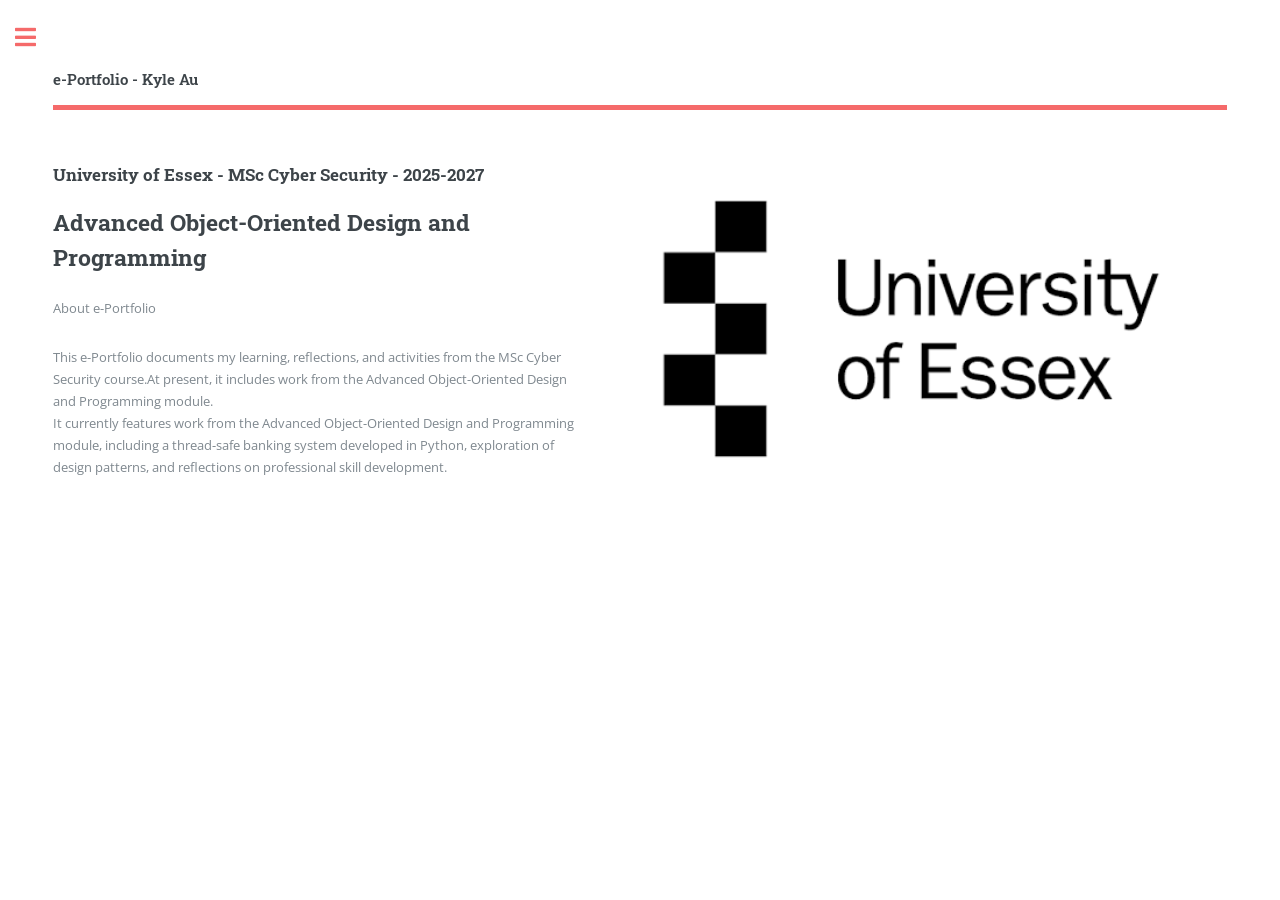
<file: index.html>
<!DOCTYPE HTML>
<!--
	Editorial by HTML5 UP
	html5up.net | @ajlkn
	Free for personal and commercial use under the CCA 3.0 license (html5up.net/license)
-->
<html>
	<head>
		<title>Essex e-Portfolio</title>
		<meta charset="utf-8" />
		<meta name="viewport" content="width=device-width, initial-scale=1, user-scalable=no" />
		<link rel="stylesheet" href="assets/css/main.css" />
	</head>
	<body class="is-preload">

		<!-- Wrapper -->
			<div id="wrapper">

				<!-- Main -->
					<div id="main">
						<div class="inner">

							<!-- Header -->
								<header id="header">
									<a href="index.html" class="logo"><strong>e-Portfolio - Kyle Au</strong></a>
								</header>

							<!-- Banner -->
								<section id="banner">
									<div class="content">
										<header>
											<h3>University of Essex - MSc Cyber Security - 2025-2027</h3>
											<h2>Advanced Object-Oriented Design and Programming</h2>
										</header>
										<p style="text-transform: none;">About e-Portfolio</p>
										<p>This e-Portfolio documents my learning, reflections, and activities from the MSc Cyber Security course.At present, it includes work from the Advanced Object-Oriented Design and Programming module. <br />
												It currently features work from the Advanced Object-Oriented Design and Programming module, including a thread-safe banking system developed in Python, exploration of design patterns, and reflections on professional skill development.</p>
										<ul class="actions">
											<!-- <li><a href="#" class="button big">Learn More</a></li> -->
										</ul>
									</div>
									<span class="image object">
										<img src="images/pic00.png" alt="" />
									</span>
								</section>
						</div>
					</div>

				<!-- Sidebar -->
					<div id="sidebar">
						<div class="inner">
							<!-- Menu -->
								<nav id="menu">
									<header class="major">
										<h2>Menu</h2>
									</header>
									<ul>
										<li><a href="index.html">Homepage</a></li>
										<li>
											<!-- M4-OOP list -->
											<span class="opener">Advanced Object-Oriented Design and Programming</span>
											<ul>
												<li><a href="task1.html">Task 1: Summarise Key Learning Outcomes</a></li>
												<li><a href="task2.html">Task 2: Showcase Artefacts</a></li>
												<li><a href="#">References</a></li>
											</ul>
										</li>
									</ul>
								</nav>
						</div>
					</div>

			</div>

		<!-- Scripts -->
			<script src="assets/js/jquery.min.js"></script>
			<script src="assets/js/browser.min.js"></script>
			<script src="assets/js/breakpoints.min.js"></script>
			<script src="assets/js/util.js"></script>
			<script src="assets/js/main.js"></script>

	</body>
</html>
</file>
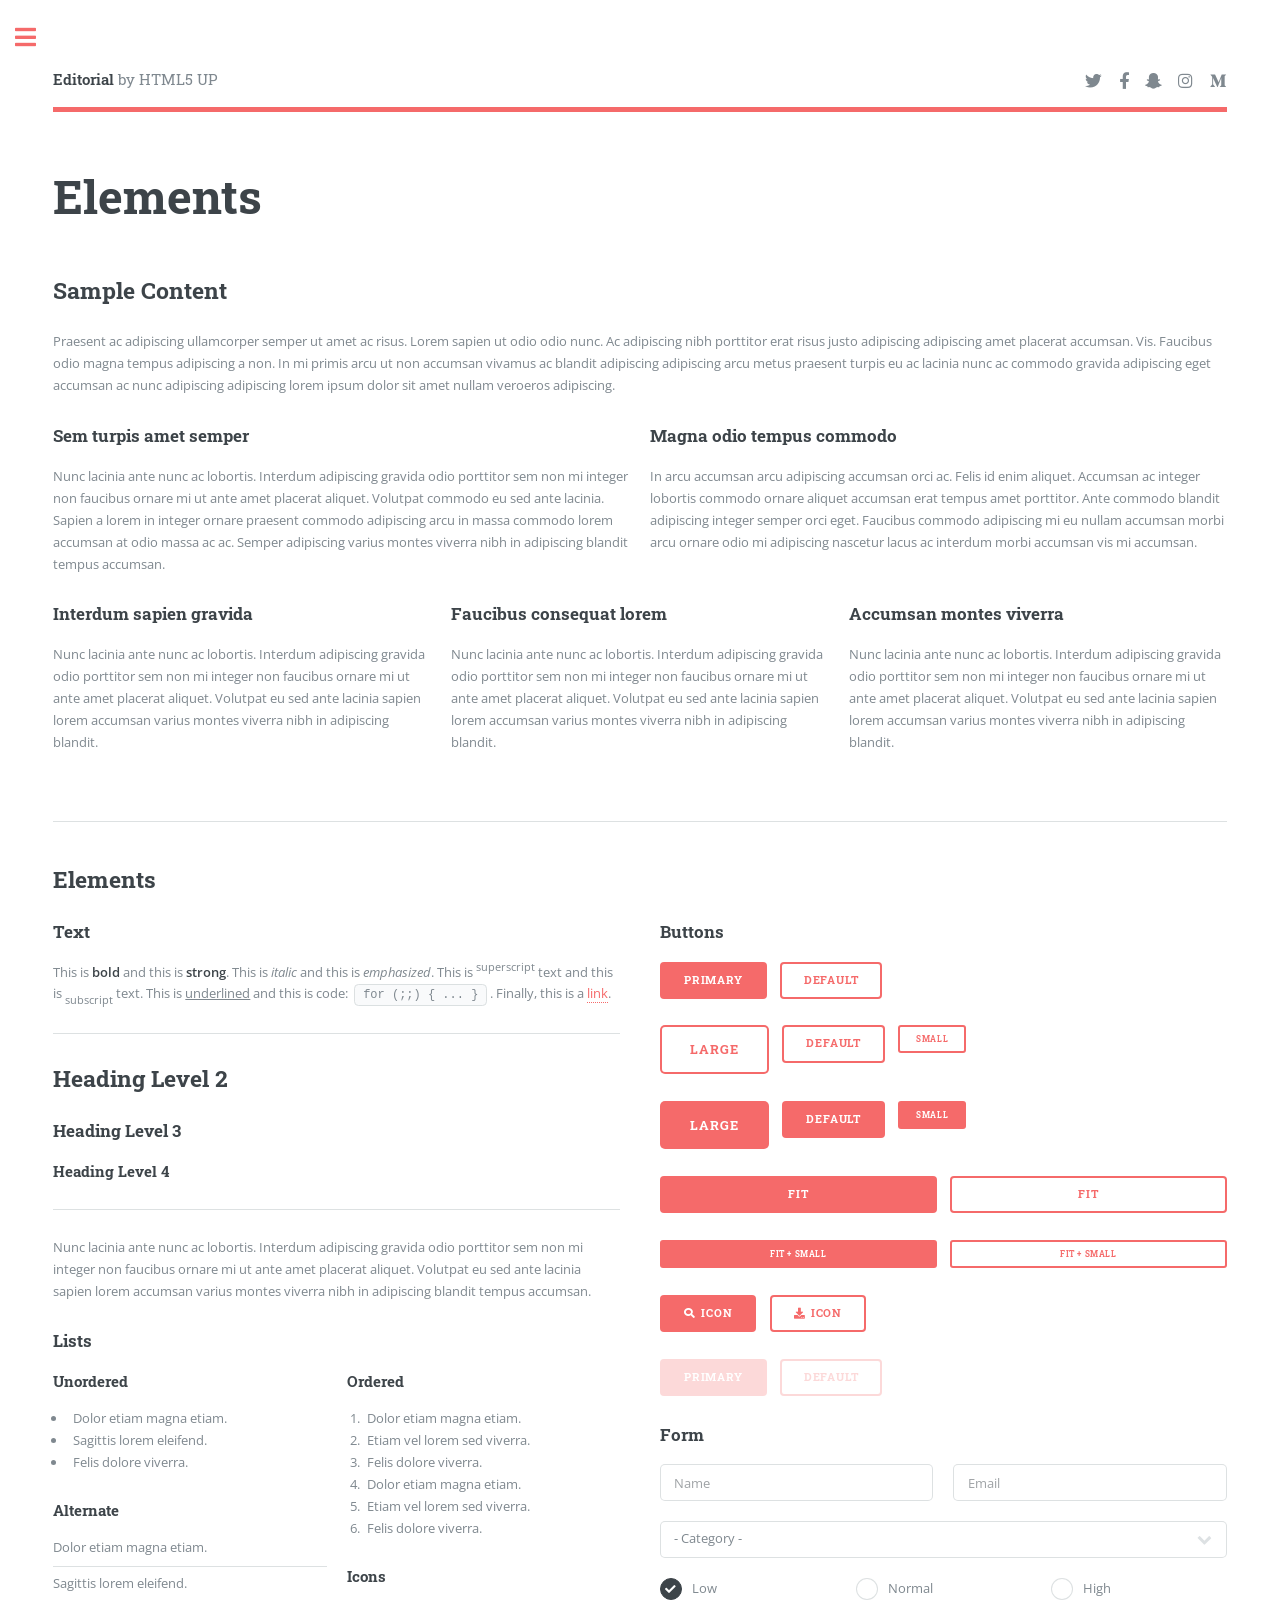
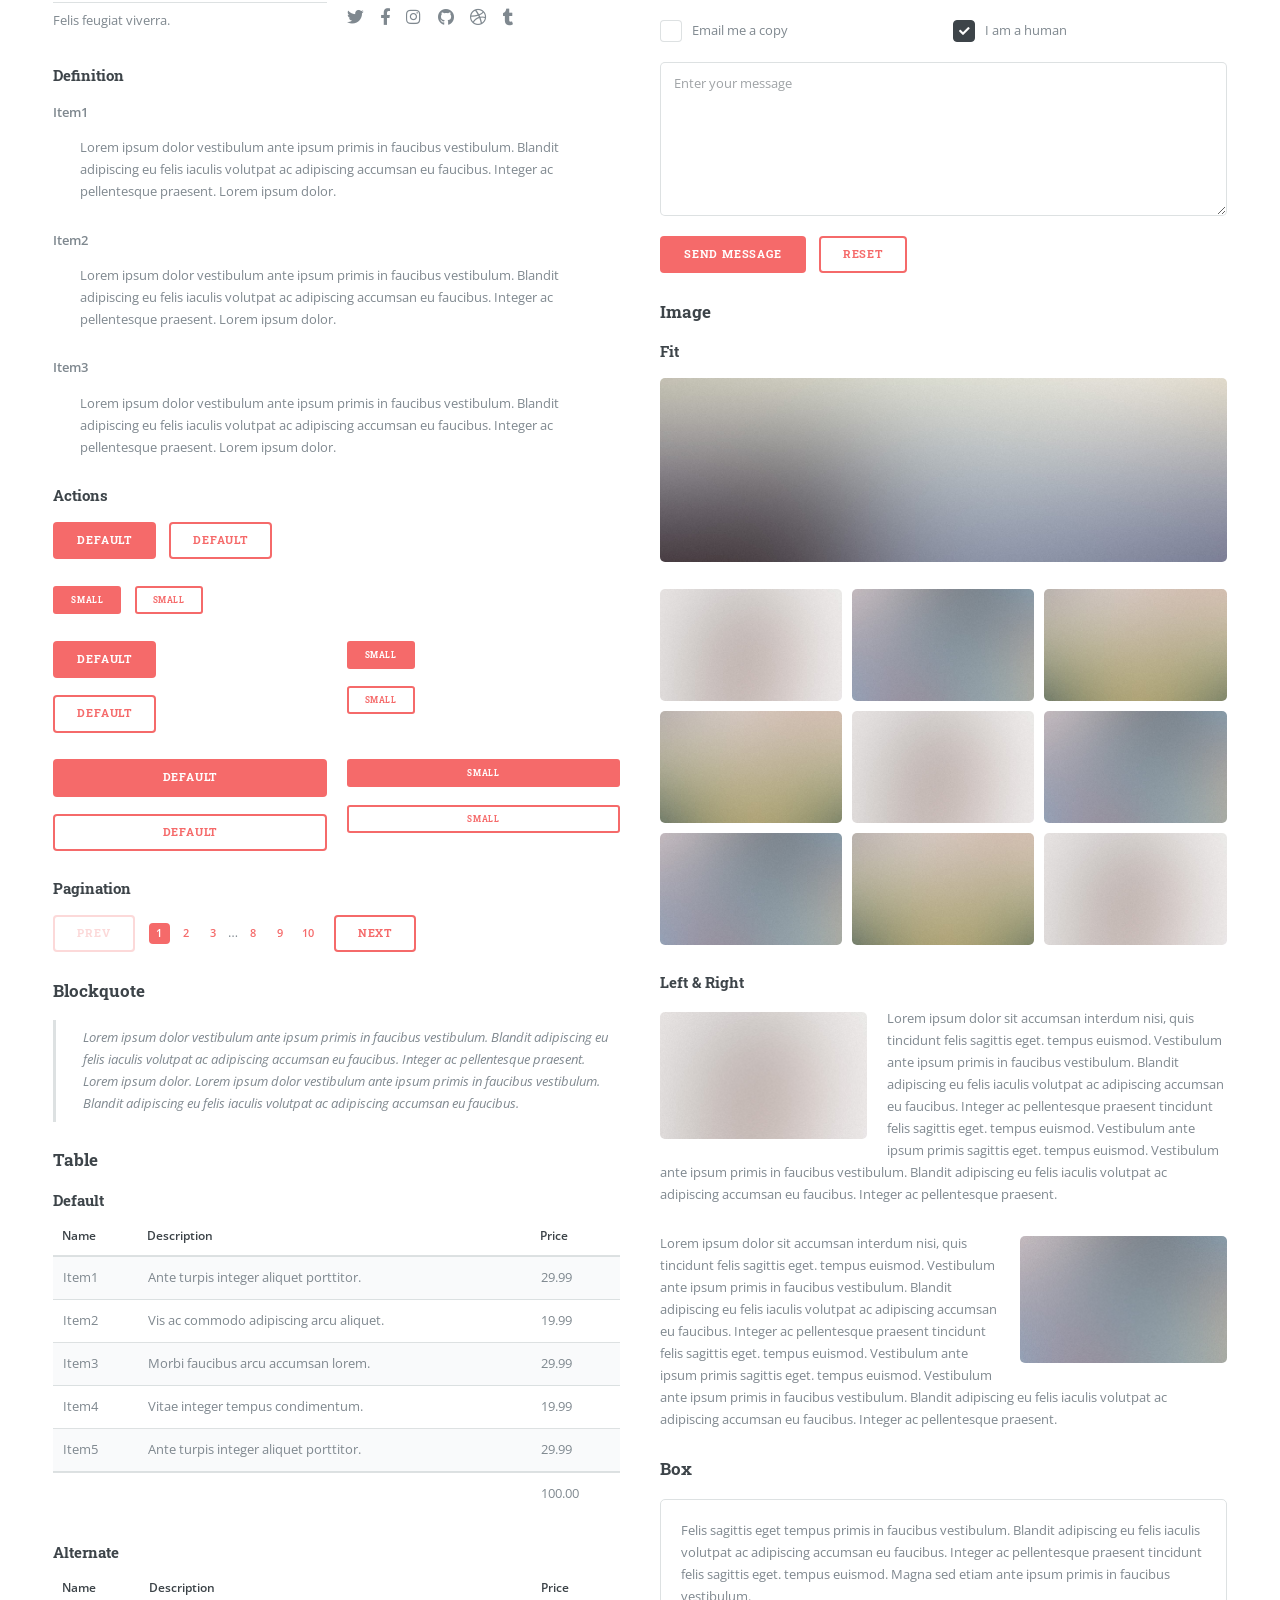
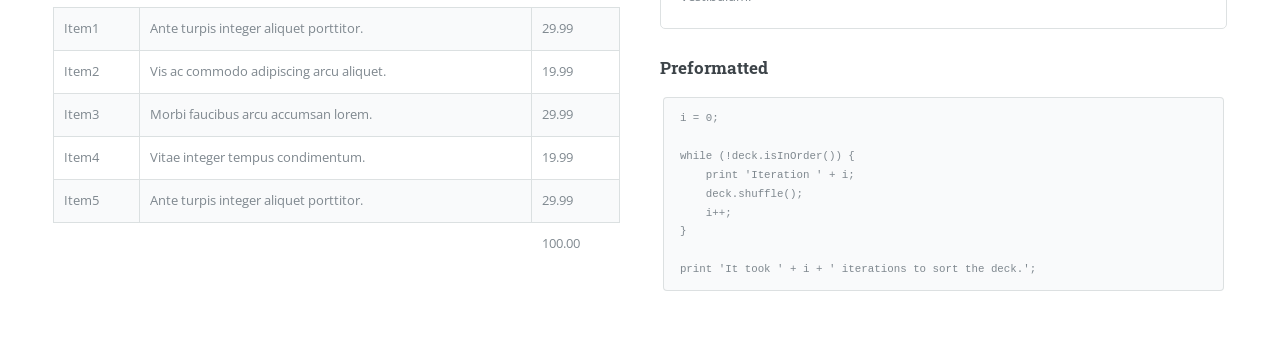
<file: elements.html>
<!DOCTYPE HTML>
<!--
	Editorial by HTML5 UP
	html5up.net | @ajlkn
	Free for personal and commercial use under the CCA 3.0 license (html5up.net/license)
-->
<html>
	<head>
		<title>Elements - Editorial by HTML5 UP</title>
		<meta charset="utf-8" />
		<meta name="viewport" content="width=device-width, initial-scale=1, user-scalable=no" />
		<link rel="stylesheet" href="assets/css/main.css" />
	</head>
	<body class="is-preload">

		<!-- Wrapper -->
			<div id="wrapper">

				<!-- Main -->
					<div id="main">
						<div class="inner">

							<!-- Header -->
								<header id="header">
									<a href="index.html" class="logo"><strong>Editorial</strong> by HTML5 UP</a>
									<ul class="icons">
										<li><a href="#" class="icon brands fa-twitter"><span class="label">Twitter</span></a></li>
										<li><a href="#" class="icon brands fa-facebook-f"><span class="label">Facebook</span></a></li>
										<li><a href="#" class="icon brands fa-snapchat-ghost"><span class="label">Snapchat</span></a></li>
										<li><a href="#" class="icon brands fa-instagram"><span class="label">Instagram</span></a></li>
										<li><a href="#" class="icon brands fa-medium-m"><span class="label">Medium</span></a></li>
									</ul>
								</header>

							<!-- Content -->
								<section>
									<header class="main">
										<h1>Elements</h1>
									</header>

									<!-- Content -->
										<h2 id="content">Sample Content</h2>
										<p>Praesent ac adipiscing ullamcorper semper ut amet ac risus. Lorem sapien ut odio odio nunc. Ac adipiscing nibh porttitor erat risus justo adipiscing adipiscing amet placerat accumsan. Vis. Faucibus odio magna tempus adipiscing a non. In mi primis arcu ut non accumsan vivamus ac blandit adipiscing adipiscing arcu metus praesent turpis eu ac lacinia nunc ac commodo gravida adipiscing eget accumsan ac nunc adipiscing adipiscing lorem ipsum dolor sit amet nullam veroeros adipiscing.</p>
										<div class="row">
											<div class="col-6 col-12-small">
												<h3>Sem turpis amet semper</h3>
												<p>Nunc lacinia ante nunc ac lobortis. Interdum adipiscing gravida odio porttitor sem non mi integer non faucibus ornare mi ut ante amet placerat aliquet. Volutpat commodo eu sed ante lacinia. Sapien a lorem in integer ornare praesent commodo adipiscing arcu in massa commodo lorem accumsan at odio massa ac ac. Semper adipiscing varius montes viverra nibh in adipiscing blandit tempus accumsan.</p>
											</div>
											<div class="col-6 col-12-small">
												<h3>Magna odio tempus commodo</h3>
												<p>In arcu accumsan arcu adipiscing accumsan orci ac. Felis id enim aliquet. Accumsan ac integer lobortis commodo ornare aliquet accumsan erat tempus amet porttitor. Ante commodo blandit adipiscing integer semper orci eget. Faucibus commodo adipiscing mi eu nullam accumsan morbi arcu ornare odio mi adipiscing nascetur lacus ac interdum morbi accumsan vis mi accumsan.</p>
											</div>
											<!-- Break -->
											<div class="col-4 col-12-medium">
												<h3>Interdum sapien gravida</h3>
												<p>Nunc lacinia ante nunc ac lobortis. Interdum adipiscing gravida odio porttitor sem non mi integer non faucibus ornare mi ut ante amet placerat aliquet. Volutpat eu sed ante lacinia sapien lorem accumsan varius montes viverra nibh in adipiscing blandit.</p>
											</div>
											<div class="col-4 col-12-medium">
												<h3>Faucibus consequat lorem</h3>
												<p>Nunc lacinia ante nunc ac lobortis. Interdum adipiscing gravida odio porttitor sem non mi integer non faucibus ornare mi ut ante amet placerat aliquet. Volutpat eu sed ante lacinia sapien lorem accumsan varius montes viverra nibh in adipiscing blandit.</p>
											</div>
											<div class="col-4 col-12-medium">
												<h3>Accumsan montes viverra</h3>
												<p>Nunc lacinia ante nunc ac lobortis. Interdum adipiscing gravida odio porttitor sem non mi integer non faucibus ornare mi ut ante amet placerat aliquet. Volutpat eu sed ante lacinia sapien lorem accumsan varius montes viverra nibh in adipiscing blandit.</p>
											</div>
										</div>

									<hr class="major" />

									<!-- Elements -->
										<h2 id="elements">Elements</h2>
										<div class="row gtr-200">
											<div class="col-6 col-12-medium">

												<!-- Text stuff -->
													<h3>Text</h3>
													<p>This is <b>bold</b> and this is <strong>strong</strong>. This is <i>italic</i> and this is <em>emphasized</em>.
													This is <sup>superscript</sup> text and this is <sub>subscript</sub> text.
													This is <u>underlined</u> and this is code: <code>for (;;) { ... }</code>.
													Finally, this is a <a href="#">link</a>.</p>
													<hr />
													<h2>Heading Level 2</h2>
													<h3>Heading Level 3</h3>
													<h4>Heading Level 4</h4>
													<hr />
													<p>Nunc lacinia ante nunc ac lobortis. Interdum adipiscing gravida odio porttitor sem non mi integer non faucibus ornare mi ut ante amet placerat aliquet. Volutpat eu sed ante lacinia sapien lorem accumsan varius montes viverra nibh in adipiscing blandit tempus accumsan.</p>

												<!-- Lists -->
													<h3>Lists</h3>
													<div class="row">
														<div class="col-6 col-12-small">

															<h4>Unordered</h4>
															<ul>
																<li>Dolor etiam magna etiam.</li>
																<li>Sagittis lorem eleifend.</li>
																<li>Felis dolore viverra.</li>
															</ul>

															<h4>Alternate</h4>
															<ul class="alt">
																<li>Dolor etiam magna etiam.</li>
																<li>Sagittis lorem eleifend.</li>
																<li>Felis feugiat viverra.</li>
															</ul>

														</div>
														<div class="col-6 col-12-small">

															<h4>Ordered</h4>
															<ol>
																<li>Dolor etiam magna etiam.</li>
																<li>Etiam vel lorem sed viverra.</li>
																<li>Felis dolore viverra.</li>
																<li>Dolor etiam magna etiam.</li>
																<li>Etiam vel lorem sed viverra.</li>
																<li>Felis dolore viverra.</li>
															</ol>

															<h4>Icons</h4>
															<ul class="icons">
																<li><a href="#" class="icon brands fa-twitter"><span class="label">Twitter</span></a></li>
																<li><a href="#" class="icon brands fa-facebook-f"><span class="label">Facebook</span></a></li>
																<li><a href="#" class="icon brands fa-instagram"><span class="label">Instagram</span></a></li>
																<li><a href="#" class="icon brands fa-github"><span class="label">Github</span></a></li>
																<li><a href="#" class="icon brands fa-dribbble"><span class="label">Dribbble</span></a></li>
																<li><a href="#" class="icon brands fa-tumblr"><span class="label">Tumblr</span></a></li>
															</ul>

														</div>
													</div>
													<h4>Definition</h4>
													<dl>
														<dt>Item1</dt>
														<dd>
															<p>Lorem ipsum dolor vestibulum ante ipsum primis in faucibus vestibulum. Blandit adipiscing eu felis iaculis volutpat ac adipiscing accumsan eu faucibus. Integer ac pellentesque praesent. Lorem ipsum dolor.</p>
														</dd>
														<dt>Item2</dt>
														<dd>
															<p>Lorem ipsum dolor vestibulum ante ipsum primis in faucibus vestibulum. Blandit adipiscing eu felis iaculis volutpat ac adipiscing accumsan eu faucibus. Integer ac pellentesque praesent. Lorem ipsum dolor.</p>
														</dd>
														<dt>Item3</dt>
														<dd>
															<p>Lorem ipsum dolor vestibulum ante ipsum primis in faucibus vestibulum. Blandit adipiscing eu felis iaculis volutpat ac adipiscing accumsan eu faucibus. Integer ac pellentesque praesent. Lorem ipsum dolor.</p>
														</dd>
													</dl>

													<h4>Actions</h4>
													<ul class="actions">
														<li><a href="#" class="button primary">Default</a></li>
														<li><a href="#" class="button">Default</a></li>
													</ul>
													<ul class="actions small">
														<li><a href="#" class="button primary small">Small</a></li>
														<li><a href="#" class="button small">Small</a></li>
													</ul>
													<div class="row">
														<div class="col-6 col-12-small">
															<ul class="actions stacked">
																<li><a href="#" class="button primary">Default</a></li>
																<li><a href="#" class="button">Default</a></li>
															</ul>
														</div>
														<div class="col-6 col-12-small">
															<ul class="actions stacked">
																<li><a href="#" class="button primary small">Small</a></li>
																<li><a href="#" class="button small">Small</a></li>
															</ul>
														</div>
														<div class="col-6 col-12-small">
															<ul class="actions stacked">
																<li><a href="#" class="button primary fit">Default</a></li>
																<li><a href="#" class="button fit">Default</a></li>
															</ul>
														</div>
														<div class="col-6 col-12-small">
															<ul class="actions stacked">
																<li><a href="#" class="button primary small fit">Small</a></li>
																<li><a href="#" class="button small fit">Small</a></li>
															</ul>
														</div>
													</div>

													<h4>Pagination</h4>
													<ul class="pagination">
														<li><span class="button disabled">Prev</span></li>
														<li><a href="#" class="page active">1</a></li>
														<li><a href="#" class="page">2</a></li>
														<li><a href="#" class="page">3</a></li>
														<li><span>&hellip;</span></li>
														<li><a href="#" class="page">8</a></li>
														<li><a href="#" class="page">9</a></li>
														<li><a href="#" class="page">10</a></li>
														<li><a href="#" class="button">Next</a></li>
													</ul>

												<!-- Blockquote -->
													<h3>Blockquote</h3>
													<blockquote>Lorem ipsum dolor vestibulum ante ipsum primis in faucibus vestibulum. Blandit adipiscing eu felis iaculis volutpat ac adipiscing accumsan eu faucibus. Integer ac pellentesque praesent. Lorem ipsum dolor. Lorem ipsum dolor vestibulum ante ipsum primis in faucibus vestibulum. Blandit adipiscing eu felis iaculis volutpat ac adipiscing accumsan eu faucibus.</blockquote>

												<!-- Table -->
													<h3>Table</h3>

													<h4>Default</h4>
													<div class="table-wrapper">
														<table>
															<thead>
																<tr>
																	<th>Name</th>
																	<th>Description</th>
																	<th>Price</th>
																</tr>
															</thead>
															<tbody>
																<tr>
																	<td>Item1</td>
																	<td>Ante turpis integer aliquet porttitor.</td>
																	<td>29.99</td>
																</tr>
																<tr>
																	<td>Item2</td>
																	<td>Vis ac commodo adipiscing arcu aliquet.</td>
																	<td>19.99</td>
																</tr>
																<tr>
																	<td>Item3</td>
																	<td> Morbi faucibus arcu accumsan lorem.</td>
																	<td>29.99</td>
																</tr>
																<tr>
																	<td>Item4</td>
																	<td>Vitae integer tempus condimentum.</td>
																	<td>19.99</td>
																</tr>
																<tr>
																	<td>Item5</td>
																	<td>Ante turpis integer aliquet porttitor.</td>
																	<td>29.99</td>
																</tr>
															</tbody>
															<tfoot>
																<tr>
																	<td colspan="2"></td>
																	<td>100.00</td>
																</tr>
															</tfoot>
														</table>
													</div>

													<h4>Alternate</h4>
													<div class="table-wrapper">
														<table class="alt">
															<thead>
																<tr>
																	<th>Name</th>
																	<th>Description</th>
																	<th>Price</th>
																</tr>
															</thead>
															<tbody>
																<tr>
																	<td>Item1</td>
																	<td>Ante turpis integer aliquet porttitor.</td>
																	<td>29.99</td>
																</tr>
																<tr>
																	<td>Item2</td>
																	<td>Vis ac commodo adipiscing arcu aliquet.</td>
																	<td>19.99</td>
																</tr>
																<tr>
																	<td>Item3</td>
																	<td> Morbi faucibus arcu accumsan lorem.</td>
																	<td>29.99</td>
																</tr>
																<tr>
																	<td>Item4</td>
																	<td>Vitae integer tempus condimentum.</td>
																	<td>19.99</td>
																</tr>
																<tr>
																	<td>Item5</td>
																	<td>Ante turpis integer aliquet porttitor.</td>
																	<td>29.99</td>
																</tr>
															</tbody>
															<tfoot>
																<tr>
																	<td colspan="2"></td>
																	<td>100.00</td>
																</tr>
															</tfoot>
														</table>
													</div>

											</div>
											<div class="col-6 col-12-medium">

												<!-- Buttons -->
													<h3>Buttons</h3>
													<ul class="actions">
														<li><a href="#" class="button primary">Primary</a></li>
														<li><a href="#" class="button">Default</a></li>
													</ul>
													<ul class="actions">
														<li><a href="#" class="button large">Large</a></li>
														<li><a href="#" class="button">Default</a></li>
														<li><a href="#" class="button small">Small</a></li>
													</ul>
													<ul class="actions">
														<li><a href="#" class="button primary large">Large</a></li>
														<li><a href="#" class="button primary">Default</a></li>
														<li><a href="#" class="button primary small">Small</a></li>
													</ul>
													<ul class="actions fit">
														<li><a href="#" class="button primary fit">Fit</a></li>
														<li><a href="#" class="button fit">Fit</a></li>
													</ul>
													<ul class="actions fit small">
														<li><a href="#" class="button primary fit small">Fit + Small</a></li>
														<li><a href="#" class="button fit small">Fit + Small</a></li>
													</ul>
													<ul class="actions">
														<li><a href="#" class="button primary icon solid fa-search">Icon</a></li>
														<li><a href="#" class="button icon solid fa-download">Icon</a></li>
													</ul>
													<ul class="actions">
														<li><span class="button primary disabled">Primary</span></li>
														<li><span class="button disabled">Default</span></li>
													</ul>

												<!-- Form -->
													<h3>Form</h3>

													<form method="post" action="#">
														<div class="row gtr-uniform">
															<div class="col-6 col-12-xsmall">
																<input type="text" name="demo-name" id="demo-name" value="" placeholder="Name" />
															</div>
															<div class="col-6 col-12-xsmall">
																<input type="email" name="demo-email" id="demo-email" value="" placeholder="Email" />
															</div>
															<!-- Break -->
															<div class="col-12">
																<select name="demo-category" id="demo-category">
																	<option value="">- Category -</option>
																	<option value="1">Manufacturing</option>
																	<option value="1">Shipping</option>
																	<option value="1">Administration</option>
																	<option value="1">Human Resources</option>
																</select>
															</div>
															<!-- Break -->
															<div class="col-4 col-12-small">
																<input type="radio" id="demo-priority-low" name="demo-priority" checked>
																<label for="demo-priority-low">Low</label>
															</div>
															<div class="col-4 col-12-small">
																<input type="radio" id="demo-priority-normal" name="demo-priority">
																<label for="demo-priority-normal">Normal</label>
															</div>
															<div class="col-4 col-12-small">
																<input type="radio" id="demo-priority-high" name="demo-priority">
																<label for="demo-priority-high">High</label>
															</div>
															<!-- Break -->
															<div class="col-6 col-12-small">
																<input type="checkbox" id="demo-copy" name="demo-copy">
																<label for="demo-copy">Email me a copy</label>
															</div>
															<div class="col-6 col-12-small">
																<input type="checkbox" id="demo-human" name="demo-human" checked>
																<label for="demo-human">I am a human</label>
															</div>
															<!-- Break -->
															<div class="col-12">
																<textarea name="demo-message" id="demo-message" placeholder="Enter your message" rows="6"></textarea>
															</div>
															<!-- Break -->
															<div class="col-12">
																<ul class="actions">
																	<li><input type="submit" value="Send Message" class="primary" /></li>
																	<li><input type="reset" value="Reset" /></li>
																</ul>
															</div>
														</div>
													</form>

												<!-- Image -->
													<h3>Image</h3>

													<h4>Fit</h4>
													<span class="image fit"><img src="images/pic11.jpg" alt="" /></span>
													<div class="box alt">
														<div class="row gtr-50 gtr-uniform">
															<div class="col-4"><span class="image fit"><img src="images/pic01.jpg" alt="" /></span></div>
															<div class="col-4"><span class="image fit"><img src="images/pic02.jpg" alt="" /></span></div>
															<div class="col-4"><span class="image fit"><img src="images/pic03.jpg" alt="" /></span></div>
															<!-- Break -->
															<div class="col-4"><span class="image fit"><img src="images/pic03.jpg" alt="" /></span></div>
															<div class="col-4"><span class="image fit"><img src="images/pic01.jpg" alt="" /></span></div>
															<div class="col-4"><span class="image fit"><img src="images/pic02.jpg" alt="" /></span></div>
															<!-- Break -->
															<div class="col-4"><span class="image fit"><img src="images/pic02.jpg" alt="" /></span></div>
															<div class="col-4"><span class="image fit"><img src="images/pic03.jpg" alt="" /></span></div>
															<div class="col-4"><span class="image fit"><img src="images/pic01.jpg" alt="" /></span></div>
														</div>
													</div>

													<h4>Left &amp; Right</h4>
													<p><span class="image left"><img src="images/pic01.jpg" alt="" /></span>Lorem ipsum dolor sit accumsan interdum nisi, quis tincidunt felis sagittis eget. tempus euismod. Vestibulum ante ipsum primis in faucibus vestibulum. Blandit adipiscing eu felis iaculis volutpat ac adipiscing accumsan eu faucibus. Integer ac pellentesque praesent tincidunt felis sagittis eget. tempus euismod. Vestibulum ante ipsum primis sagittis eget. tempus euismod. Vestibulum ante ipsum primis in faucibus vestibulum. Blandit adipiscing eu felis iaculis volutpat ac adipiscing accumsan eu faucibus. Integer ac pellentesque praesent.</p>
													<p><span class="image right"><img src="images/pic02.jpg" alt="" /></span>Lorem ipsum dolor sit accumsan interdum nisi, quis tincidunt felis sagittis eget. tempus euismod. Vestibulum ante ipsum primis in faucibus vestibulum. Blandit adipiscing eu felis iaculis volutpat ac adipiscing accumsan eu faucibus. Integer ac pellentesque praesent tincidunt felis sagittis eget. tempus euismod. Vestibulum ante ipsum primis sagittis eget. tempus euismod. Vestibulum ante ipsum primis in faucibus vestibulum. Blandit adipiscing eu felis iaculis volutpat ac adipiscing accumsan eu faucibus. Integer ac pellentesque praesent.</p>

												<!-- Box -->
													<h3>Box</h3>
													<div class="box">
														<p>Felis sagittis eget tempus primis in faucibus vestibulum. Blandit adipiscing eu felis iaculis volutpat ac adipiscing accumsan eu faucibus. Integer ac pellentesque praesent tincidunt felis sagittis eget. tempus euismod. Magna sed etiam ante ipsum primis in faucibus vestibulum.</p>
													</div>

												<!-- Preformatted Code -->
													<h3>Preformatted</h3>
													<pre><code>i = 0;

while (!deck.isInOrder()) {
    print 'Iteration ' + i;
    deck.shuffle();
    i++;
}

print 'It took ' + i + ' iterations to sort the deck.';
</code></pre>

											</div>
										</div>

								</section>

						</div>
					</div>

				<!-- Sidebar -->
					<div id="sidebar">
						<div class="inner">

							<!-- Search -->
								<section id="search" class="alt">
									<form method="post" action="#">
										<input type="text" name="query" id="query" placeholder="Search" />
									</form>
								</section>

							<!-- Menu -->
								<nav id="menu">
									<header class="major">
										<h2>Menu</h2>
									</header>
									<ul>
										<li><a href="index.html">Homepage</a></li>
										<li><a href="generic.html">Generic</a></li>
										<li><a href="elements.html">Elements</a></li>
										<li>
											<span class="opener">Submenu</span>
											<ul>
												<li><a href="#">Lorem Dolor</a></li>
												<li><a href="#">Ipsum Adipiscing</a></li>
												<li><a href="#">Tempus Magna</a></li>
												<li><a href="#">Feugiat Veroeros</a></li>
											</ul>
										</li>
										<li><a href="#">Etiam Dolore</a></li>
										<li><a href="#">Adipiscing</a></li>
										<li>
											<span class="opener">Another Submenu</span>
											<ul>
												<li><a href="#">Lorem Dolor</a></li>
												<li><a href="#">Ipsum Adipiscing</a></li>
												<li><a href="#">Tempus Magna</a></li>
												<li><a href="#">Feugiat Veroeros</a></li>
											</ul>
										</li>
										<li><a href="#">Maximus Erat</a></li>
										<li><a href="#">Sapien Mauris</a></li>
										<li><a href="#">Amet Lacinia</a></li>
									</ul>
								</nav>

							<!-- Section -->
								<section>
									<header class="major">
										<h2>Ante interdum</h2>
									</header>
									<div class="mini-posts">
										<article>
											<a href="#" class="image"><img src="images/pic07.jpg" alt="" /></a>
											<p>Aenean ornare velit lacus, ac varius enim lorem ullamcorper dolore aliquam.</p>
										</article>
										<article>
											<a href="#" class="image"><img src="images/pic08.jpg" alt="" /></a>
											<p>Aenean ornare velit lacus, ac varius enim lorem ullamcorper dolore aliquam.</p>
										</article>
										<article>
											<a href="#" class="image"><img src="images/pic09.jpg" alt="" /></a>
											<p>Aenean ornare velit lacus, ac varius enim lorem ullamcorper dolore aliquam.</p>
										</article>
									</div>
									<ul class="actions">
										<li><a href="#" class="button">More</a></li>
									</ul>
								</section>

							<!-- Section -->
								<section>
									<header class="major">
										<h2>Get in touch</h2>
									</header>
									<p>Sed varius enim lorem ullamcorper dolore aliquam aenean ornare velit lacus, ac varius enim lorem ullamcorper dolore. Proin sed aliquam facilisis ante interdum. Sed nulla amet lorem feugiat tempus aliquam.</p>
									<ul class="contact">
										<li class="icon solid fa-envelope"><a href="#">information@untitled.tld</a></li>
										<li class="icon solid fa-phone">(000) 000-0000</li>
										<li class="icon solid fa-home">1234 Somewhere Road #8254<br />
										Nashville, TN 00000-0000</li>
									</ul>
								</section>

							<!-- Footer -->
								<footer id="footer">
									<p class="copyright">&copy; Untitled. All rights reserved. Demo Images: <a href="https://unsplash.com">Unsplash</a>. Design: <a href="https://html5up.net">HTML5 UP</a>.</p>
								</footer>

						</div>
					</div>

			</div>

		<!-- Scripts -->
			<script src="assets/js/jquery.min.js"></script>
			<script src="assets/js/browser.min.js"></script>
			<script src="assets/js/breakpoints.min.js"></script>
			<script src="assets/js/util.js"></script>
			<script src="assets/js/main.js"></script>

	</body>
</html>
</file>
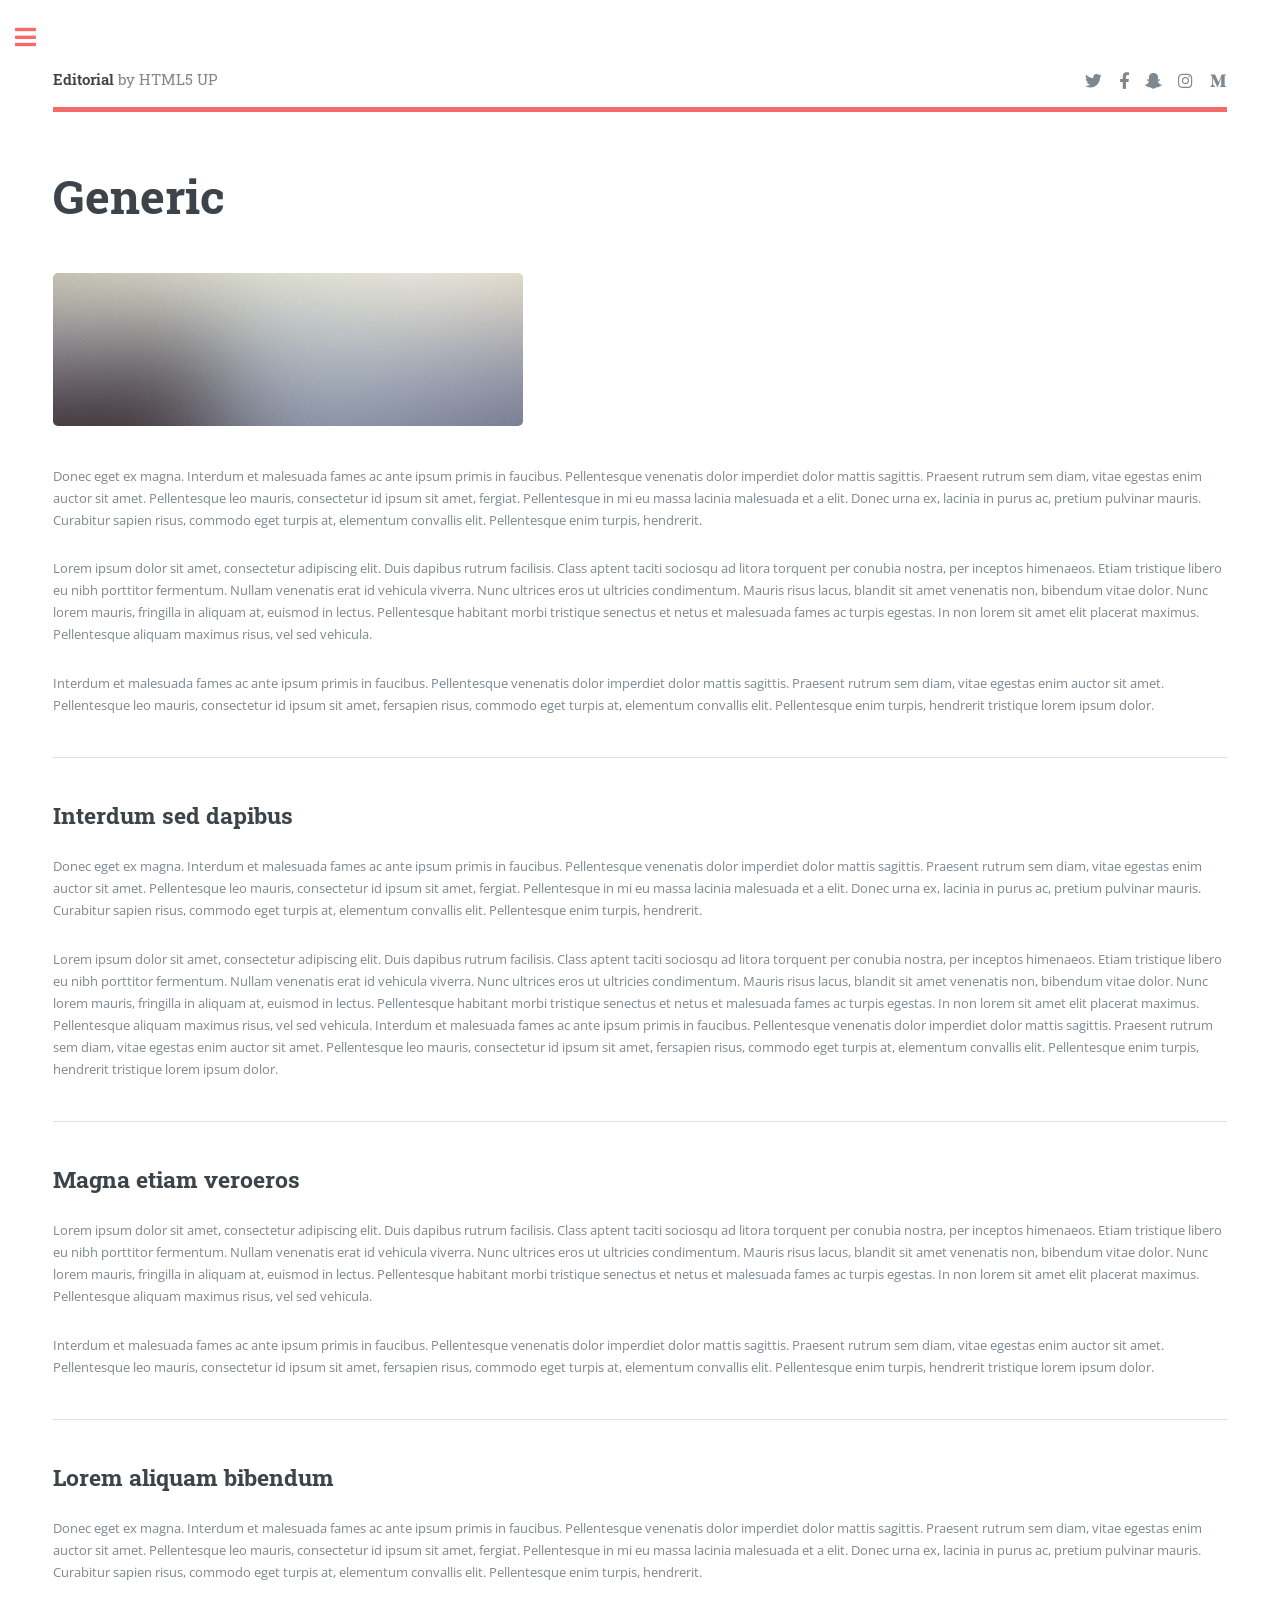
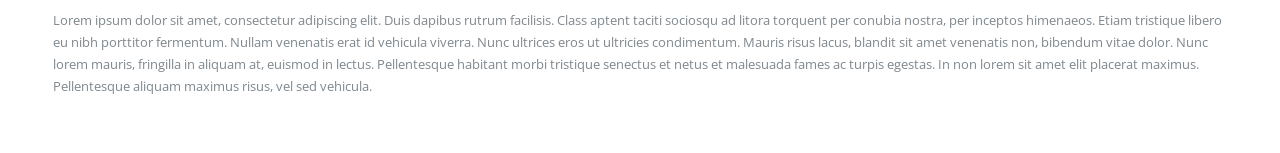
<file: generic.html>
<!DOCTYPE HTML>
<!--
	Original template of task1-2
	Editorial by HTML5 UP
	html5up.net | @ajlkn
	Free for personal and commercial use under the CCA 3.0 license (html5up.net/license)
-->
<html>
	<head>
		<title>Generic - Editorial by HTML5 UP</title>
		<meta charset="utf-8" />
		<meta name="viewport" content="width=device-width, initial-scale=1, user-scalable=no" />
		<link rel="stylesheet" href="assets/css/main.css" />
	</head>
	<body class="is-preload">

		<!-- Wrapper -->
			<div id="wrapper">

				<!-- Main -->
					<div id="main">
						<div class="inner">

							<!-- Header -->
								<header id="header">
									<a href="index.html" class="logo"><strong>Editorial</strong> by HTML5 UP</a>
									<ul class="icons">
										<li><a href="#" class="icon brands fa-twitter"><span class="label">Twitter</span></a></li>
										<li><a href="#" class="icon brands fa-facebook-f"><span class="label">Facebook</span></a></li>
										<li><a href="#" class="icon brands fa-snapchat-ghost"><span class="label">Snapchat</span></a></li>
										<li><a href="#" class="icon brands fa-instagram"><span class="label">Instagram</span></a></li>
										<li><a href="#" class="icon brands fa-medium-m"><span class="label">Medium</span></a></li>
									</ul>
								</header>

							<!-- Content -->
								<section>
									<header class="main">
										<h1>Generic</h1>
									</header>

									<span class="image main"><img src="images/pic11.jpg" alt="" /></span>

									<p>Donec eget ex magna. Interdum et malesuada fames ac ante ipsum primis in faucibus. Pellentesque venenatis dolor imperdiet dolor mattis sagittis. Praesent rutrum sem diam, vitae egestas enim auctor sit amet. Pellentesque leo mauris, consectetur id ipsum sit amet, fergiat. Pellentesque in mi eu massa lacinia malesuada et a elit. Donec urna ex, lacinia in purus ac, pretium pulvinar mauris. Curabitur sapien risus, commodo eget turpis at, elementum convallis elit. Pellentesque enim turpis, hendrerit.</p>
									<p>Lorem ipsum dolor sit amet, consectetur adipiscing elit. Duis dapibus rutrum facilisis. Class aptent taciti sociosqu ad litora torquent per conubia nostra, per inceptos himenaeos. Etiam tristique libero eu nibh porttitor fermentum. Nullam venenatis erat id vehicula viverra. Nunc ultrices eros ut ultricies condimentum. Mauris risus lacus, blandit sit amet venenatis non, bibendum vitae dolor. Nunc lorem mauris, fringilla in aliquam at, euismod in lectus. Pellentesque habitant morbi tristique senectus et netus et malesuada fames ac turpis egestas. In non lorem sit amet elit placerat maximus. Pellentesque aliquam maximus risus, vel sed vehicula.</p>
									<p>Interdum et malesuada fames ac ante ipsum primis in faucibus. Pellentesque venenatis dolor imperdiet dolor mattis sagittis. Praesent rutrum sem diam, vitae egestas enim auctor sit amet. Pellentesque leo mauris, consectetur id ipsum sit amet, fersapien risus, commodo eget turpis at, elementum convallis elit. Pellentesque enim turpis, hendrerit tristique lorem ipsum dolor.</p>

									<hr class="major" />

									<h2>Interdum sed dapibus</h2>
									<p>Donec eget ex magna. Interdum et malesuada fames ac ante ipsum primis in faucibus. Pellentesque venenatis dolor imperdiet dolor mattis sagittis. Praesent rutrum sem diam, vitae egestas enim auctor sit amet. Pellentesque leo mauris, consectetur id ipsum sit amet, fergiat. Pellentesque in mi eu massa lacinia malesuada et a elit. Donec urna ex, lacinia in purus ac, pretium pulvinar mauris. Curabitur sapien risus, commodo eget turpis at, elementum convallis elit. Pellentesque enim turpis, hendrerit.</p>
									<p>Lorem ipsum dolor sit amet, consectetur adipiscing elit. Duis dapibus rutrum facilisis. Class aptent taciti sociosqu ad litora torquent per conubia nostra, per inceptos himenaeos. Etiam tristique libero eu nibh porttitor fermentum. Nullam venenatis erat id vehicula viverra. Nunc ultrices eros ut ultricies condimentum. Mauris risus lacus, blandit sit amet venenatis non, bibendum vitae dolor. Nunc lorem mauris, fringilla in aliquam at, euismod in lectus. Pellentesque habitant morbi tristique senectus et netus et malesuada fames ac turpis egestas. In non lorem sit amet elit placerat maximus. Pellentesque aliquam maximus risus, vel sed vehicula. Interdum et malesuada fames ac ante ipsum primis in faucibus. Pellentesque venenatis dolor imperdiet dolor mattis sagittis. Praesent rutrum sem diam, vitae egestas enim auctor sit amet. Pellentesque leo mauris, consectetur id ipsum sit amet, fersapien risus, commodo eget turpis at, elementum convallis elit. Pellentesque enim turpis, hendrerit tristique lorem ipsum dolor.</p>

									<hr class="major" />

									<h2>Magna etiam veroeros</h2>
									<p>Lorem ipsum dolor sit amet, consectetur adipiscing elit. Duis dapibus rutrum facilisis. Class aptent taciti sociosqu ad litora torquent per conubia nostra, per inceptos himenaeos. Etiam tristique libero eu nibh porttitor fermentum. Nullam venenatis erat id vehicula viverra. Nunc ultrices eros ut ultricies condimentum. Mauris risus lacus, blandit sit amet venenatis non, bibendum vitae dolor. Nunc lorem mauris, fringilla in aliquam at, euismod in lectus. Pellentesque habitant morbi tristique senectus et netus et malesuada fames ac turpis egestas. In non lorem sit amet elit placerat maximus. Pellentesque aliquam maximus risus, vel sed vehicula.</p>
									<p>Interdum et malesuada fames ac ante ipsum primis in faucibus. Pellentesque venenatis dolor imperdiet dolor mattis sagittis. Praesent rutrum sem diam, vitae egestas enim auctor sit amet. Pellentesque leo mauris, consectetur id ipsum sit amet, fersapien risus, commodo eget turpis at, elementum convallis elit. Pellentesque enim turpis, hendrerit tristique lorem ipsum dolor.</p>

									<hr class="major" />

									<h2>Lorem aliquam bibendum</h2>
									<p>Donec eget ex magna. Interdum et malesuada fames ac ante ipsum primis in faucibus. Pellentesque venenatis dolor imperdiet dolor mattis sagittis. Praesent rutrum sem diam, vitae egestas enim auctor sit amet. Pellentesque leo mauris, consectetur id ipsum sit amet, fergiat. Pellentesque in mi eu massa lacinia malesuada et a elit. Donec urna ex, lacinia in purus ac, pretium pulvinar mauris. Curabitur sapien risus, commodo eget turpis at, elementum convallis elit. Pellentesque enim turpis, hendrerit.</p>
									<p>Lorem ipsum dolor sit amet, consectetur adipiscing elit. Duis dapibus rutrum facilisis. Class aptent taciti sociosqu ad litora torquent per conubia nostra, per inceptos himenaeos. Etiam tristique libero eu nibh porttitor fermentum. Nullam venenatis erat id vehicula viverra. Nunc ultrices eros ut ultricies condimentum. Mauris risus lacus, blandit sit amet venenatis non, bibendum vitae dolor. Nunc lorem mauris, fringilla in aliquam at, euismod in lectus. Pellentesque habitant morbi tristique senectus et netus et malesuada fames ac turpis egestas. In non lorem sit amet elit placerat maximus. Pellentesque aliquam maximus risus, vel sed vehicula.</p>

								</section>

						</div>
					</div>

				<!-- Sidebar -->
					<div id="sidebar">
						<div class="inner">

							<!-- Search -->
								<section id="search" class="alt">
									<form method="post" action="#">
										<input type="text" name="query" id="query" placeholder="Search" />
									</form>
								</section>

							<!-- Menu -->
								<nav id="menu">
									<header class="major">
										<h2>Menu</h2>
									</header>
									<ul>
										<li><a href="index.html">Homepage</a></li>
										<li><a href="generic.html">Generic</a></li>
										<li><a href="elements.html">Elements</a></li>
										<li>
											<span class="opener">Submenu</span>
											<ul>
												<li><a href="#">Lorem Dolor</a></li>
												<li><a href="#">Ipsum Adipiscing</a></li>
												<li><a href="#">Tempus Magna</a></li>
												<li><a href="#">Feugiat Veroeros</a></li>
											</ul>
										</li>
										<li><a href="#">Etiam Dolore</a></li>
										<li><a href="#">Adipiscing</a></li>
										<li>
											<span class="opener">Another Submenu</span>
											<ul>
												<li><a href="#">Lorem Dolor</a></li>
												<li><a href="#">Ipsum Adipiscing</a></li>
												<li><a href="#">Tempus Magna</a></li>
												<li><a href="#">Feugiat Veroeros</a></li>
											</ul>
										</li>
										<li><a href="#">Maximus Erat</a></li>
										<li><a href="#">Sapien Mauris</a></li>
										<li><a href="#">Amet Lacinia</a></li>
									</ul>
								</nav>

							<!-- Section -->
								<section>
									<header class="major">
										<h2>Ante interdum</h2>
									</header>
									<div class="mini-posts">
										<article>
											<a href="#" class="image"><img src="images/pic07.jpg" alt="" /></a>
											<p>Aenean ornare velit lacus, ac varius enim lorem ullamcorper dolore aliquam.</p>
										</article>
										<article>
											<a href="#" class="image"><img src="images/pic08.jpg" alt="" /></a>
											<p>Aenean ornare velit lacus, ac varius enim lorem ullamcorper dolore aliquam.</p>
										</article>
										<article>
											<a href="#" class="image"><img src="images/pic09.jpg" alt="" /></a>
											<p>Aenean ornare velit lacus, ac varius enim lorem ullamcorper dolore aliquam.</p>
										</article>
									</div>
									<ul class="actions">
										<li><a href="#" class="button">More</a></li>
									</ul>
								</section>

							<!-- Section -->
								<section>
									<header class="major">
										<h2>Get in touch</h2>
									</header>
									<p>Sed varius enim lorem ullamcorper dolore aliquam aenean ornare velit lacus, ac varius enim lorem ullamcorper dolore. Proin sed aliquam facilisis ante interdum. Sed nulla amet lorem feugiat tempus aliquam.</p>
									<ul class="contact">
										<li class="icon solid fa-envelope"><a href="#">information@untitled.tld</a></li>
										<li class="icon solid fa-phone">(000) 000-0000</li>
										<li class="icon solid fa-home">1234 Somewhere Road #8254<br />
										Nashville, TN 00000-0000</li>
									</ul>
								</section>

							<!-- Footer -->
								<footer id="footer">
									<p class="copyright">&copy; Untitled. All rights reserved. Demo Images: <a href="https://unsplash.com">Unsplash</a>. Design: <a href="https://html5up.net">HTML5 UP</a>.</p>
								</footer>

						</div>
					</div>

			</div>

		<!-- Scripts -->
			<script src="assets/js/jquery.min.js"></script>
			<script src="assets/js/browser.min.js"></script>
			<script src="assets/js/breakpoints.min.js"></script>
			<script src="assets/js/util.js"></script>
			<script src="assets/js/main.js"></script>

	</body>
</html>
</file>
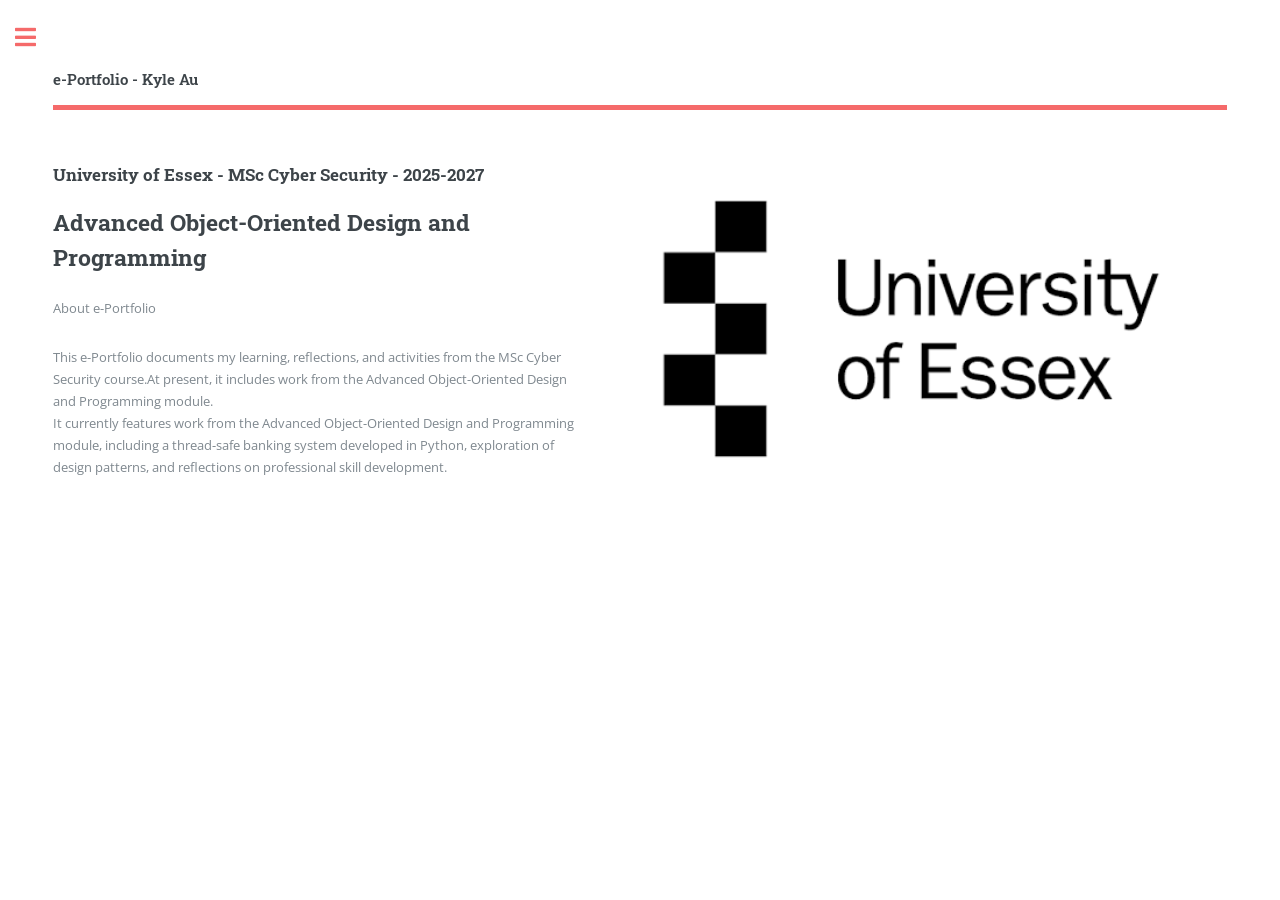
<file: homepage.html>
<!DOCTYPE HTML>
<!--
	Editorial by HTML5 UP
	html5up.net | @ajlkn
	Free for personal and commercial use under the CCA 3.0 license (html5up.net/license)
-->
<html>
	<head>
		<title>Essex e-Portfolio</title>
		<meta charset="utf-8" />
		<meta name="viewport" content="width=device-width, initial-scale=1, user-scalable=no" />
		<link rel="stylesheet" href="assets/css/main.css" />
	</head>
	<body class="is-preload">

		<!-- Wrapper -->
			<div id="wrapper">

				<!-- Main -->
					<div id="main">
						<div class="inner">

							<!-- Header -->
								<header id="header">
									<a href="homepage.html" class="logo"><strong>e-Portfolio - Kyle Au</strong></a>
								</header>

							<!-- Banner -->
								<section id="banner">
									<div class="content">
										<header>
											<h3>University of Essex - MSc Cyber Security - 2025-2027</h3>
											<h2>Advanced Object-Oriented Design and Programming</h2>
										</header>
										<p style="text-transform: none;">About e-Portfolio</p>
										<p>This e-Portfolio documents my learning, reflections, and activities from the MSc Cyber Security course.At present, it includes work from the Advanced Object-Oriented Design and Programming module. <br />
												It currently features work from the Advanced Object-Oriented Design and Programming module, including a thread-safe banking system developed in Python, exploration of design patterns, and reflections on professional skill development.</p>
										<ul class="actions">
											<!-- <li><a href="#" class="button big">Learn More</a></li> -->
										</ul>
									</div>
									<span class="image object">
										<img src="images/pic00.png" alt="" />
									</span>
								</section>
						</div>
					</div>

				<!-- Sidebar -->
					<div id="sidebar">
						<div class="inner">
							<!-- Menu -->
								<nav id="menu">
									<header class="major">
										<h2>Menu</h2>
									</header>
									<ul>
										<li><a href="homepage.html">Homepage</a></li>
										<li>
											<!-- M4-OOP list -->
											<span class="opener">Advanced Object-Oriented Design and Programming</span>
											<ul>
												<li><a href="task1.html">Task 1: Summarise Key Learning Outcomes</a></li>
												<li><a href="task2.html">Task 2: Showcase Artefacts</a></li>
												<li><a href="#">References</a></li>
											</ul>
										</li>
									</ul>
								</nav>
						</div>
					</div>

			</div>

		<!-- Scripts -->
			<script src="assets/js/jquery.min.js"></script>
			<script src="assets/js/browser.min.js"></script>
			<script src="assets/js/breakpoints.min.js"></script>
			<script src="assets/js/util.js"></script>
			<script src="assets/js/main.js"></script>

	</body>
</html>
</file>
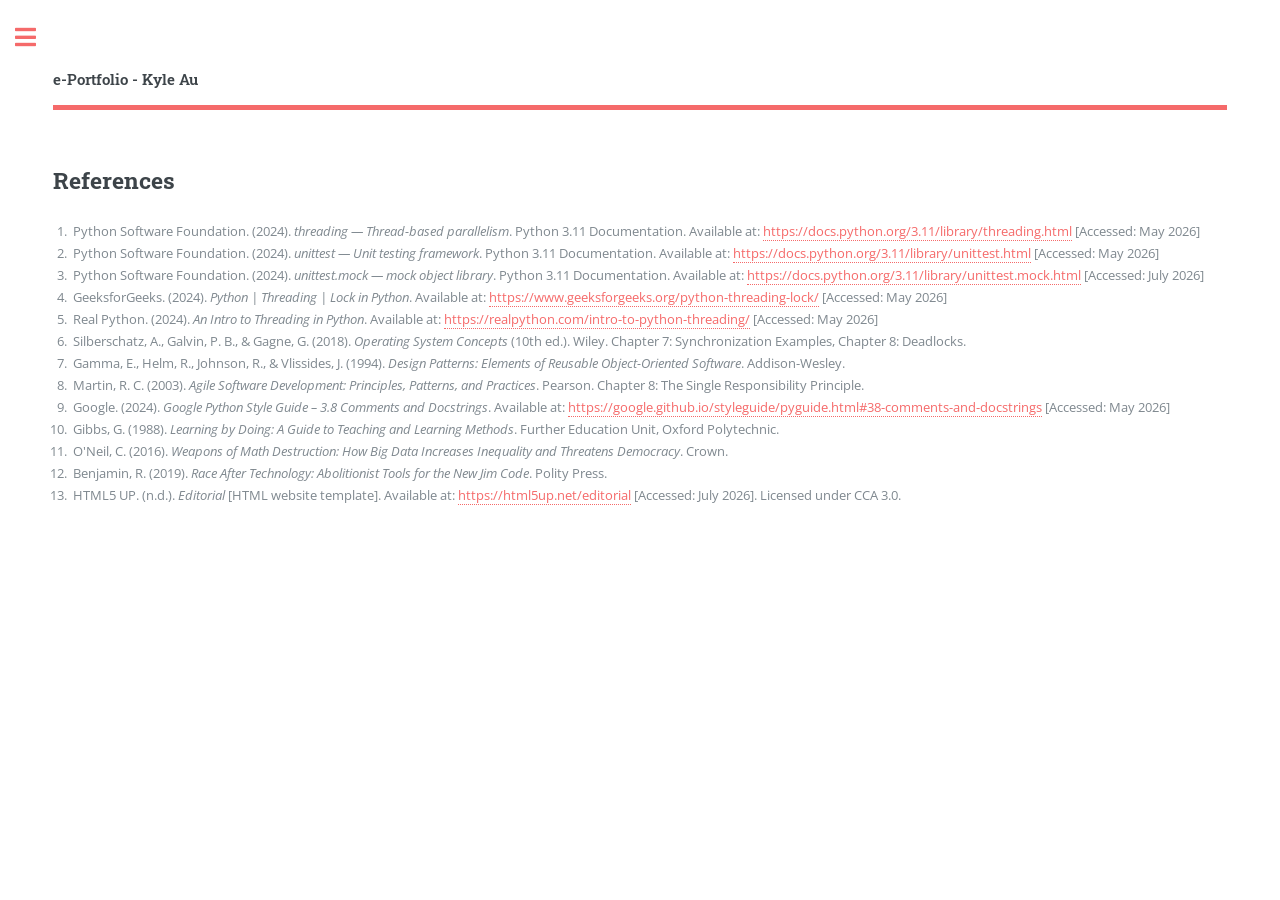
<file: ref.html>
<!DOCTYPE HTML>
<!--
	Editorial by HTML5 UP
	html5up.net | @ajlkn
	Free for personal and commercial use under the CCA 3.0 license (html5up.net/license)
-->
<html>
	<head>
		<title>References</title>
		<meta charset="utf-8" />
		<meta name="viewport" content="width=device-width, initial-scale=1, user-scalable=no" />
		<link rel="stylesheet" href="assets/css/main.css" />
	</head>
	<body class="is-preload">

		<!-- Wrapper -->
			<div id="wrapper">

				<!-- Main -->
					<div id="main">
						<div class="inner">

							<!-- Header -->
								<header id="header">
									<a href="index.html" class="logo"><strong>e-Portfolio - Kyle Au</strong></a>
								</header>

							<!-- Content -->
								<section>
									<header class="main">
										<h2>References</h2>
									</header>

									<ol>
										<li>Python Software Foundation. (2024). <em>threading — Thread-based parallelism</em>. Python 3.11 Documentation. Available at: <a href="https://docs.python.org/3.11/library/threading.html">https://docs.python.org/3.11/library/threading.html</a> [Accessed: May 2026]</li>
										<li>Python Software Foundation. (2024). <em>unittest — Unit testing framework</em>. Python 3.11 Documentation. Available at: <a href="https://docs.python.org/3.11/library/unittest.html">https://docs.python.org/3.11/library/unittest.html</a> [Accessed: May 2026]</li>
										<li>Python Software Foundation. (2024). <em>unittest.mock — mock object library</em>. Python 3.11 Documentation. Available at: <a href="https://docs.python.org/3.11/library/unittest.mock.html">https://docs.python.org/3.11/library/unittest.mock.html</a> [Accessed: July 2026]</li>
										<li>GeeksforGeeks. (2024). <em>Python | Threading | Lock in Python</em>. Available at: <a href="https://www.geeksforgeeks.org/python-threading-lock/">https://www.geeksforgeeks.org/python-threading-lock/</a> [Accessed: May 2026]</li>
										<li>Real Python. (2024). <em>An Intro to Threading in Python</em>. Available at: <a href="https://realpython.com/intro-to-python-threading/">https://realpython.com/intro-to-python-threading/</a> [Accessed: May 2026]</li>
										<li>Silberschatz, A., Galvin, P. B., &amp; Gagne, G. (2018). <em>Operating System Concepts</em> (10th ed.). Wiley. Chapter 7: Synchronization Examples, Chapter 8: Deadlocks.</li>
										<li>Gamma, E., Helm, R., Johnson, R., &amp; Vlissides, J. (1994). <em>Design Patterns: Elements of Reusable Object-Oriented Software</em>. Addison-Wesley.</li>
										<li>Martin, R. C. (2003). <em>Agile Software Development: Principles, Patterns, and Practices</em>. Pearson. Chapter 8: The Single Responsibility Principle.</li>
										<li>Google. (2024). <em>Google Python Style Guide – 3.8 Comments and Docstrings</em>. Available at: <a href="https://google.github.io/styleguide/pyguide.html#38-comments-and-docstrings">https://google.github.io/styleguide/pyguide.html#38-comments-and-docstrings</a> [Accessed: May 2026]</li>
										<li>Gibbs, G. (1988). <em>Learning by Doing: A Guide to Teaching and Learning Methods</em>. Further Education Unit, Oxford Polytechnic.</li>
										<li>O'Neil, C. (2016). <em>Weapons of Math Destruction: How Big Data Increases Inequality and Threatens Democracy</em>. Crown.</li>
										<li>Benjamin, R. (2019). <em>Race After Technology: Abolitionist Tools for the New Jim Code</em>. Polity Press.</li>
										<li>HTML5 UP. (n.d.). <em>Editorial</em> [HTML website template]. Available at: <a href="https://html5up.net/editorial">https://html5up.net/editorial</a> [Accessed: July 2026]. Licensed under CCA 3.0.</li>
									</ol>

								</section>

						</div>
					</div>

				<!-- Sidebar -->
					<div id="sidebar">
						<div class="inner">
							<!-- Menu -->
								<nav id="menu">
									<header class="major">
										<h2>Menu</h2>
									</header>
									<ul>
										<li><a href="index.html">Homepage</a></li>
										<li>
											<span class="opener">Advanced Object-Oriented Design and Programming</span>
											<ul>
												<li><a href="task1.html">Task 1: Summarise Key Learning Outcomes</a></li>
												<li><a href="task2.html">Task 2: Showcase Artefacts</a></li>
												<li><a href="ref.html">References</a></li>
											</ul>
										</li>
									</ul>
								</nav>
						</div>
					</div>

			</div>

		<!-- Scripts -->
			<script src="assets/js/jquery.min.js"></script>
			<script src="assets/js/browser.min.js"></script>
			<script src="assets/js/breakpoints.min.js"></script>
			<script src="assets/js/util.js"></script>
			<script src="assets/js/main.js"></script>

	</body>
</html>
</file>
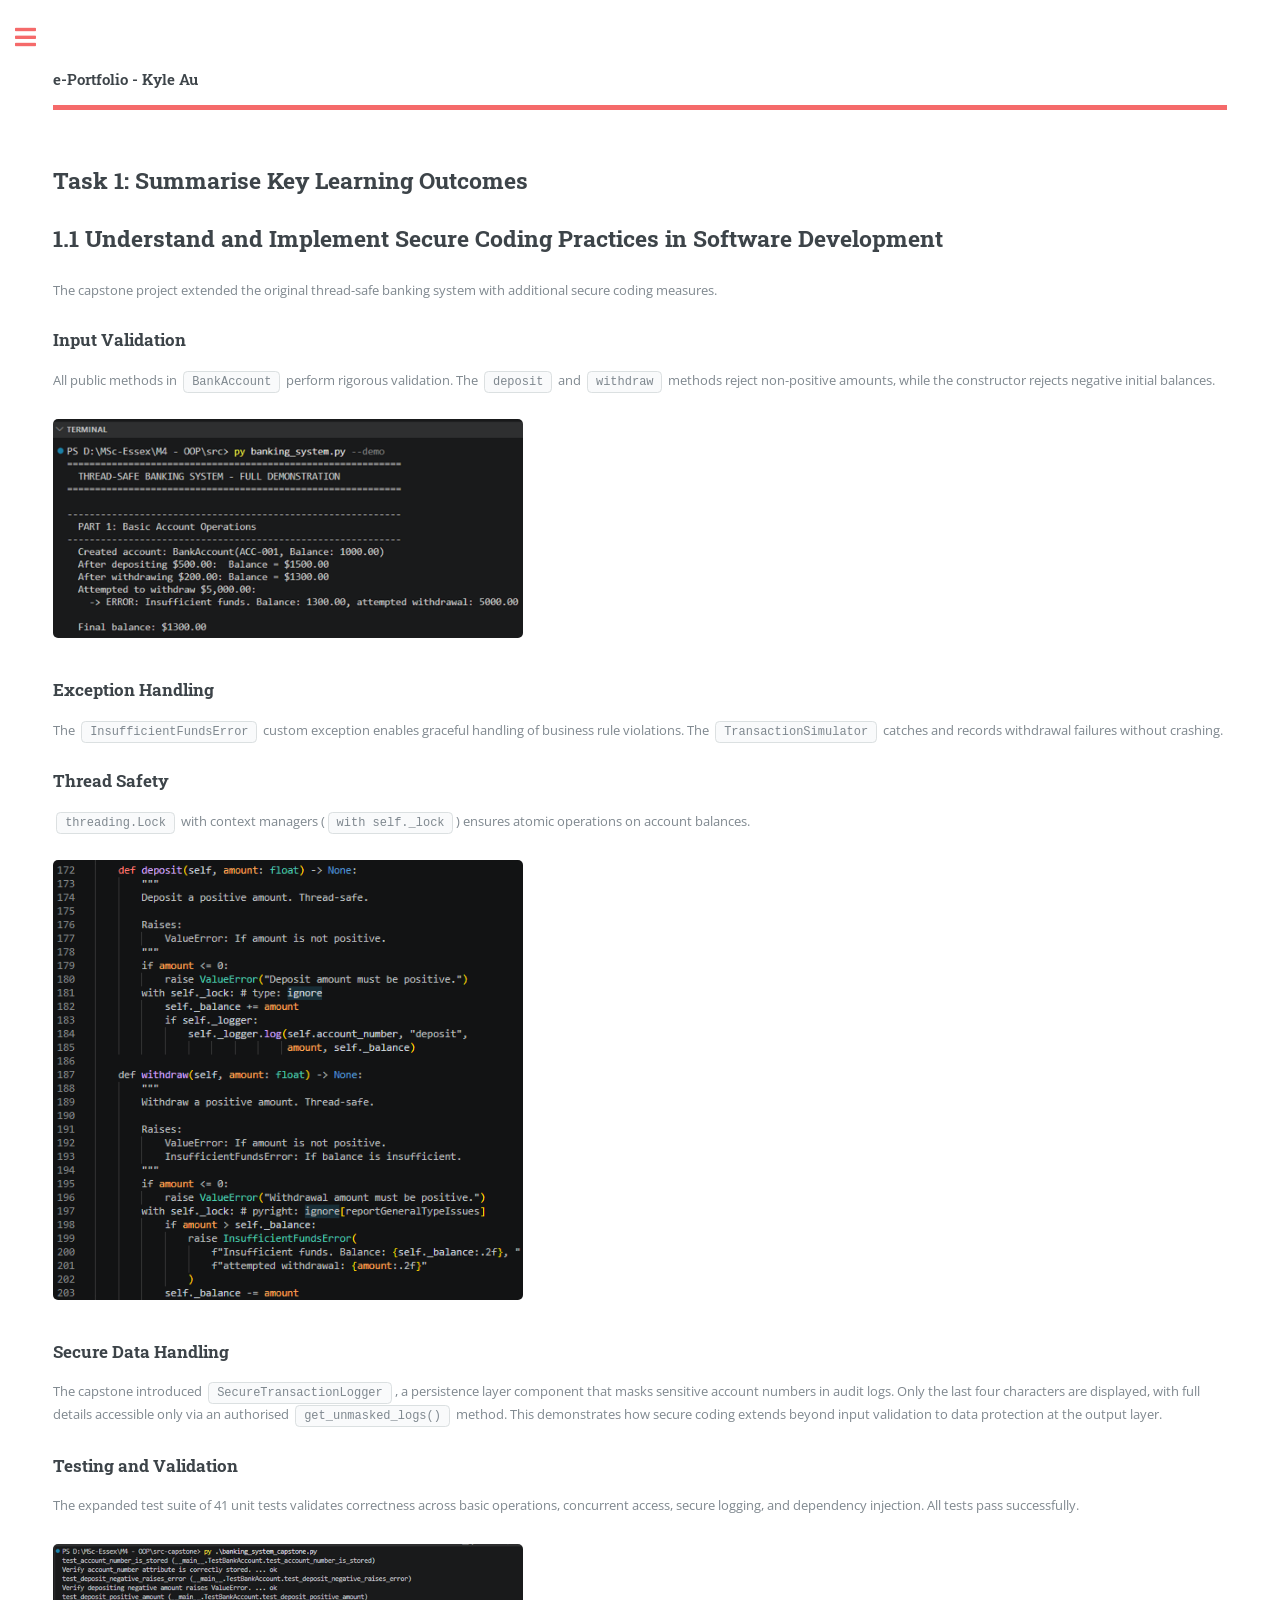
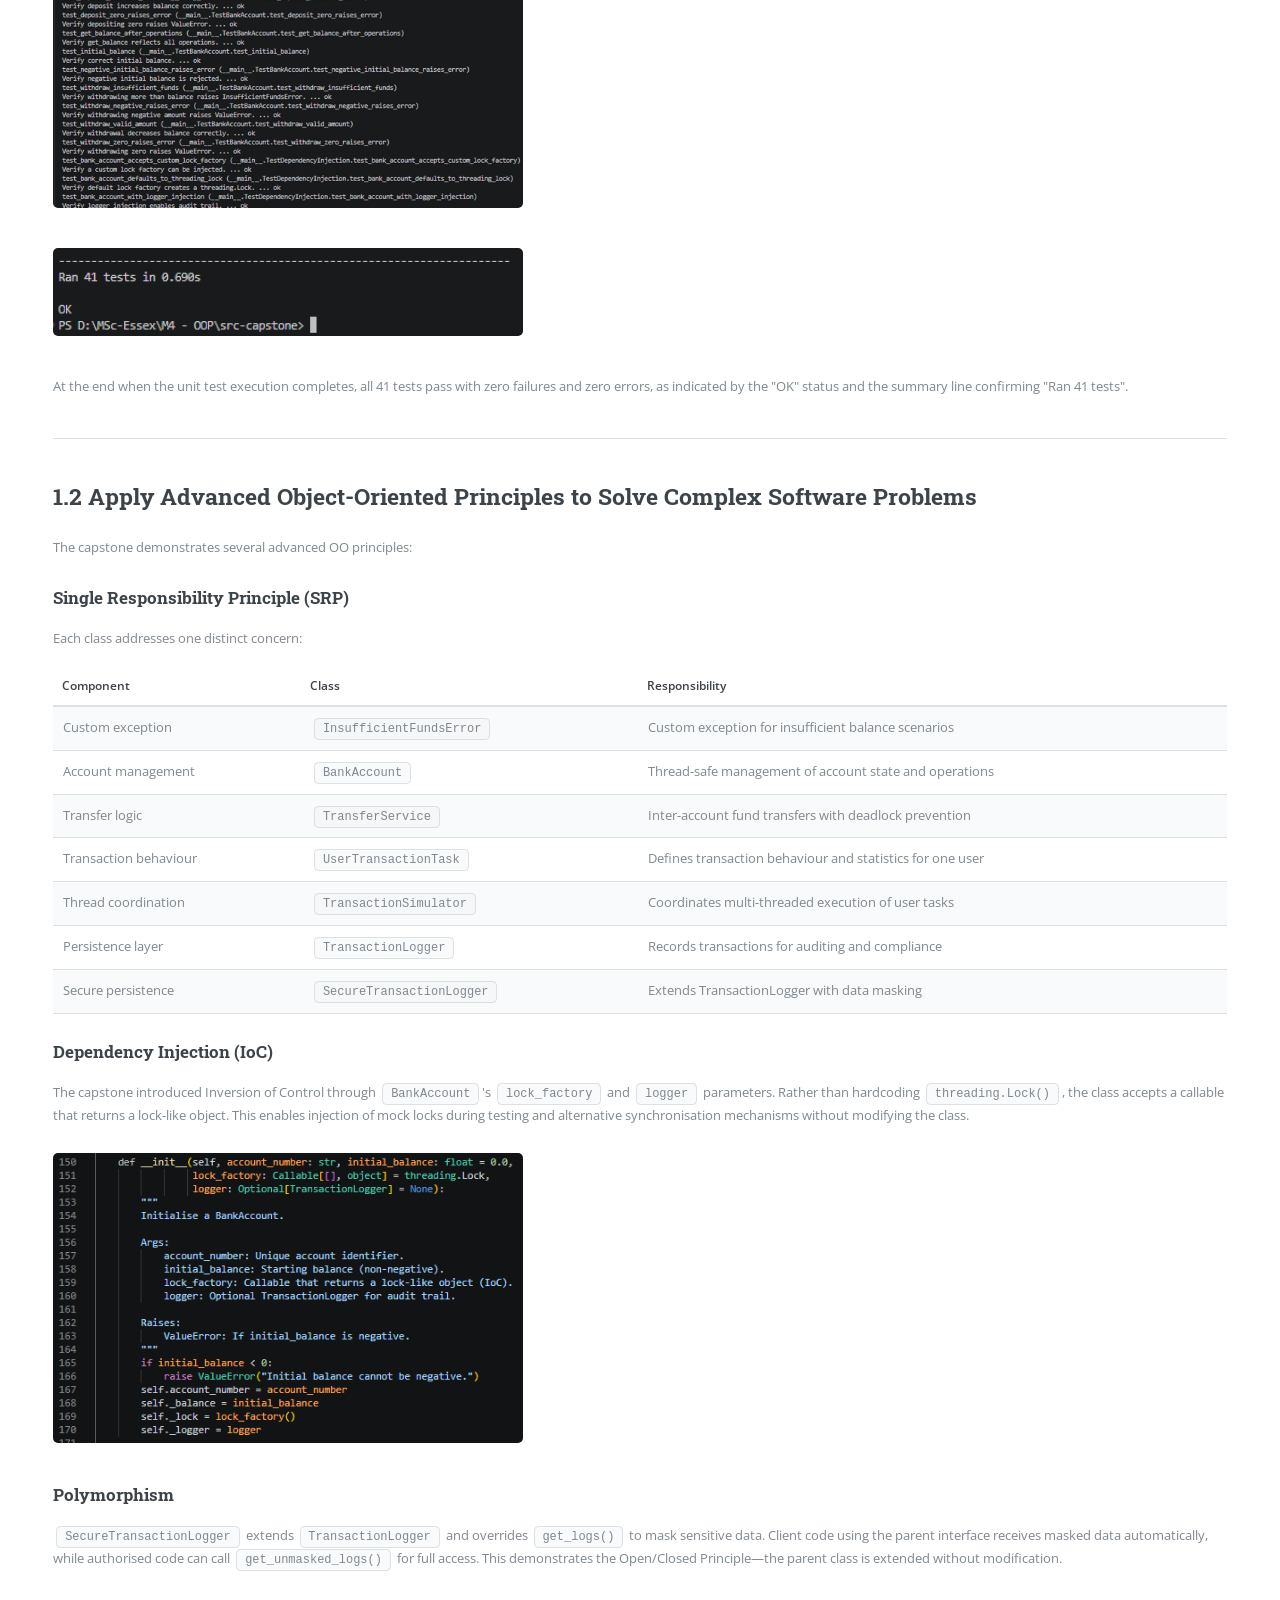
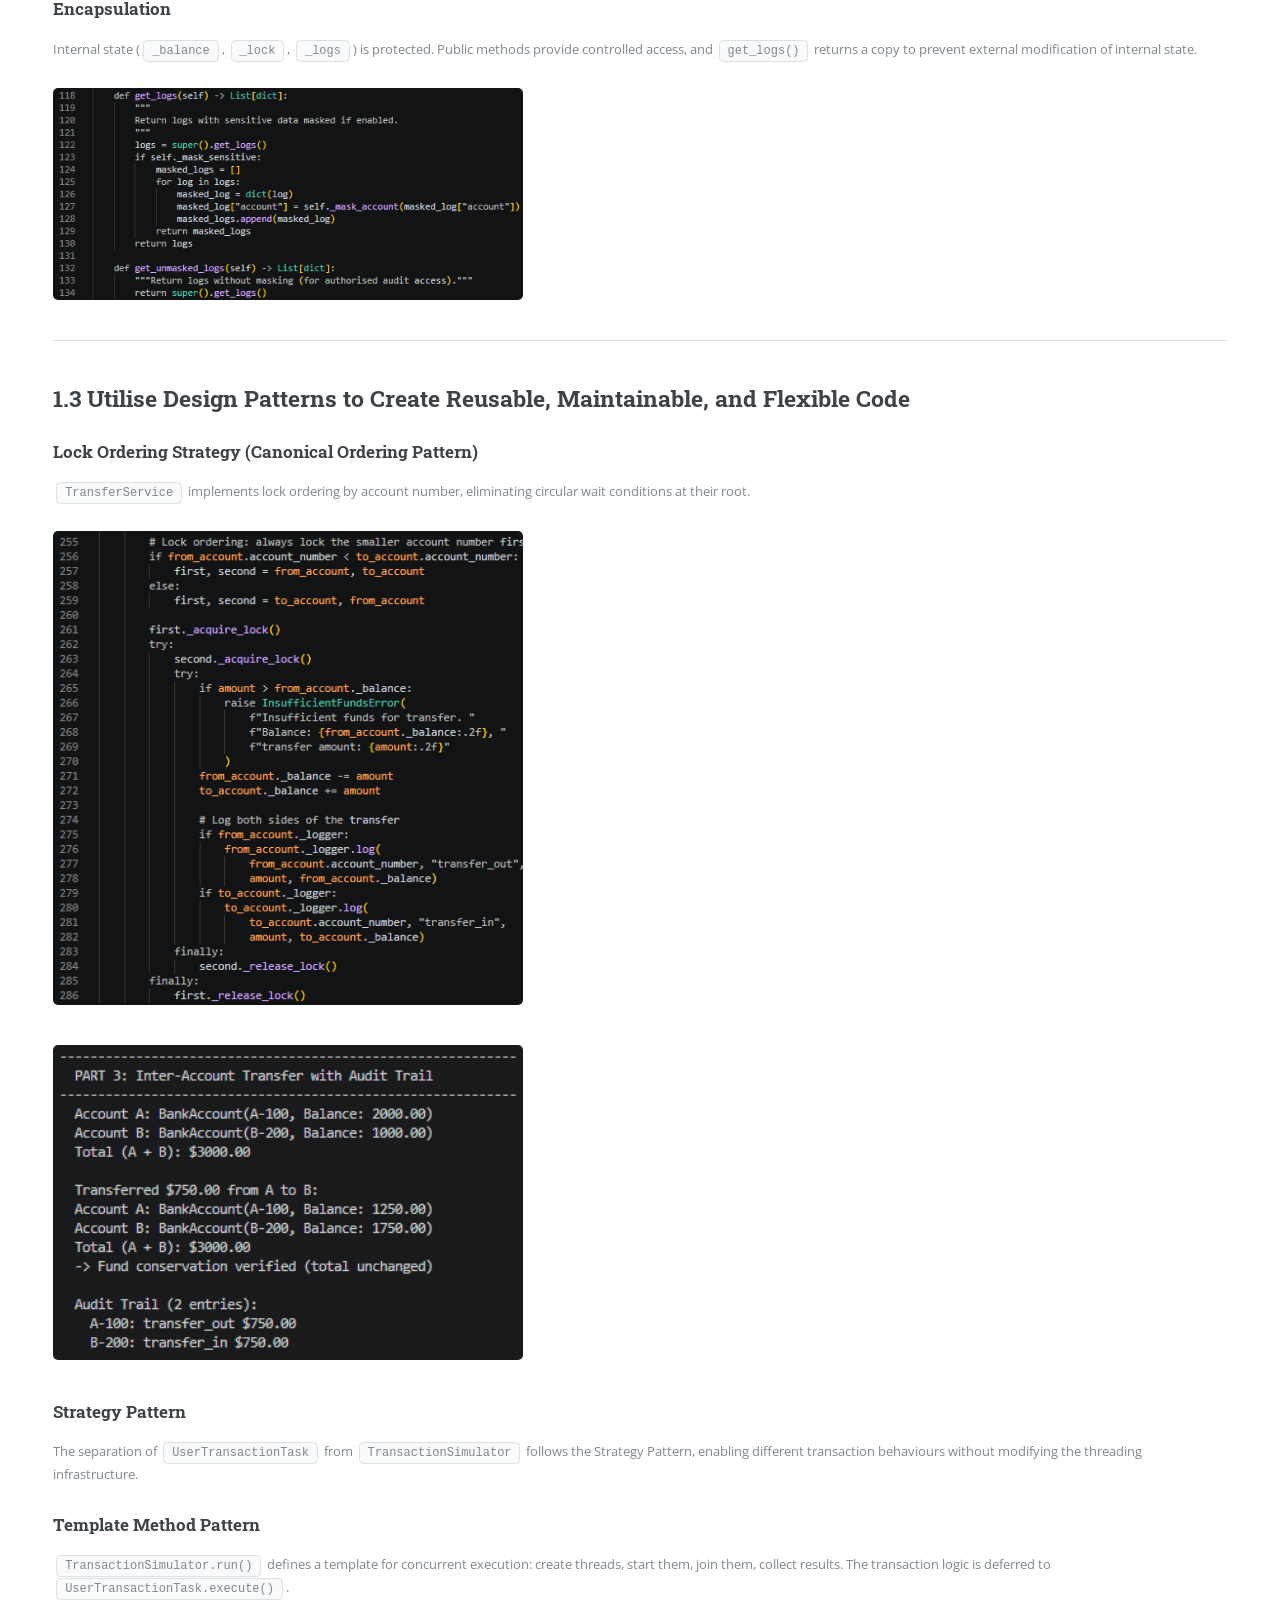
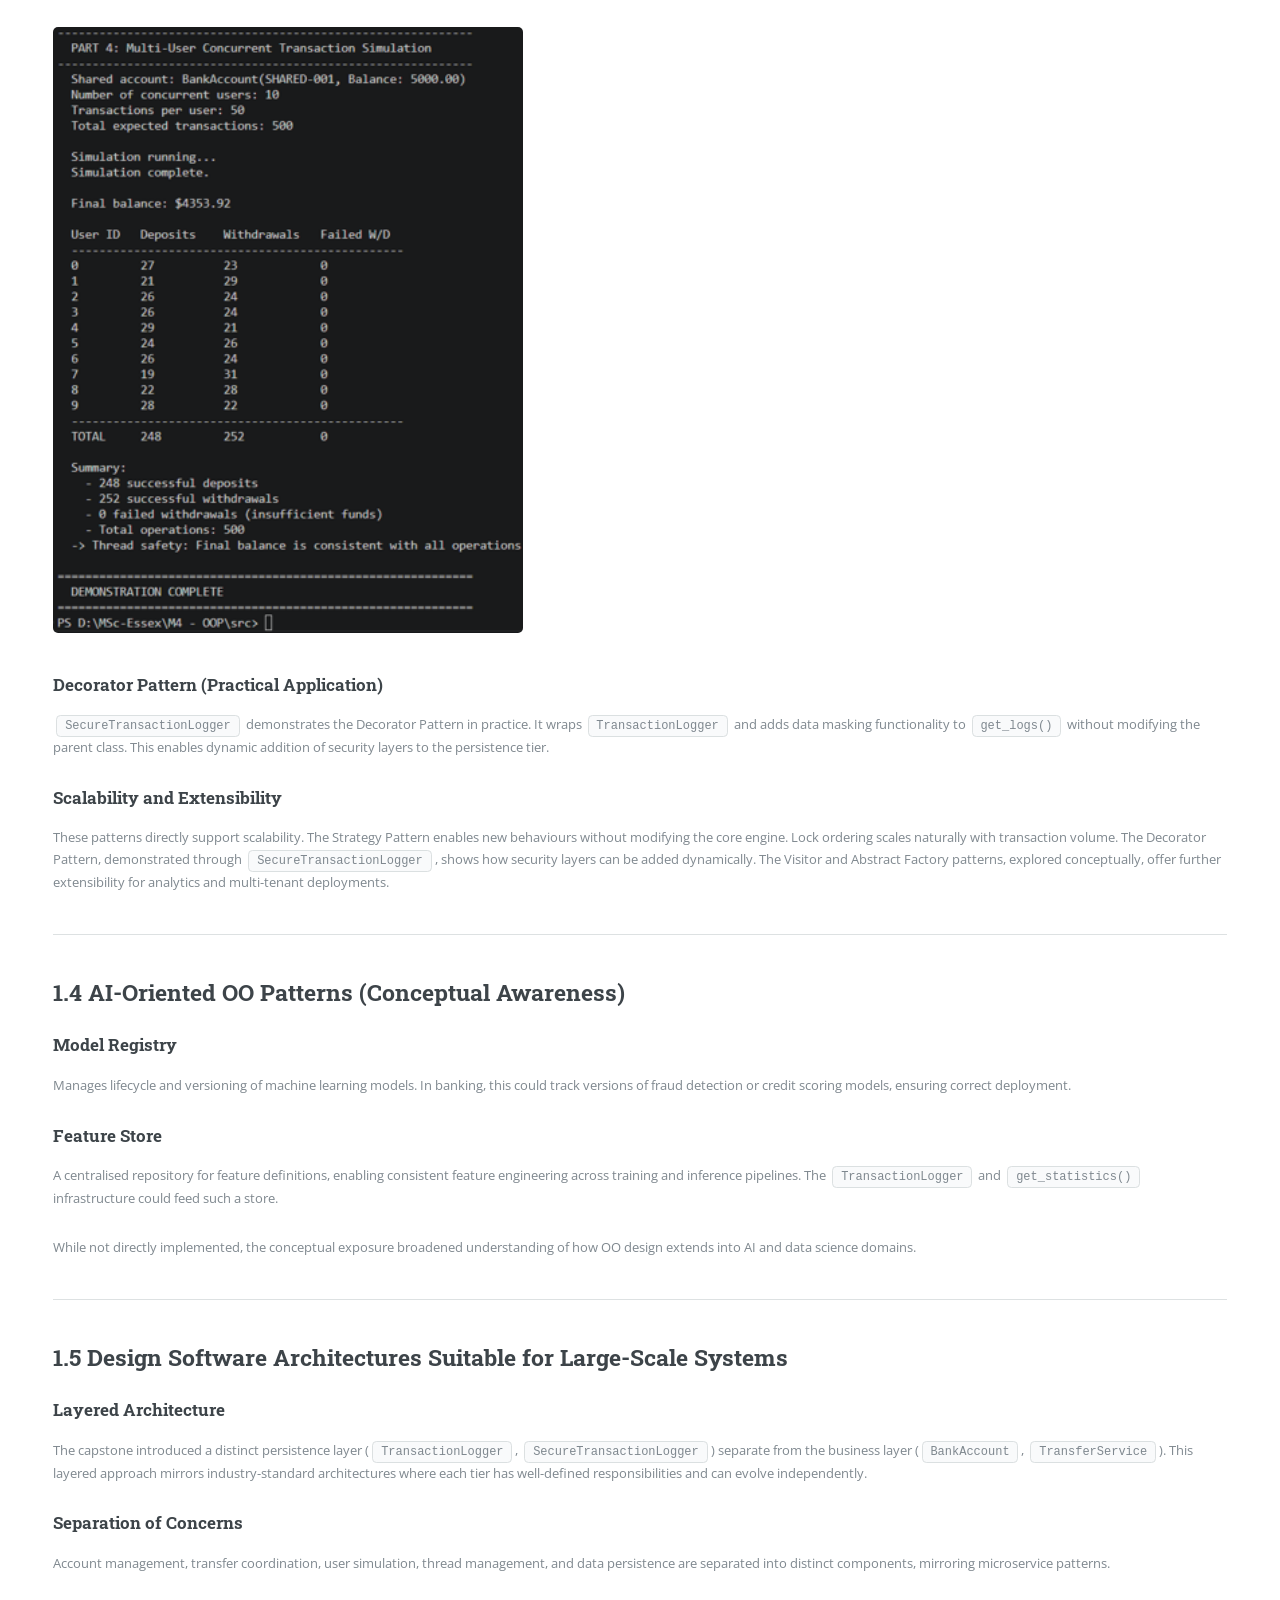
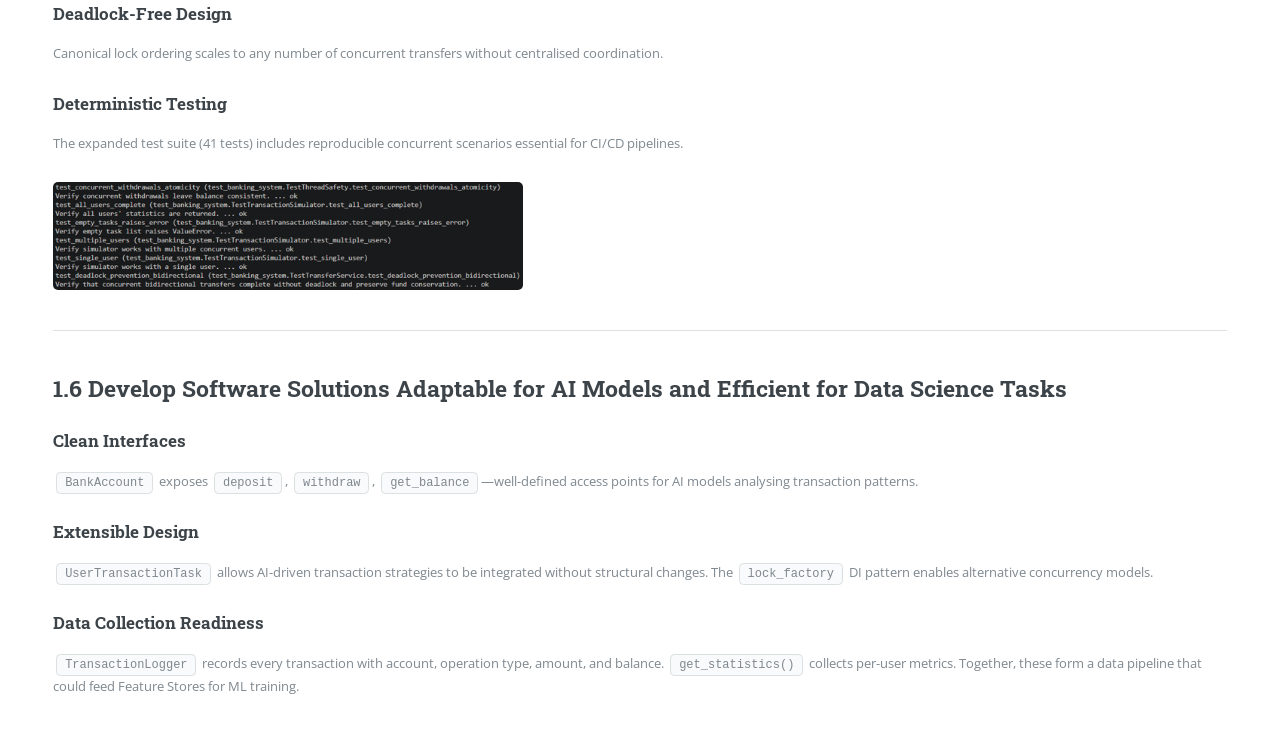
<file: task1.html>
<!DOCTYPE HTML>
<!--
	Editorial by HTML5 UP
	html5up.net | @ajlkn
	Free for personal and commercial use under the CCA 3.0 license (html5up.net/license)
-->
<html>
	<head>
		<title>Task 1: Summarise Key Learning Outcomes</title>
		<meta charset="utf-8" />
		<meta name="viewport" content="width=device-width, initial-scale=1, user-scalable=no" />
		<link rel="stylesheet" href="assets/css/main.css" />
	</head>
	<body class="is-preload">

		<!-- Wrapper -->
			<div id="wrapper">

				<!-- Main -->
					<div id="main">
						<div class="inner">

							<!-- Header -->
								<header id="header">
									<a href="index.html" class="logo"><strong>e-Portfolio - Kyle Au</strong></a>
								</header>

							<!-- Content -->
								<section>
									<header class="main">
										<h2>Task 1: Summarise Key Learning Outcomes</h2>
									</header>

									<!-- Section 1.1 -->
									<h2>1.1 Understand and Implement Secure Coding Practices in Software Development</h2>
									<p>The capstone project extended the original thread-safe banking system with additional secure coding measures.</p>
									
									<h3>Input Validation</h3>
									<p>All public methods in <code>BankAccount</code> perform rigorous validation. The <code>deposit</code> and <code>withdraw</code> methods reject non-positive amounts, while the constructor rejects negative initial balances.</p>
									<span class="image main"><img src="images/ss1.png" alt="Screenshot 1: Input Validation" /></span>

									<h3>Exception Handling</h3>
									<p>The <code>InsufficientFundsError</code> custom exception enables graceful handling of business rule violations. The <code>TransactionSimulator</code> catches and records withdrawal failures without crashing.</p>

									<h3>Thread Safety</h3>
									<p><code>threading.Lock</code> with context managers (<code>with self._lock</code>) ensures atomic operations on account balances.</p>
									<span class="image main"><img src="images/ss2.png" alt="Screenshot 2: Thread Safety" /></span>

									<h3>Secure Data Handling</h3>
									<p>The capstone introduced <code>SecureTransactionLogger</code>, a persistence layer component that masks sensitive account numbers in audit logs. Only the last four characters are displayed, with full details accessible only via an authorised <code>get_unmasked_logs()</code> method. This demonstrates how secure coding extends beyond input validation to data protection at the output layer.</p>

									<h3>Testing and Validation</h3>
									<p>The expanded test suite of 41 unit tests validates correctness across basic operations, concurrent access, secure logging, and dependency injection. All tests pass successfully.</p>
									<span class="image main"><img src="images/ss3.1.png" alt="Screenshot 3.1: Test Results" /></span>
									<span class="image main"><img src="images/ss3.2.png" alt="Screenshot 3.2: Test Summary" /></span>
									<p>At the end when the unit test execution completes, all 41 tests pass with zero failures and zero errors, as indicated by the "OK" status and the summary line confirming "Ran 41 tests".</p>

									<hr class="major" />

									<!-- Section 1.2 -->
									<h2>1.2 Apply Advanced Object-Oriented Principles to Solve Complex Software Problems</h2>
									<p>The capstone demonstrates several advanced OO principles:</p>

									<h3>Single Responsibility Principle (SRP)</h3>
									<p>Each class addresses one distinct concern:</p>
									<div class="table-wrapper">
										<table>
											<thead>
												<tr>
													<th>Component</th>
													<th>Class</th>
													<th>Responsibility</th>
												</tr>
											</thead>
											<tbody>
												<tr>
													<td>Custom exception</td>
													<td><code>InsufficientFundsError</code></td>
													<td>Custom exception for insufficient balance scenarios</td>
												</tr>
												<tr>
													<td>Account management</td>
													<td><code>BankAccount</code></td>
													<td>Thread-safe management of account state and operations</td>
												</tr>
												<tr>
													<td>Transfer logic</td>
													<td><code>TransferService</code></td>
													<td>Inter-account fund transfers with deadlock prevention</td>
												</tr>
												<tr>
													<td>Transaction behaviour</td>
													<td><code>UserTransactionTask</code></td>
													<td>Defines transaction behaviour and statistics for one user</td>
												</tr>
												<tr>
													<td>Thread coordination</td>
													<td><code>TransactionSimulator</code></td>
													<td>Coordinates multi-threaded execution of user tasks</td>
												</tr>
												<tr>
													<td>Persistence layer</td>
													<td><code>TransactionLogger</code></td>
													<td>Records transactions for auditing and compliance</td>
												</tr>
												<tr>
													<td>Secure persistence</td>
													<td><code>SecureTransactionLogger</code></td>
													<td>Extends TransactionLogger with data masking</td>
												</tr>
											</tbody>
										</table>
									</div>

									<h3>Dependency Injection (IoC)</h3>
									<p>The capstone introduced Inversion of Control through <code>BankAccount</code>'s <code>lock_factory</code> and <code>logger</code> parameters. Rather than hardcoding <code>threading.Lock()</code>, the class accepts a callable that returns a lock-like object. This enables injection of mock locks during testing and alternative synchronisation mechanisms without modifying the class.</p>
									<span class="image main"><img src="images/ss4.png" alt="Screenshot 4: Dependency Injection" /></span>

									<h3>Polymorphism</h3>
									<p><code>SecureTransactionLogger</code> extends <code>TransactionLogger</code> and overrides <code>get_logs()</code> to mask sensitive data. Client code using the parent interface receives masked data automatically, while authorised code can call <code>get_unmasked_logs()</code> for full access. This demonstrates the Open/Closed Principle—the parent class is extended without modification.</p>

									<h3>Encapsulation</h3>
									<p>Internal state (<code>_balance</code>, <code>_lock</code>, <code>_logs</code>) is protected. Public methods provide controlled access, and <code>get_logs()</code> returns a copy to prevent external modification of internal state.</p>
									<span class="image main"><img src="images/ss5.png" alt="Screenshot 5: Encapsulation" /></span>

									<hr class="major" />

									<!-- Section 1.3 -->
									<h2>1.3 Utilise Design Patterns to Create Reusable, Maintainable, and Flexible Code</h2>
									
									<h3>Lock Ordering Strategy (Canonical Ordering Pattern)</h3>
									<p><code>TransferService</code> implements lock ordering by account number, eliminating circular wait conditions at their root.</p>
									<span class="image main"><img src="images/ss6.png" alt="Screenshot 6: Lock Ordering - Part 1" /></span>
									<span class="image main"><img src="images/ss7.png" alt="Screenshot 7: Lock Ordering - Part 2" /></span>

									<h3>Strategy Pattern</h3>
									<p>The separation of <code>UserTransactionTask</code> from <code>TransactionSimulator</code> follows the Strategy Pattern, enabling different transaction behaviours without modifying the threading infrastructure.</p>

									<h3>Template Method Pattern</h3>
									<p><code>TransactionSimulator.run()</code> defines a template for concurrent execution: create threads, start them, join them, collect results. The transaction logic is deferred to <code>UserTransactionTask.execute()</code>.</p>
									<span class="image main"><img src="images/ss8.png" alt="Screenshot 8: Template Method Pattern" /></span>

									<h3>Decorator Pattern (Practical Application)</h3>
									<p><code>SecureTransactionLogger</code> demonstrates the Decorator Pattern in practice. It wraps <code>TransactionLogger</code> and adds data masking functionality to <code>get_logs()</code> without modifying the parent class. This enables dynamic addition of security layers to the persistence tier.</p>

									<h3>Scalability and Extensibility</h3>
									<p>These patterns directly support scalability. The Strategy Pattern enables new behaviours without modifying the core engine. Lock ordering scales naturally with transaction volume. The Decorator Pattern, demonstrated through <code>SecureTransactionLogger</code>, shows how security layers can be added dynamically. The Visitor and Abstract Factory patterns, explored conceptually, offer further extensibility for analytics and multi-tenant deployments.</p>

									<hr class="major" />

									<!-- Section 1.4 -->
									<h2>1.4 AI-Oriented OO Patterns (Conceptual Awareness)</h2>
									
									<h3>Model Registry</h3>
									<p>Manages lifecycle and versioning of machine learning models. In banking, this could track versions of fraud detection or credit scoring models, ensuring correct deployment.</p>

									<h3>Feature Store</h3>
									<p>A centralised repository for feature definitions, enabling consistent feature engineering across training and inference pipelines. The <code>TransactionLogger</code> and <code>get_statistics()</code> infrastructure could feed such a store.</p>

									<p>While not directly implemented, the conceptual exposure broadened understanding of how OO design extends into AI and data science domains.</p>

									<hr class="major" />

									<!-- Section 1.5 -->
									<h2>1.5 Design Software Architectures Suitable for Large-Scale Systems</h2>
									
									<h3>Layered Architecture</h3>
									<p>The capstone introduced a distinct persistence layer (<code>TransactionLogger</code>, <code>SecureTransactionLogger</code>) separate from the business layer (<code>BankAccount</code>, <code>TransferService</code>). This layered approach mirrors industry-standard architectures where each tier has well-defined responsibilities and can evolve independently.</p>

									<h3>Separation of Concerns</h3>
									<p>Account management, transfer coordination, user simulation, thread management, and data persistence are separated into distinct components, mirroring microservice patterns.</p>

									<h3>Deadlock-Free Design</h3>
									<p>Canonical lock ordering scales to any number of concurrent transfers without centralised coordination.</p>

									<h3>Deterministic Testing</h3>
									<p>The expanded test suite (41 tests) includes reproducible concurrent scenarios essential for CI/CD pipelines.</p>
									<span class="image main"><img src="images/ss9.png" alt="Screenshot 9: Testing" /></span>

									<hr class="major" />

									<!-- Section 1.6 -->
									<h2>1.6 Develop Software Solutions Adaptable for AI Models and Efficient for Data Science Tasks</h2>
									
									<h3>Clean Interfaces</h3>
									<p><code>BankAccount</code> exposes <code>deposit</code>, <code>withdraw</code>, <code>get_balance</code>—well-defined access points for AI models analysing transaction patterns.</p>

									<h3>Extensible Design</h3>
									<p><code>UserTransactionTask</code> allows AI-driven transaction strategies to be integrated without structural changes. The <code>lock_factory</code> DI pattern enables alternative concurrency models.</p>

									<h3>Data Collection Readiness</h3>
									<p><code>TransactionLogger</code> records every transaction with account, operation type, amount, and balance. <code>get_statistics()</code> collects per-user metrics. Together, these form a data pipeline that could feed Feature Stores for ML training.</p>

								</section>

						</div>
					</div>

				<!-- Sidebar -->
					<div id="sidebar">
						<div class="inner">
							<!-- Menu -->
								<nav id="menu">
									<header class="major">
										<h2>Menu</h2>
									</header>
									<ul>
										<li><a href="index.html">Homepage</a></li>
										<li>
											<span class="opener">Advanced Object-Oriented Design and Programming</span>
											<ul>
												<li><a href="task1.html">Task 1: Summarise Key Learning Outcomes</a></li>
												<li><a href="task2.html">Task 2: Showcase Artefacts</a></li>
												<li><a href="ref.html">References</a></li>
											</ul>
										</li>
									</ul>
								</nav>
						</div>
					</div>

			</div>

		<!-- Scripts -->
			<script src="assets/js/jquery.min.js"></script>
			<script src="assets/js/browser.min.js"></script>
			<script src="assets/js/breakpoints.min.js"></script>
			<script src="assets/js/util.js"></script>
			<script src="assets/js/main.js"></script>

	</body>
</html>
</file>
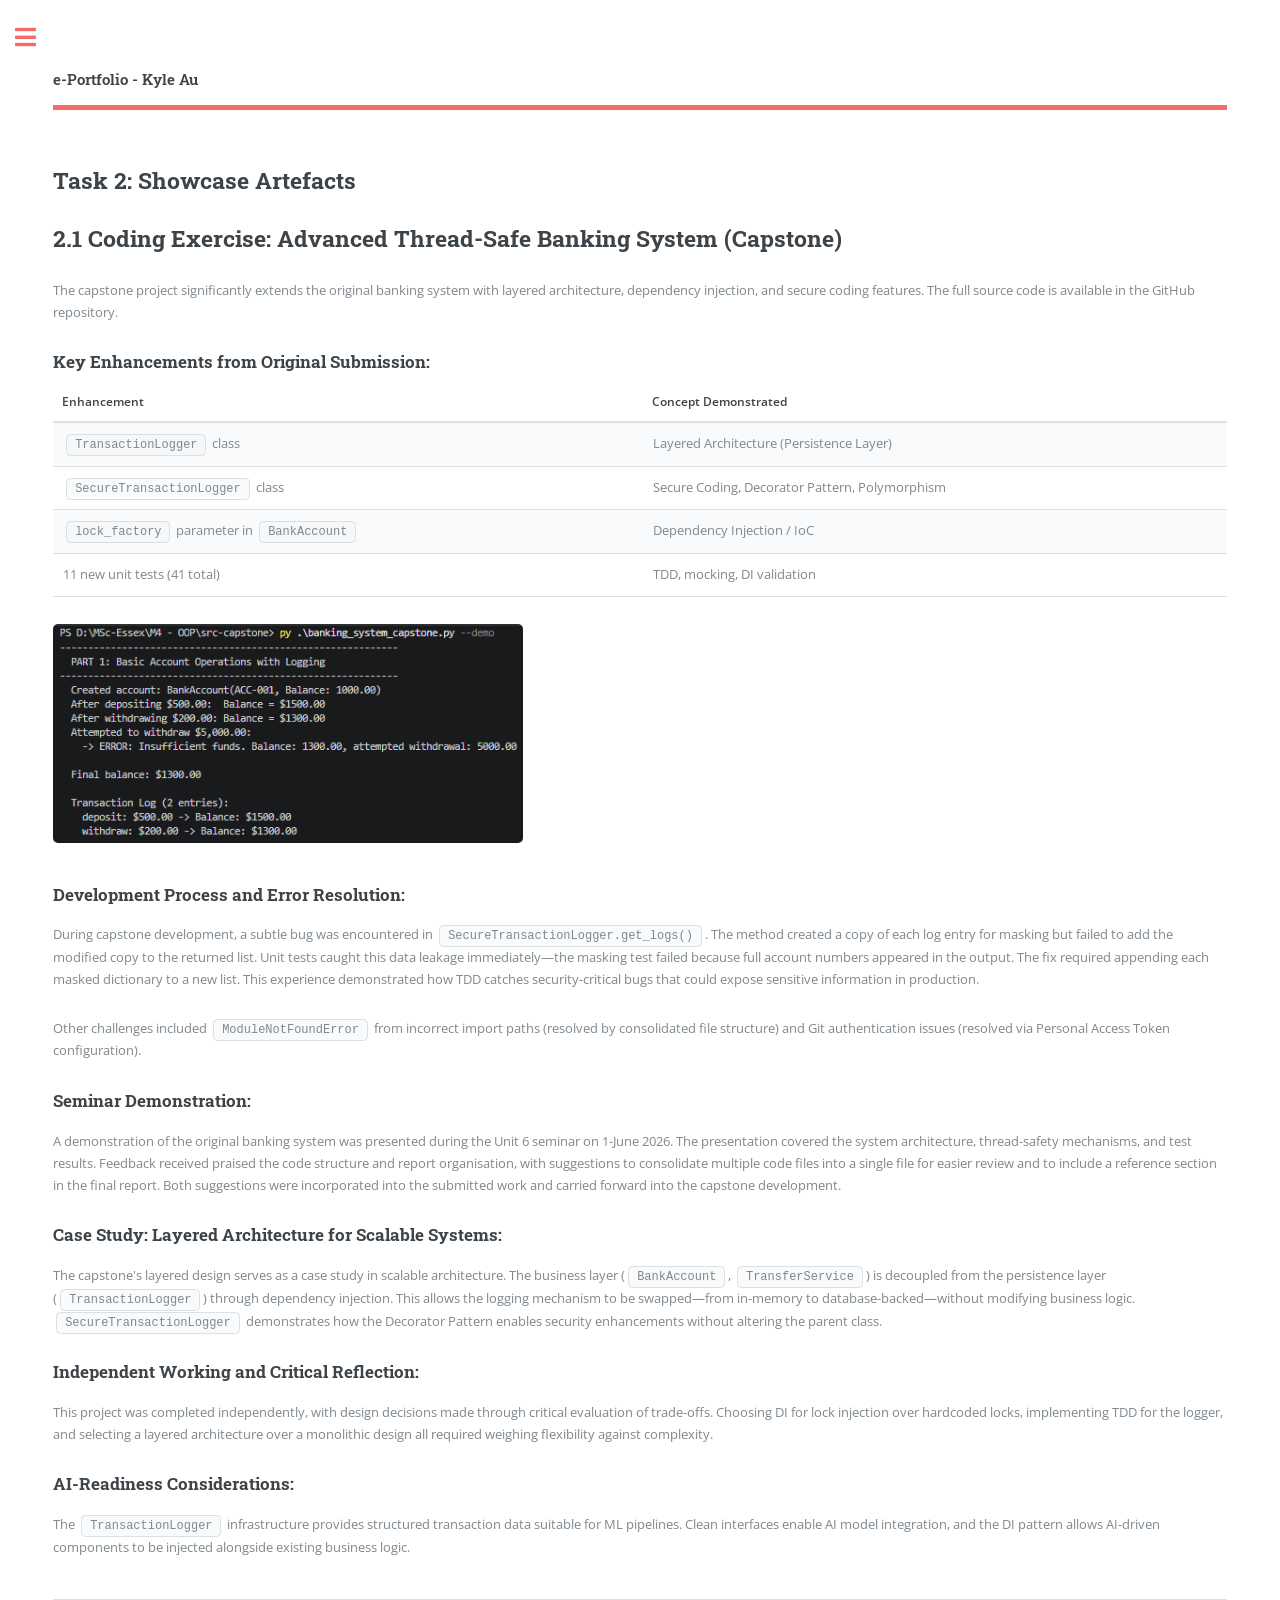
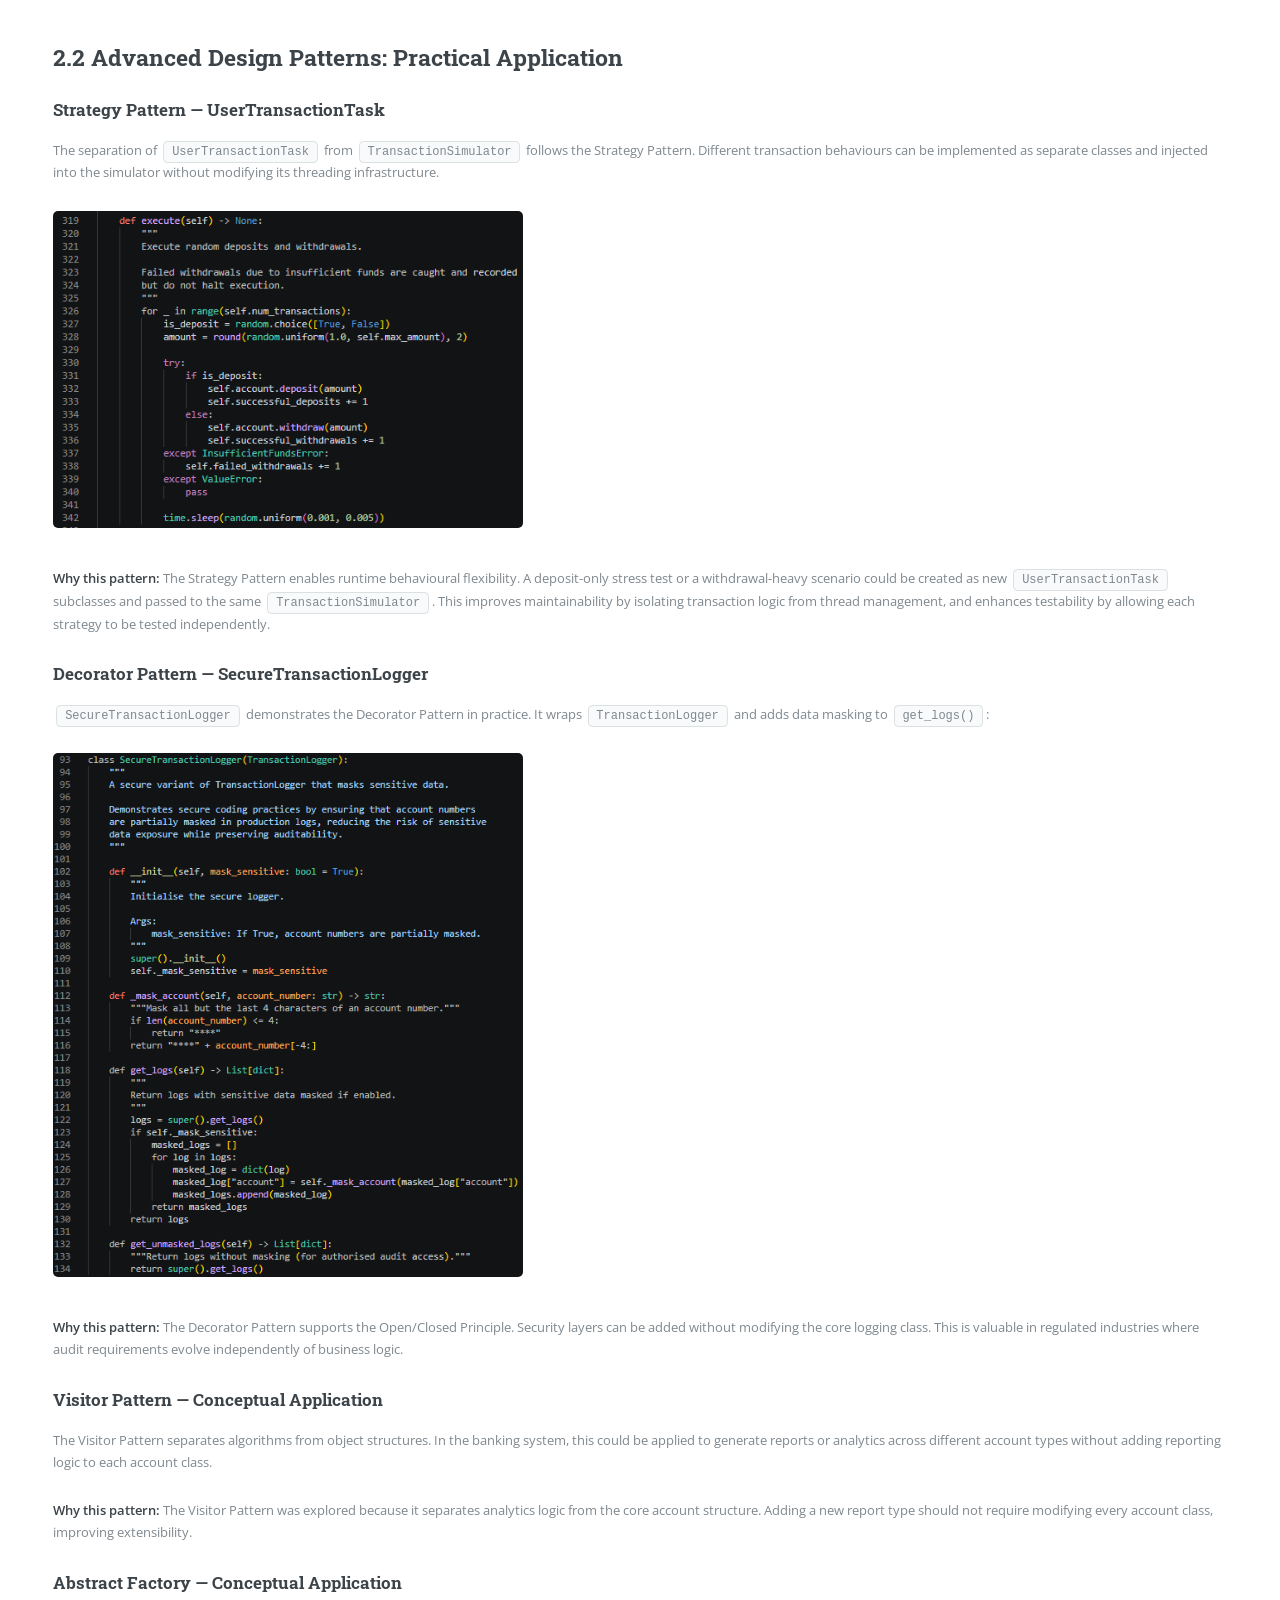
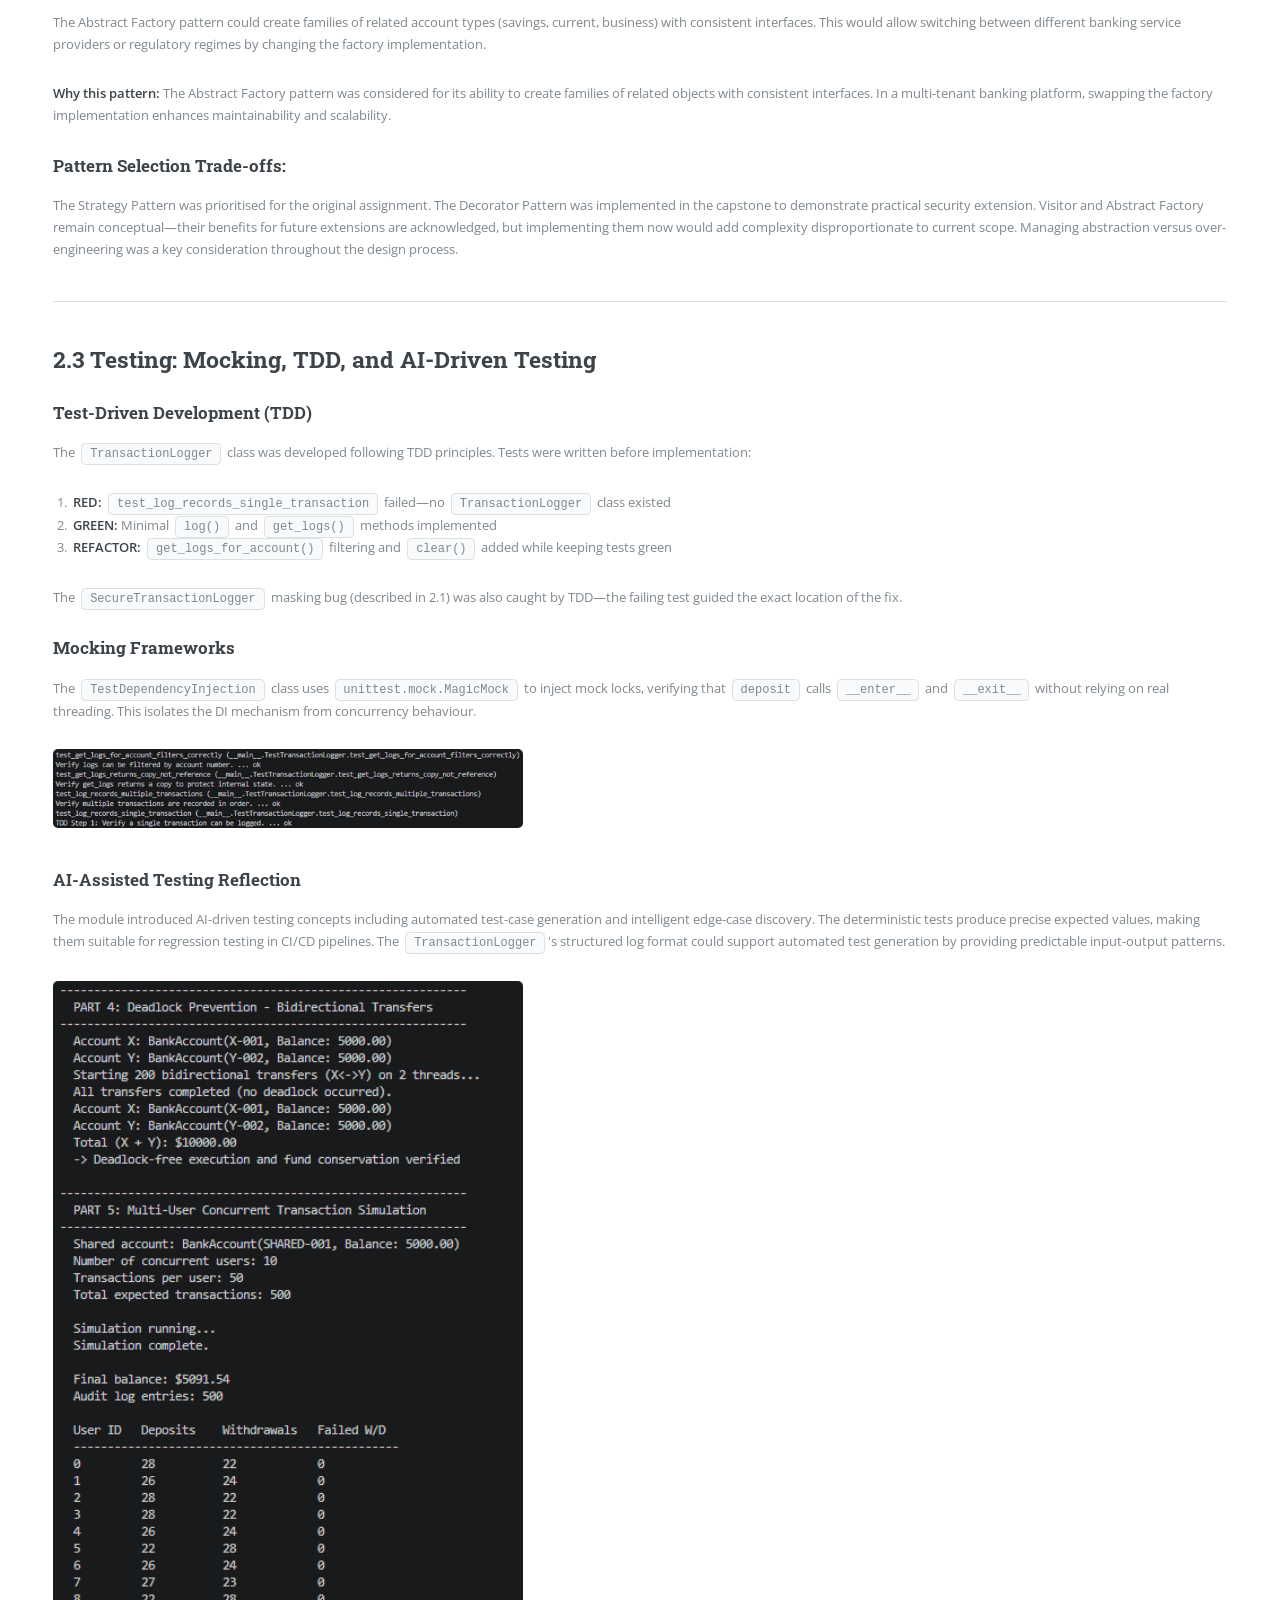
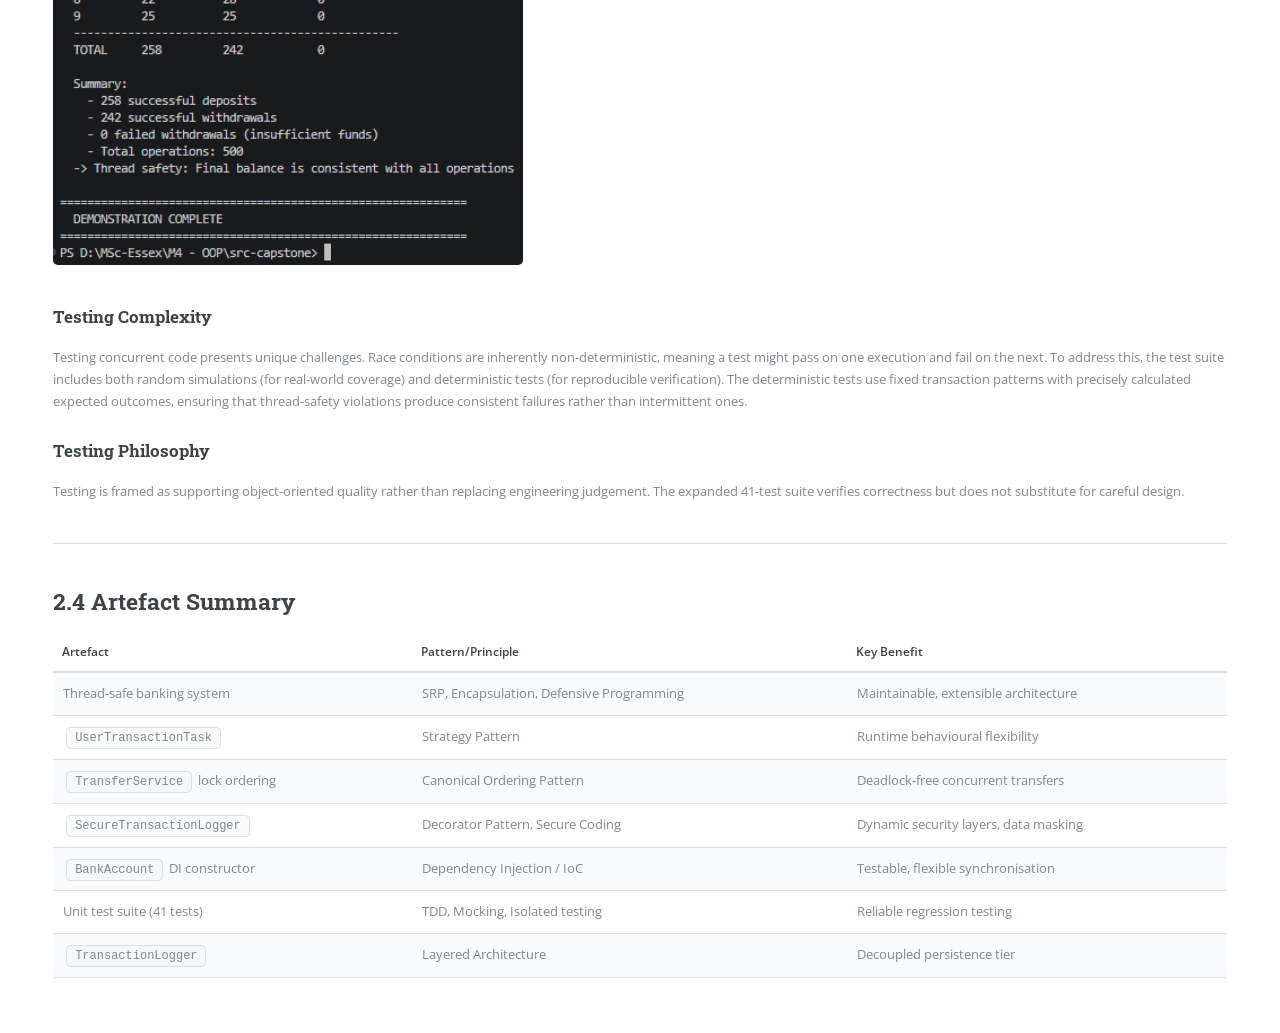
<file: task2.html>
<!DOCTYPE HTML>
<!--
	Editorial by HTML5 UP
	html5up.net | @ajlkn
	Free for personal and commercial use under the CCA 3.0 license (html5up.net/license)
-->
<html>
	<head>
		<title>Task 2: Showcase Artefacts</title>
		<meta charset="utf-8" />
		<meta name="viewport" content="width=device-width, initial-scale=1, user-scalable=no" />
		<link rel="stylesheet" href="assets/css/main.css" />
	</head>
	<body class="is-preload">

		<!-- Wrapper -->
			<div id="wrapper">

				<!-- Main -->
					<div id="main">
						<div class="inner">

							<!-- Header -->
								<header id="header">
									<a href="index.html" class="logo"><strong>e-Portfolio - Kyle Au</strong></a>
								</header>

							<!-- Content -->
								<section>
									<header class="main">
										<h2>Task 2: Showcase Artefacts</h2>
									</header>

									<!-- Section 2.1 -->
									<h2>2.1 Coding Exercise: Advanced Thread-Safe Banking System (Capstone)</h2>
									<p>The capstone project significantly extends the original banking system with layered architecture, dependency injection, and secure coding features. The full source code is available in the GitHub repository.</p>
									
									<h3>Key Enhancements from Original Submission:</h3>
									<div class="table-wrapper">
										<table>
											<thead>
												<tr>
													<th>Enhancement</th>
													<th>Concept Demonstrated</th>
												</tr>
											</thead>
											<tbody>
												<tr>
													<td><code>TransactionLogger</code> class</td>
													<td>Layered Architecture (Persistence Layer)</td>
												</tr>
												<tr>
													<td><code>SecureTransactionLogger</code> class</td>
													<td>Secure Coding, Decorator Pattern, Polymorphism</td>
												</tr>
												<tr>
													<td><code>lock_factory</code> parameter in <code>BankAccount</code></td>
													<td>Dependency Injection / IoC</td>
												</tr>
												<tr>
													<td>11 new unit tests (41 total)</td>
													<td>TDD, mocking, DI validation</td>
												</tr>
											</tbody>
										</table>
									</div>
									<span class="image main"><img src="images/ss10.png" alt="Screenshot 10: Code Showcase" /></span>

									<h3>Development Process and Error Resolution:</h3>
									<p>During capstone development, a subtle bug was encountered in <code>SecureTransactionLogger.get_logs()</code>. The method created a copy of each log entry for masking but failed to add the modified copy to the returned list. Unit tests caught this data leakage immediately—the masking test failed because full account numbers appeared in the output. The fix required appending each masked dictionary to a new list. This experience demonstrated how TDD catches security-critical bugs that could expose sensitive information in production.</p>
									<p>Other challenges included <code>ModuleNotFoundError</code> from incorrect import paths (resolved by consolidated file structure) and Git authentication issues (resolved via Personal Access Token configuration).</p>

									<h3>Seminar Demonstration:</h3>
									<p>A demonstration of the original banking system was presented during the Unit 6 seminar on 1-June 2026. The presentation covered the system architecture, thread-safety mechanisms, and test results. Feedback received praised the code structure and report organisation, with suggestions to consolidate multiple code files into a single file for easier review and to include a reference section in the final report. Both suggestions were incorporated into the submitted work and carried forward into the capstone development.</p>

									<h3>Case Study: Layered Architecture for Scalable Systems:</h3>
									<p>The capstone's layered design serves as a case study in scalable architecture. The business layer (<code>BankAccount</code>, <code>TransferService</code>) is decoupled from the persistence layer (<code>TransactionLogger</code>) through dependency injection. This allows the logging mechanism to be swapped—from in-memory to database-backed—without modifying business logic. <code>SecureTransactionLogger</code> demonstrates how the Decorator Pattern enables security enhancements without altering the parent class.</p>

									<h3>Independent Working and Critical Reflection:</h3>
									<p>This project was completed independently, with design decisions made through critical evaluation of trade-offs. Choosing DI for lock injection over hardcoded locks, implementing TDD for the logger, and selecting a layered architecture over a monolithic design all required weighing flexibility against complexity.</p>

									<h3>AI-Readiness Considerations:</h3>
									<p>The <code>TransactionLogger</code> infrastructure provides structured transaction data suitable for ML pipelines. Clean interfaces enable AI model integration, and the DI pattern allows AI-driven components to be injected alongside existing business logic.</p>

									<hr class="major" />

									<!-- Section 2.2 -->
									<h2>2.2 Advanced Design Patterns: Practical Application</h2>
									
									<h3>Strategy Pattern — UserTransactionTask</h3>
									<p>The separation of <code>UserTransactionTask</code> from <code>TransactionSimulator</code> follows the Strategy Pattern. Different transaction behaviours can be implemented as separate classes and injected into the simulator without modifying its threading infrastructure.</p>
									<span class="image main"><img src="images/ss12.png" alt="Screenshot 12: Strategy Pattern" /></span>
									<p><strong>Why this pattern:</strong> The Strategy Pattern enables runtime behavioural flexibility. A deposit-only stress test or a withdrawal-heavy scenario could be created as new <code>UserTransactionTask</code> subclasses and passed to the same <code>TransactionSimulator</code>. This improves maintainability by isolating transaction logic from thread management, and enhances testability by allowing each strategy to be tested independently.</p>

									<h3>Decorator Pattern — SecureTransactionLogger</h3>
									<p><code>SecureTransactionLogger</code> demonstrates the Decorator Pattern in practice. It wraps <code>TransactionLogger</code> and adds data masking to <code>get_logs()</code>:</p>
									<span class="image main"><img src="images/ss11.png" alt="Screenshot 11: Decorator Pattern" /></span>
									<p><strong>Why this pattern:</strong> The Decorator Pattern supports the Open/Closed Principle. Security layers can be added without modifying the core logging class. This is valuable in regulated industries where audit requirements evolve independently of business logic.</p>

									<h3>Visitor Pattern — Conceptual Application</h3>
									<p>The Visitor Pattern separates algorithms from object structures. In the banking system, this could be applied to generate reports or analytics across different account types without adding reporting logic to each account class.</p>
									<p><strong>Why this pattern:</strong> The Visitor Pattern was explored because it separates analytics logic from the core account structure. Adding a new report type should not require modifying every account class, improving extensibility.</p>

									<h3>Abstract Factory — Conceptual Application</h3>
									<p>The Abstract Factory pattern could create families of related account types (savings, current, business) with consistent interfaces. This would allow switching between different banking service providers or regulatory regimes by changing the factory implementation.</p>
									<p><strong>Why this pattern:</strong> The Abstract Factory pattern was considered for its ability to create families of related objects with consistent interfaces. In a multi-tenant banking platform, swapping the factory implementation enhances maintainability and scalability.</p>

									<h3>Pattern Selection Trade-offs:</h3>
									<p>The Strategy Pattern was prioritised for the original assignment. The Decorator Pattern was implemented in the capstone to demonstrate practical security extension. Visitor and Abstract Factory remain conceptual—their benefits for future extensions are acknowledged, but implementing them now would add complexity disproportionate to current scope. Managing abstraction versus over-engineering was a key consideration throughout the design process.</p>

									<hr class="major" />

									<!-- Section 2.3 -->
									<h2>2.3 Testing: Mocking, TDD, and AI-Driven Testing</h2>
									
									<h3>Test-Driven Development (TDD)</h3>
									<p>The <code>TransactionLogger</code> class was developed following TDD principles. Tests were written before implementation:</p>
									<ol>
										<li><strong>RED:</strong> <code>test_log_records_single_transaction</code> failed—no <code>TransactionLogger</code> class existed</li>
										<li><strong>GREEN:</strong> Minimal <code>log()</code> and <code>get_logs()</code> methods implemented</li>
										<li><strong>REFACTOR:</strong> <code>get_logs_for_account()</code> filtering and <code>clear()</code> added while keeping tests green</li>
									</ol>
									<p>The <code>SecureTransactionLogger</code> masking bug (described in 2.1) was also caught by TDD—the failing test guided the exact location of the fix.</p>

									<h3>Mocking Frameworks</h3>
									<p>The <code>TestDependencyInjection</code> class uses <code>unittest.mock.MagicMock</code> to inject mock locks, verifying that <code>deposit</code> calls <code>__enter__</code> and <code>__exit__</code> without relying on real threading. This isolates the DI mechanism from concurrency behaviour.</p>
									<span class="image main"><img src="images/ss13.png" alt="Screenshot 13: Mocking" /></span>

									<h3>AI-Assisted Testing Reflection</h3>
									<p>The module introduced AI-driven testing concepts including automated test-case generation and intelligent edge-case discovery. The deterministic tests produce precise expected values, making them suitable for regression testing in CI/CD pipelines. The <code>TransactionLogger</code>'s structured log format could support automated test generation by providing predictable input-output patterns.</p>
									<span class="image main"><img src="images/ss14.png" alt="Screenshot 14: AI-Assisted Testing" /></span>

									<h3>Testing Complexity</h3>
									<p>Testing concurrent code presents unique challenges. Race conditions are inherently non-deterministic, meaning a test might pass on one execution and fail on the next. To address this, the test suite includes both random simulations (for real-world coverage) and deterministic tests (for reproducible verification). The deterministic tests use fixed transaction patterns with precisely calculated expected outcomes, ensuring that thread-safety violations produce consistent failures rather than intermittent ones.</p>

									<h3>Testing Philosophy</h3>
									<p>Testing is framed as supporting object-oriented quality rather than replacing engineering judgement. The expanded 41-test suite verifies correctness but does not substitute for careful design.</p>

									<hr class="major" />

									<!-- Section 2.4 -->
									<h2>2.4 Artefact Summary</h2>
									<div class="table-wrapper">
										<table>
											<thead>
												<tr>
													<th>Artefact</th>
													<th>Pattern/Principle</th>
													<th>Key Benefit</th>
												</tr>
											</thead>
											<tbody>
												<tr>
													<td>Thread-safe banking system</td>
													<td>SRP, Encapsulation, Defensive Programming</td>
													<td>Maintainable, extensible architecture</td>
												</tr>
												<tr>
													<td><code>UserTransactionTask</code></td>
													<td>Strategy Pattern</td>
													<td>Runtime behavioural flexibility</td>
												</tr>
												<tr>
													<td><code>TransferService</code> lock ordering</td>
													<td>Canonical Ordering Pattern</td>
													<td>Deadlock-free concurrent transfers</td>
												</tr>
												<tr>
													<td><code>SecureTransactionLogger</code></td>
													<td>Decorator Pattern, Secure Coding</td>
													<td>Dynamic security layers, data masking</td>
												</tr>
												<tr>
													<td><code>BankAccount</code> DI constructor</td>
													<td>Dependency Injection / IoC</td>
													<td>Testable, flexible synchronisation</td>
												</tr>
												<tr>
													<td>Unit test suite (41 tests)</td>
													<td>TDD, Mocking, Isolated testing</td>
													<td>Reliable regression testing</td>
												</tr>
												<tr>
													<td><code>TransactionLogger</code></td>
													<td>Layered Architecture</td>
													<td>Decoupled persistence tier</td>
												</tr>
											</tbody>
										</table>
									</div>

								</section>

						</div>
					</div>

				<!-- Sidebar -->
					<div id="sidebar">
						<div class="inner">
							<!-- Menu -->
								<nav id="menu">
									<header class="major">
										<h2>Menu</h2>
									</header>
									<ul>
										<li><a href="index.html">Homepage</a></li>
										<li>
											<span class="opener">Advanced Object-Oriented Design and Programming</span>
											<ul>
												<li><a href="task1.html">Task 1: Summarise Key Learning Outcomes</a></li>
												<li><a href="task2.html">Task 2: Showcase Artefacts</a></li>
												<li><a href="ref.html">References</a></li>
											</ul>
										</li>
									</ul>
								</nav>
						</div>
					</div>

			</div>

		<!-- Scripts -->
			<script src="assets/js/jquery.min.js"></script>
			<script src="assets/js/browser.min.js"></script>
			<script src="assets/js/breakpoints.min.js"></script>
			<script src="assets/js/util.js"></script>
			<script src="assets/js/main.js"></script>

	</body>
</html>
</file>
<file: assets/css/main.css>
@import url(fontawesome-all.min.css);
@import url("https://fonts.googleapis.com/css?family=Open+Sans:400,600,400italic,600italic|Roboto+Slab:400,700");
/*
	Editorial by HTML5 UP
	html5up.net | @ajlkn
	Free for personal and commercial use under the CCA 3.0 license (html5up.net/license)
*/
html, body, div, span, applet, object,
iframe, h1, h2, h3, h4, h5, h6, p, blockquote,
pre, a, abbr, acronym, address, big, cite,
code, del, dfn, em, img, ins, kbd, q, s, samp,
small, strike, strong, sub, sup, tt, var, b,
u, i, center, dl, dt, dd, ol, ul, li, fieldset,
form, label, legend, table, caption, tbody,
tfoot, thead, tr, th, td, article, aside,
canvas, details, embed, figure, figcaption,
footer, header, hgroup, menu, nav, output, ruby,
section, summary, time, mark, audio, video {
  margin: 0;
  padding: 0;
  border: 0;
  font-size: 100%;
  font: inherit;
  vertical-align: baseline; }

article, aside, details, figcaption, figure,
footer, header, hgroup, menu, nav, section {
  display: block; }

body {
  line-height: 1; }

ol, ul {
  list-style: none; }

blockquote, q {
  quotes: none; }
  blockquote:before, blockquote:after, q:before, q:after {
    content: '';
    content: none; }

table {
  border-collapse: collapse;
  border-spacing: 0; }

body {
  -webkit-text-size-adjust: none; }

mark {
  background-color: transparent;
  color: inherit; }

input::-moz-focus-inner {
  border: 0;
  padding: 0; }

input, select, textarea {
  -moz-appearance: none;
  -webkit-appearance: none;
  -ms-appearance: none;
  appearance: none; }

/* Basic */
@-ms-viewport {
  width: device-width; }

body {
  -ms-overflow-style: scrollbar; }

@media screen and (max-width: 480px) {
  html, body {
    min-width: 320px; } }

html {
  box-sizing: border-box; }

*, *:before, *:after {
  box-sizing: inherit; }

body {
  background: #ffffff; }
  body.is-preload *, body.is-preload *:before, body.is-preload *:after, body.is-resizing *, body.is-resizing *:before, body.is-resizing *:after {
    -moz-animation: none !important;
    -webkit-animation: none !important;
    -ms-animation: none !important;
    animation: none !important;
    -moz-transition: none !important;
    -webkit-transition: none !important;
    -ms-transition: none !important;
    transition: none !important; }

/* Type */
body, input, select, textarea {
  color: #7f888f;
  font-family: "Open Sans", sans-serif;
  font-size: 13pt;
  font-weight: 400;
  line-height: 1.65; }
  @media screen and (max-width: 1680px) {
    body, input, select, textarea {
      font-size: 11pt; } }
  @media screen and (max-width: 1280px) {
    body, input, select, textarea {
      font-size: 10pt; } }
  @media screen and (max-width: 360px) {
    body, input, select, textarea {
      font-size: 9pt; } }

a {
  -moz-transition: color 0.2s ease-in-out, border-bottom-color 0.2s ease-in-out;
  -webkit-transition: color 0.2s ease-in-out, border-bottom-color 0.2s ease-in-out;
  -ms-transition: color 0.2s ease-in-out, border-bottom-color 0.2s ease-in-out;
  transition: color 0.2s ease-in-out, border-bottom-color 0.2s ease-in-out;
  border-bottom: dotted 1px;
  color: #f56a6a;
  text-decoration: none; }
  a:hover {
    border-bottom-color: #f56a6a;
    color: #f56a6a !important; }
    a:hover strong {
      color: inherit; }

strong, b {
  color: #3d4449;
  font-weight: 600; }

em, i {
  font-style: italic; }

p {
  margin: 0 0 2em 0; }

h1, h2, h3, h4, h5, h6 {
  color: #3d4449;
  font-family: "Roboto Slab", serif;
  font-weight: 700;
  line-height: 1.5;
  margin: 0 0 1em 0; }
  h1 a, h2 a, h3 a, h4 a, h5 a, h6 a {
    color: inherit;
    text-decoration: none;
    border-bottom: 0; }

h1 {
  font-size: 4em;
  margin: 0 0 0.5em 0;
  line-height: 1.3; }

h2 {
  font-size: 1.75em; }

h3 {
  font-size: 1.25em; }

h4 {
  font-size: 1.1em; }

h5 {
  font-size: 0.9em; }

h6 {
  font-size: 0.7em; }

@media screen and (max-width: 1680px) {
  h1 {
    font-size: 3.5em; } }

@media screen and (max-width: 980px) {
  h1 {
    font-size: 3.25em; } }

@media screen and (max-width: 736px) {
  h1 {
    font-size: 2em;
    line-height: 1.4; }
  h2 {
    font-size: 1.5em; } }

sub {
  font-size: 0.8em;
  position: relative;
  top: 0.5em; }

sup {
  font-size: 0.8em;
  position: relative;
  top: -0.5em; }

blockquote {
  border-left: solid 3px rgba(210, 215, 217, 0.75);
  font-style: italic;
  margin: 0 0 2em 0;
  padding: 0.5em 0 0.5em 2em; }

code {
  background: rgba(230, 235, 237, 0.25);
  border-radius: 0.375em;
  border: solid 1px rgba(210, 215, 217, 0.75);
  font-family: "Courier New", monospace;
  font-size: 0.9em;
  margin: 0 0.25em;
  padding: 0.25em 0.65em; }

pre {
  -webkit-overflow-scrolling: touch;
  font-family: "Courier New", monospace;
  font-size: 0.9em;
  margin: 0 0 2em 0; }
  pre code {
    display: block;
    line-height: 1.75;
    padding: 1em 1.5em;
    overflow-x: auto; }

hr {
  border: 0;
  border-bottom: solid 1px rgba(210, 215, 217, 0.75);
  margin: 2em 0; }
  hr.major {
    margin: 3em 0; }

.align-left {
  text-align: left; }

.align-center {
  text-align: center; }

.align-right {
  text-align: right; }

/* Row */
.row {
  display: flex;
  flex-wrap: wrap;
  box-sizing: border-box;
  align-items: stretch; }
  .row > * {
    box-sizing: border-box; }
  .row.gtr-uniform > * > :last-child {
    margin-bottom: 0; }
  .row.aln-left {
    justify-content: flex-start; }
  .row.aln-center {
    justify-content: center; }
  .row.aln-right {
    justify-content: flex-end; }
  .row.aln-top {
    align-items: flex-start; }
  .row.aln-middle {
    align-items: center; }
  .row.aln-bottom {
    align-items: flex-end; }
  .row > .imp {
    order: -1; }
  .row > .col-1 {
    width: 8.33333%; }
  .row > .off-1 {
    margin-left: 8.33333%; }
  .row > .col-2 {
    width: 16.66667%; }
  .row > .off-2 {
    margin-left: 16.66667%; }
  .row > .col-3 {
    width: 25%; }
  .row > .off-3 {
    margin-left: 25%; }
  .row > .col-4 {
    width: 33.33333%; }
  .row > .off-4 {
    margin-left: 33.33333%; }
  .row > .col-5 {
    width: 41.66667%; }
  .row > .off-5 {
    margin-left: 41.66667%; }
  .row > .col-6 {
    width: 50%; }
  .row > .off-6 {
    margin-left: 50%; }
  .row > .col-7 {
    width: 58.33333%; }
  .row > .off-7 {
    margin-left: 58.33333%; }
  .row > .col-8 {
    width: 66.66667%; }
  .row > .off-8 {
    margin-left: 66.66667%; }
  .row > .col-9 {
    width: 75%; }
  .row > .off-9 {
    margin-left: 75%; }
  .row > .col-10 {
    width: 83.33333%; }
  .row > .off-10 {
    margin-left: 83.33333%; }
  .row > .col-11 {
    width: 91.66667%; }
  .row > .off-11 {
    margin-left: 91.66667%; }
  .row > .col-12 {
    width: 100%; }
  .row > .off-12 {
    margin-left: 100%; }
  .row.gtr-0 {
    margin-top: 0;
    margin-left: 0em; }
    .row.gtr-0 > * {
      padding: 0 0 0 0em; }
    .row.gtr-0.gtr-uniform {
      margin-top: 0em; }
      .row.gtr-0.gtr-uniform > * {
        padding-top: 0em; }
  .row.gtr-25 {
    margin-top: 0;
    margin-left: -0.375em; }
    .row.gtr-25 > * {
      padding: 0 0 0 0.375em; }
    .row.gtr-25.gtr-uniform {
      margin-top: -0.375em; }
      .row.gtr-25.gtr-uniform > * {
        padding-top: 0.375em; }
  .row.gtr-50 {
    margin-top: 0;
    margin-left: -0.75em; }
    .row.gtr-50 > * {
      padding: 0 0 0 0.75em; }
    .row.gtr-50.gtr-uniform {
      margin-top: -0.75em; }
      .row.gtr-50.gtr-uniform > * {
        padding-top: 0.75em; }
  .row {
    margin-top: 0;
    margin-left: -1.5em; }
    .row > * {
      padding: 0 0 0 1.5em; }
    .row.gtr-uniform {
      margin-top: -1.5em; }
      .row.gtr-uniform > * {
        padding-top: 1.5em; }
  .row.gtr-150 {
    margin-top: 0;
    margin-left: -2.25em; }
    .row.gtr-150 > * {
      padding: 0 0 0 2.25em; }
    .row.gtr-150.gtr-uniform {
      margin-top: -2.25em; }
      .row.gtr-150.gtr-uniform > * {
        padding-top: 2.25em; }
  .row.gtr-200 {
    margin-top: 0;
    margin-left: -3em; }
    .row.gtr-200 > * {
      padding: 0 0 0 3em; }
    .row.gtr-200.gtr-uniform {
      margin-top: -3em; }
      .row.gtr-200.gtr-uniform > * {
        padding-top: 3em; }
  @media screen and (max-width: 1680px) {
    .row {
      display: flex;
      flex-wrap: wrap;
      box-sizing: border-box;
      align-items: stretch; }
      .row > * {
        box-sizing: border-box; }
      .row.gtr-uniform > * > :last-child {
        margin-bottom: 0; }
      .row.aln-left {
        justify-content: flex-start; }
      .row.aln-center {
        justify-content: center; }
      .row.aln-right {
        justify-content: flex-end; }
      .row.aln-top {
        align-items: flex-start; }
      .row.aln-middle {
        align-items: center; }
      .row.aln-bottom {
        align-items: flex-end; }
      .row > .imp-xlarge {
        order: -1; }
      .row > .col-1-xlarge {
        width: 8.33333%; }
      .row > .off-1-xlarge {
        margin-left: 8.33333%; }
      .row > .col-2-xlarge {
        width: 16.66667%; }
      .row > .off-2-xlarge {
        margin-left: 16.66667%; }
      .row > .col-3-xlarge {
        width: 25%; }
      .row > .off-3-xlarge {
        margin-left: 25%; }
      .row > .col-4-xlarge {
        width: 33.33333%; }
      .row > .off-4-xlarge {
        margin-left: 33.33333%; }
      .row > .col-5-xlarge {
        width: 41.66667%; }
      .row > .off-5-xlarge {
        margin-left: 41.66667%; }
      .row > .col-6-xlarge {
        width: 50%; }
      .row > .off-6-xlarge {
        margin-left: 50%; }
      .row > .col-7-xlarge {
        width: 58.33333%; }
      .row > .off-7-xlarge {
        margin-left: 58.33333%; }
      .row > .col-8-xlarge {
        width: 66.66667%; }
      .row > .off-8-xlarge {
        margin-left: 66.66667%; }
      .row > .col-9-xlarge {
        width: 75%; }
      .row > .off-9-xlarge {
        margin-left: 75%; }
      .row > .col-10-xlarge {
        width: 83.33333%; }
      .row > .off-10-xlarge {
        margin-left: 83.33333%; }
      .row > .col-11-xlarge {
        width: 91.66667%; }
      .row > .off-11-xlarge {
        margin-left: 91.66667%; }
      .row > .col-12-xlarge {
        width: 100%; }
      .row > .off-12-xlarge {
        margin-left: 100%; }
      .row.gtr-0 {
        margin-top: 0;
        margin-left: 0em; }
        .row.gtr-0 > * {
          padding: 0 0 0 0em; }
        .row.gtr-0.gtr-uniform {
          margin-top: 0em; }
          .row.gtr-0.gtr-uniform > * {
            padding-top: 0em; }
      .row.gtr-25 {
        margin-top: 0;
        margin-left: -0.375em; }
        .row.gtr-25 > * {
          padding: 0 0 0 0.375em; }
        .row.gtr-25.gtr-uniform {
          margin-top: -0.375em; }
          .row.gtr-25.gtr-uniform > * {
            padding-top: 0.375em; }
      .row.gtr-50 {
        margin-top: 0;
        margin-left: -0.75em; }
        .row.gtr-50 > * {
          padding: 0 0 0 0.75em; }
        .row.gtr-50.gtr-uniform {
          margin-top: -0.75em; }
          .row.gtr-50.gtr-uniform > * {
            padding-top: 0.75em; }
      .row {
        margin-top: 0;
        margin-left: -1.5em; }
        .row > * {
          padding: 0 0 0 1.5em; }
        .row.gtr-uniform {
          margin-top: -1.5em; }
          .row.gtr-uniform > * {
            padding-top: 1.5em; }
      .row.gtr-150 {
        margin-top: 0;
        margin-left: -2.25em; }
        .row.gtr-150 > * {
          padding: 0 0 0 2.25em; }
        .row.gtr-150.gtr-uniform {
          margin-top: -2.25em; }
          .row.gtr-150.gtr-uniform > * {
            padding-top: 2.25em; }
      .row.gtr-200 {
        margin-top: 0;
        margin-left: -3em; }
        .row.gtr-200 > * {
          padding: 0 0 0 3em; }
        .row.gtr-200.gtr-uniform {
          margin-top: -3em; }
          .row.gtr-200.gtr-uniform > * {
            padding-top: 3em; } }
  @media screen and (max-width: 1280px) {
    .row {
      display: flex;
      flex-wrap: wrap;
      box-sizing: border-box;
      align-items: stretch; }
      .row > * {
        box-sizing: border-box; }
      .row.gtr-uniform > * > :last-child {
        margin-bottom: 0; }
      .row.aln-left {
        justify-content: flex-start; }
      .row.aln-center {
        justify-content: center; }
      .row.aln-right {
        justify-content: flex-end; }
      .row.aln-top {
        align-items: flex-start; }
      .row.aln-middle {
        align-items: center; }
      .row.aln-bottom {
        align-items: flex-end; }
      .row > .imp-large {
        order: -1; }
      .row > .col-1-large {
        width: 8.33333%; }
      .row > .off-1-large {
        margin-left: 8.33333%; }
      .row > .col-2-large {
        width: 16.66667%; }
      .row > .off-2-large {
        margin-left: 16.66667%; }
      .row > .col-3-large {
        width: 25%; }
      .row > .off-3-large {
        margin-left: 25%; }
      .row > .col-4-large {
        width: 33.33333%; }
      .row > .off-4-large {
        margin-left: 33.33333%; }
      .row > .col-5-large {
        width: 41.66667%; }
      .row > .off-5-large {
        margin-left: 41.66667%; }
      .row > .col-6-large {
        width: 50%; }
      .row > .off-6-large {
        margin-left: 50%; }
      .row > .col-7-large {
        width: 58.33333%; }
      .row > .off-7-large {
        margin-left: 58.33333%; }
      .row > .col-8-large {
        width: 66.66667%; }
      .row > .off-8-large {
        margin-left: 66.66667%; }
      .row > .col-9-large {
        width: 75%; }
      .row > .off-9-large {
        margin-left: 75%; }
      .row > .col-10-large {
        width: 83.33333%; }
      .row > .off-10-large {
        margin-left: 83.33333%; }
      .row > .col-11-large {
        width: 91.66667%; }
      .row > .off-11-large {
        margin-left: 91.66667%; }
      .row > .col-12-large {
        width: 100%; }
      .row > .off-12-large {
        margin-left: 100%; }
      .row.gtr-0 {
        margin-top: 0;
        margin-left: 0em; }
        .row.gtr-0 > * {
          padding: 0 0 0 0em; }
        .row.gtr-0.gtr-uniform {
          margin-top: 0em; }
          .row.gtr-0.gtr-uniform > * {
            padding-top: 0em; }
      .row.gtr-25 {
        margin-top: 0;
        margin-left: -0.375em; }
        .row.gtr-25 > * {
          padding: 0 0 0 0.375em; }
        .row.gtr-25.gtr-uniform {
          margin-top: -0.375em; }
          .row.gtr-25.gtr-uniform > * {
            padding-top: 0.375em; }
      .row.gtr-50 {
        margin-top: 0;
        margin-left: -0.75em; }
        .row.gtr-50 > * {
          padding: 0 0 0 0.75em; }
        .row.gtr-50.gtr-uniform {
          margin-top: -0.75em; }
          .row.gtr-50.gtr-uniform > * {
            padding-top: 0.75em; }
      .row {
        margin-top: 0;
        margin-left: -1.5em; }
        .row > * {
          padding: 0 0 0 1.5em; }
        .row.gtr-uniform {
          margin-top: -1.5em; }
          .row.gtr-uniform > * {
            padding-top: 1.5em; }
      .row.gtr-150 {
        margin-top: 0;
        margin-left: -2.25em; }
        .row.gtr-150 > * {
          padding: 0 0 0 2.25em; }
        .row.gtr-150.gtr-uniform {
          margin-top: -2.25em; }
          .row.gtr-150.gtr-uniform > * {
            padding-top: 2.25em; }
      .row.gtr-200 {
        margin-top: 0;
        margin-left: -3em; }
        .row.gtr-200 > * {
          padding: 0 0 0 3em; }
        .row.gtr-200.gtr-uniform {
          margin-top: -3em; }
          .row.gtr-200.gtr-uniform > * {
            padding-top: 3em; } }
  @media screen and (max-width: 980px) {
    .row {
      display: flex;
      flex-wrap: wrap;
      box-sizing: border-box;
      align-items: stretch; }
      .row > * {
        box-sizing: border-box; }
      .row.gtr-uniform > * > :last-child {
        margin-bottom: 0; }
      .row.aln-left {
        justify-content: flex-start; }
      .row.aln-center {
        justify-content: center; }
      .row.aln-right {
        justify-content: flex-end; }
      .row.aln-top {
        align-items: flex-start; }
      .row.aln-middle {
        align-items: center; }
      .row.aln-bottom {
        align-items: flex-end; }
      .row > .imp-medium {
        order: -1; }
      .row > .col-1-medium {
        width: 8.33333%; }
      .row > .off-1-medium {
        margin-left: 8.33333%; }
      .row > .col-2-medium {
        width: 16.66667%; }
      .row > .off-2-medium {
        margin-left: 16.66667%; }
      .row > .col-3-medium {
        width: 25%; }
      .row > .off-3-medium {
        margin-left: 25%; }
      .row > .col-4-medium {
        width: 33.33333%; }
      .row > .off-4-medium {
        margin-left: 33.33333%; }
      .row > .col-5-medium {
        width: 41.66667%; }
      .row > .off-5-medium {
        margin-left: 41.66667%; }
      .row > .col-6-medium {
        width: 50%; }
      .row > .off-6-medium {
        margin-left: 50%; }
      .row > .col-7-medium {
        width: 58.33333%; }
      .row > .off-7-medium {
        margin-left: 58.33333%; }
      .row > .col-8-medium {
        width: 66.66667%; }
      .row > .off-8-medium {
        margin-left: 66.66667%; }
      .row > .col-9-medium {
        width: 75%; }
      .row > .off-9-medium {
        margin-left: 75%; }
      .row > .col-10-medium {
        width: 83.33333%; }
      .row > .off-10-medium {
        margin-left: 83.33333%; }
      .row > .col-11-medium {
        width: 91.66667%; }
      .row > .off-11-medium {
        margin-left: 91.66667%; }
      .row > .col-12-medium {
        width: 100%; }
      .row > .off-12-medium {
        margin-left: 100%; }
      .row.gtr-0 {
        margin-top: 0;
        margin-left: 0em; }
        .row.gtr-0 > * {
          padding: 0 0 0 0em; }
        .row.gtr-0.gtr-uniform {
          margin-top: 0em; }
          .row.gtr-0.gtr-uniform > * {
            padding-top: 0em; }
      .row.gtr-25 {
        margin-top: 0;
        margin-left: -0.375em; }
        .row.gtr-25 > * {
          padding: 0 0 0 0.375em; }
        .row.gtr-25.gtr-uniform {
          margin-top: -0.375em; }
          .row.gtr-25.gtr-uniform > * {
            padding-top: 0.375em; }
      .row.gtr-50 {
        margin-top: 0;
        margin-left: -0.75em; }
        .row.gtr-50 > * {
          padding: 0 0 0 0.75em; }
        .row.gtr-50.gtr-uniform {
          margin-top: -0.75em; }
          .row.gtr-50.gtr-uniform > * {
            padding-top: 0.75em; }
      .row {
        margin-top: 0;
        margin-left: -1.5em; }
        .row > * {
          padding: 0 0 0 1.5em; }
        .row.gtr-uniform {
          margin-top: -1.5em; }
          .row.gtr-uniform > * {
            padding-top: 1.5em; }
      .row.gtr-150 {
        margin-top: 0;
        margin-left: -2.25em; }
        .row.gtr-150 > * {
          padding: 0 0 0 2.25em; }
        .row.gtr-150.gtr-uniform {
          margin-top: -2.25em; }
          .row.gtr-150.gtr-uniform > * {
            padding-top: 2.25em; }
      .row.gtr-200 {
        margin-top: 0;
        margin-left: -3em; }
        .row.gtr-200 > * {
          padding: 0 0 0 3em; }
        .row.gtr-200.gtr-uniform {
          margin-top: -3em; }
          .row.gtr-200.gtr-uniform > * {
            padding-top: 3em; } }
  @media screen and (max-width: 736px) {
    .row {
      display: flex;
      flex-wrap: wrap;
      box-sizing: border-box;
      align-items: stretch; }
      .row > * {
        box-sizing: border-box; }
      .row.gtr-uniform > * > :last-child {
        margin-bottom: 0; }
      .row.aln-left {
        justify-content: flex-start; }
      .row.aln-center {
        justify-content: center; }
      .row.aln-right {
        justify-content: flex-end; }
      .row.aln-top {
        align-items: flex-start; }
      .row.aln-middle {
        align-items: center; }
      .row.aln-bottom {
        align-items: flex-end; }
      .row > .imp-small {
        order: -1; }
      .row > .col-1-small {
        width: 8.33333%; }
      .row > .off-1-small {
        margin-left: 8.33333%; }
      .row > .col-2-small {
        width: 16.66667%; }
      .row > .off-2-small {
        margin-left: 16.66667%; }
      .row > .col-3-small {
        width: 25%; }
      .row > .off-3-small {
        margin-left: 25%; }
      .row > .col-4-small {
        width: 33.33333%; }
      .row > .off-4-small {
        margin-left: 33.33333%; }
      .row > .col-5-small {
        width: 41.66667%; }
      .row > .off-5-small {
        margin-left: 41.66667%; }
      .row > .col-6-small {
        width: 50%; }
      .row > .off-6-small {
        margin-left: 50%; }
      .row > .col-7-small {
        width: 58.33333%; }
      .row > .off-7-small {
        margin-left: 58.33333%; }
      .row > .col-8-small {
        width: 66.66667%; }
      .row > .off-8-small {
        margin-left: 66.66667%; }
      .row > .col-9-small {
        width: 75%; }
      .row > .off-9-small {
        margin-left: 75%; }
      .row > .col-10-small {
        width: 83.33333%; }
      .row > .off-10-small {
        margin-left: 83.33333%; }
      .row > .col-11-small {
        width: 91.66667%; }
      .row > .off-11-small {
        margin-left: 91.66667%; }
      .row > .col-12-small {
        width: 100%; }
      .row > .off-12-small {
        margin-left: 100%; }
      .row.gtr-0 {
        margin-top: 0;
        margin-left: 0em; }
        .row.gtr-0 > * {
          padding: 0 0 0 0em; }
        .row.gtr-0.gtr-uniform {
          margin-top: 0em; }
          .row.gtr-0.gtr-uniform > * {
            padding-top: 0em; }
      .row.gtr-25 {
        margin-top: 0;
        margin-left: -0.375em; }
        .row.gtr-25 > * {
          padding: 0 0 0 0.375em; }
        .row.gtr-25.gtr-uniform {
          margin-top: -0.375em; }
          .row.gtr-25.gtr-uniform > * {
            padding-top: 0.375em; }
      .row.gtr-50 {
        margin-top: 0;
        margin-left: -0.75em; }
        .row.gtr-50 > * {
          padding: 0 0 0 0.75em; }
        .row.gtr-50.gtr-uniform {
          margin-top: -0.75em; }
          .row.gtr-50.gtr-uniform > * {
            padding-top: 0.75em; }
      .row {
        margin-top: 0;
        margin-left: -1.5em; }
        .row > * {
          padding: 0 0 0 1.5em; }
        .row.gtr-uniform {
          margin-top: -1.5em; }
          .row.gtr-uniform > * {
            padding-top: 1.5em; }
      .row.gtr-150 {
        margin-top: 0;
        margin-left: -2.25em; }
        .row.gtr-150 > * {
          padding: 0 0 0 2.25em; }
        .row.gtr-150.gtr-uniform {
          margin-top: -2.25em; }
          .row.gtr-150.gtr-uniform > * {
            padding-top: 2.25em; }
      .row.gtr-200 {
        margin-top: 0;
        margin-left: -3em; }
        .row.gtr-200 > * {
          padding: 0 0 0 3em; }
        .row.gtr-200.gtr-uniform {
          margin-top: -3em; }
          .row.gtr-200.gtr-uniform > * {
            padding-top: 3em; } }
  @media screen and (max-width: 480px) {
    .row {
      display: flex;
      flex-wrap: wrap;
      box-sizing: border-box;
      align-items: stretch; }
      .row > * {
        box-sizing: border-box; }
      .row.gtr-uniform > * > :last-child {
        margin-bottom: 0; }
      .row.aln-left {
        justify-content: flex-start; }
      .row.aln-center {
        justify-content: center; }
      .row.aln-right {
        justify-content: flex-end; }
      .row.aln-top {
        align-items: flex-start; }
      .row.aln-middle {
        align-items: center; }
      .row.aln-bottom {
        align-items: flex-end; }
      .row > .imp-xsmall {
        order: -1; }
      .row > .col-1-xsmall {
        width: 8.33333%; }
      .row > .off-1-xsmall {
        margin-left: 8.33333%; }
      .row > .col-2-xsmall {
        width: 16.66667%; }
      .row > .off-2-xsmall {
        margin-left: 16.66667%; }
      .row > .col-3-xsmall {
        width: 25%; }
      .row > .off-3-xsmall {
        margin-left: 25%; }
      .row > .col-4-xsmall {
        width: 33.33333%; }
      .row > .off-4-xsmall {
        margin-left: 33.33333%; }
      .row > .col-5-xsmall {
        width: 41.66667%; }
      .row > .off-5-xsmall {
        margin-left: 41.66667%; }
      .row > .col-6-xsmall {
        width: 50%; }
      .row > .off-6-xsmall {
        margin-left: 50%; }
      .row > .col-7-xsmall {
        width: 58.33333%; }
      .row > .off-7-xsmall {
        margin-left: 58.33333%; }
      .row > .col-8-xsmall {
        width: 66.66667%; }
      .row > .off-8-xsmall {
        margin-left: 66.66667%; }
      .row > .col-9-xsmall {
        width: 75%; }
      .row > .off-9-xsmall {
        margin-left: 75%; }
      .row > .col-10-xsmall {
        width: 83.33333%; }
      .row > .off-10-xsmall {
        margin-left: 83.33333%; }
      .row > .col-11-xsmall {
        width: 91.66667%; }
      .row > .off-11-xsmall {
        margin-left: 91.66667%; }
      .row > .col-12-xsmall {
        width: 100%; }
      .row > .off-12-xsmall {
        margin-left: 100%; }
      .row.gtr-0 {
        margin-top: 0;
        margin-left: 0em; }
        .row.gtr-0 > * {
          padding: 0 0 0 0em; }
        .row.gtr-0.gtr-uniform {
          margin-top: 0em; }
          .row.gtr-0.gtr-uniform > * {
            padding-top: 0em; }
      .row.gtr-25 {
        margin-top: 0;
        margin-left: -0.375em; }
        .row.gtr-25 > * {
          padding: 0 0 0 0.375em; }
        .row.gtr-25.gtr-uniform {
          margin-top: -0.375em; }
          .row.gtr-25.gtr-uniform > * {
            padding-top: 0.375em; }
      .row.gtr-50 {
        margin-top: 0;
        margin-left: -0.75em; }
        .row.gtr-50 > * {
          padding: 0 0 0 0.75em; }
        .row.gtr-50.gtr-uniform {
          margin-top: -0.75em; }
          .row.gtr-50.gtr-uniform > * {
            padding-top: 0.75em; }
      .row {
        margin-top: 0;
        margin-left: -1.5em; }
        .row > * {
          padding: 0 0 0 1.5em; }
        .row.gtr-uniform {
          margin-top: -1.5em; }
          .row.gtr-uniform > * {
            padding-top: 1.5em; }
      .row.gtr-150 {
        margin-top: 0;
        margin-left: -2.25em; }
        .row.gtr-150 > * {
          padding: 0 0 0 2.25em; }
        .row.gtr-150.gtr-uniform {
          margin-top: -2.25em; }
          .row.gtr-150.gtr-uniform > * {
            padding-top: 2.25em; }
      .row.gtr-200 {
        margin-top: 0;
        margin-left: -3em; }
        .row.gtr-200 > * {
          padding: 0 0 0 3em; }
        .row.gtr-200.gtr-uniform {
          margin-top: -3em; }
          .row.gtr-200.gtr-uniform > * {
            padding-top: 3em; } }

/* Section/Article */
section.special, article.special {
  text-align: center; }

header p {
  font-family: "Roboto Slab", serif;
  font-size: 1em;
  font-weight: 400;
  letter-spacing: 0.075em;
  margin-top: -0.5em;
  text-transform: uppercase; }

header.major > :last-child {
  border-bottom: solid 3px #f56a6a;
  display: inline-block;
  margin: 0 0 2em 0;
  padding: 0 0.75em 0.5em 0; }

header.main > :last-child {
  margin: 0 0 1em 0; }

/* Form */
form {
  margin: 0 0 2em 0; }

label {
  color: #3d4449;
  display: block;
  font-size: 0.9em;
  font-weight: 600;
  margin: 0 0 1em 0; }

input[type="text"],
input[type="password"],
input[type="email"],
input[type="tel"],
input[type="search"],
input[type="url"],
select,
textarea {
  -moz-appearance: none;
  -webkit-appearance: none;
  -ms-appearance: none;
  appearance: none;
  background: #ffffff;
  border-radius: 0.375em;
  border: none;
  border: solid 1px rgba(210, 215, 217, 0.75);
  color: inherit;
  display: block;
  outline: 0;
  padding: 0 1em;
  text-decoration: none;
  width: 100%; }
  input[type="text"]:invalid,
  input[type="password"]:invalid,
  input[type="email"]:invalid,
  input[type="tel"]:invalid,
  input[type="search"]:invalid,
  input[type="url"]:invalid,
  select:invalid,
  textarea:invalid {
    box-shadow: none; }
  input[type="text"]:focus,
  input[type="password"]:focus,
  input[type="email"]:focus,
  input[type="tel"]:focus,
  input[type="search"]:focus,
  input[type="url"]:focus,
  select:focus,
  textarea:focus {
    border-color: #f56a6a;
    box-shadow: 0 0 0 1px #f56a6a; }

select {
  background-image: url("data:image/svg+xml;charset=utf8,%3Csvg xmlns='http://www.w3.org/2000/svg' width='40' height='40' preserveAspectRatio='none' viewBox='0 0 40 40'%3E%3Cpath d='M9.4,12.3l10.4,10.4l10.4-10.4c0.2-0.2,0.5-0.4,0.9-0.4c0.3,0,0.6,0.1,0.9,0.4l3.3,3.3c0.2,0.2,0.4,0.5,0.4,0.9 c0,0.4-0.1,0.6-0.4,0.9L20.7,31.9c-0.2,0.2-0.5,0.4-0.9,0.4c-0.3,0-0.6-0.1-0.9-0.4L4.3,17.3c-0.2-0.2-0.4-0.5-0.4-0.9 c0-0.4,0.1-0.6,0.4-0.9l3.3-3.3c0.2-0.2,0.5-0.4,0.9-0.4S9.1,12.1,9.4,12.3z' fill='rgba(210, 215, 217, 0.75)' /%3E%3C/svg%3E");
  background-size: 1.25em;
  background-repeat: no-repeat;
  background-position: calc(100% - 1em) center;
  height: 2.75em;
  padding-right: 2.75em;
  text-overflow: ellipsis; }
  select option {
    color: #3d4449;
    background: #ffffff; }
  select:focus::-ms-value {
    background-color: transparent; }
  select::-ms-expand {
    display: none; }

input[type="text"],
input[type="password"],
input[type="email"],
input[type="tel"],
input[type="search"],
input[type="url"],
select {
  height: 2.75em; }

textarea {
  padding: 0.75em 1em; }

input[type="checkbox"],
input[type="radio"] {
  -moz-appearance: none;
  -webkit-appearance: none;
  -ms-appearance: none;
  appearance: none;
  display: block;
  float: left;
  margin-right: -2em;
  opacity: 0;
  width: 1em;
  z-index: -1; }
  input[type="checkbox"] + label,
  input[type="radio"] + label {
    text-decoration: none;
    color: #7f888f;
    cursor: pointer;
    display: inline-block;
    font-size: 1em;
    font-weight: 400;
    padding-left: 2.4em;
    padding-right: 0.75em;
    position: relative; }
    input[type="checkbox"] + label:before,
    input[type="radio"] + label:before {
      -moz-osx-font-smoothing: grayscale;
      -webkit-font-smoothing: antialiased;
      display: inline-block;
      font-style: normal;
      font-variant: normal;
      text-rendering: auto;
      line-height: 1;
      text-transform: none !important;
      font-family: 'Font Awesome 5 Free';
      font-weight: 900; }
    input[type="checkbox"] + label:before,
    input[type="radio"] + label:before {
      background: #ffffff;
      border-radius: 0.375em;
      border: solid 1px rgba(210, 215, 217, 0.75);
      content: '';
      display: inline-block;
      font-size: 0.8em;
      height: 2.0625em;
      left: 0;
      line-height: 2.0625em;
      position: absolute;
      text-align: center;
      top: 0;
      width: 2.0625em; }
  input[type="checkbox"]:checked + label:before,
  input[type="radio"]:checked + label:before {
    background: #3d4449;
    border-color: #3d4449;
    color: #ffffff;
    content: '\f00c'; }
  input[type="checkbox"]:focus + label:before,
  input[type="radio"]:focus + label:before {
    border-color: #f56a6a;
    box-shadow: 0 0 0 1px #f56a6a; }

input[type="checkbox"] + label:before {
  border-radius: 0.375em; }

input[type="radio"] + label:before {
  border-radius: 100%; }

::-webkit-input-placeholder {
  color: #9fa3a6 !important;
  opacity: 1.0; }

:-moz-placeholder {
  color: #9fa3a6 !important;
  opacity: 1.0; }

::-moz-placeholder {
  color: #9fa3a6 !important;
  opacity: 1.0; }

:-ms-input-placeholder {
  color: #9fa3a6 !important;
  opacity: 1.0; }

/* Box */
.box {
  border-radius: 0.375em;
  border: solid 1px rgba(210, 215, 217, 0.75);
  margin-bottom: 2em;
  padding: 1.5em; }
  .box > :last-child,
  .box > :last-child > :last-child,
  .box > :last-child > :last-child > :last-child {
    margin-bottom: 0; }
  .box.alt {
    border: 0;
    border-radius: 0;
    padding: 0; }

/* Icon */
.icon {
  text-decoration: none;
  border-bottom: none;
  position: relative; }
  .icon:before {
    -moz-osx-font-smoothing: grayscale;
    -webkit-font-smoothing: antialiased;
    display: inline-block;
    font-style: normal;
    font-variant: normal;
    text-rendering: auto;
    line-height: 1;
    text-transform: none !important;
    font-family: 'Font Awesome 5 Free';
    font-weight: 400; }
  .icon > .label {
    display: none; }
  .icon:before {
    line-height: inherit; }
  .icon.solid:before {
    font-weight: 900; }
  .icon.brands:before {
    font-family: 'Font Awesome 5 Brands'; }

/* Image */
.image {
  border-radius: 0.375em;
  border: 0;
  display: inline-block;
  position: relative; }
  .image img {
    border-radius: 0.375em;
    display: block; }
  .image.left, .image.right {
    max-width: 40%; }
    .image.left img, .image.right img {
      width: 100%; }
  .image.left {
    float: left;
    padding: 0 1.5em 1em 0;
    top: 0.25em; }
  .image.right {
    float: right;
    padding: 0 0 1em 1.5em;
    top: 0.25em; }
  .image.fit {
    display: block;
    margin: 0 0 2em 0;
    width: 100%; }
    .image.fit img {
      width: 100%; }
  .image.main {
    display: block;
    margin: 0 0 3em 0;
    width: 40%; }
    .image.main img {
      width: 100%; }

a.image {
  overflow: hidden; }
  a.image img {
    -moz-transition: -moz-transform 0.2s ease;
    -webkit-transition: -webkit-transform 0.2s ease;
    -ms-transition: -ms-transform 0.2s ease;
    transition: transform 0.2s ease; }
  a.image:hover img {
    -moz-transform: scale(1.075);
    -webkit-transform: scale(1.075);
    -ms-transform: scale(1.075);
    transform: scale(1.075); }

/* List */
ol {
  list-style: decimal;
  margin: 0 0 2em 0;
  padding-left: 1.25em; }
  ol li {
    padding-left: 0.25em; }

ul {
  list-style: disc;
  margin: 0 0 2em 0;
  padding-left: 1em; }
  ul li {
    padding-left: 0.5em; }
  ul.alt {
    list-style: none;
    padding-left: 0; }
    ul.alt li {
      border-top: solid 1px rgba(210, 215, 217, 0.75);
      padding: 0.5em 0; }
      ul.alt li:first-child {
        border-top: 0;
        padding-top: 0; }

dl {
  margin: 0 0 2em 0; }
  dl dt {
    display: block;
    font-weight: 600;
    margin: 0 0 1em 0; }
  dl dd {
    margin-left: 2em; }

/* Actions */
ul.actions {
  display: -moz-flex;
  display: -webkit-flex;
  display: -ms-flex;
  display: flex;
  cursor: default;
  list-style: none;
  margin-left: -1em;
  padding-left: 0; }
  ul.actions li {
    padding: 0 0 0 1em;
    vertical-align: middle; }
  ul.actions.special {
    -moz-justify-content: center;
    -webkit-justify-content: center;
    -ms-justify-content: center;
    justify-content: center;
    width: 100%;
    margin-left: 0; }
    ul.actions.special li:first-child {
      padding-left: 0; }
  ul.actions.stacked {
    -moz-flex-direction: column;
    -webkit-flex-direction: column;
    -ms-flex-direction: column;
    flex-direction: column;
    margin-left: 0; }
    ul.actions.stacked li {
      padding: 1.3em 0 0 0; }
      ul.actions.stacked li:first-child {
        padding-top: 0; }
  ul.actions.fit {
    width: calc(100% + 1em); }
    ul.actions.fit li {
      -moz-flex-grow: 1;
      -webkit-flex-grow: 1;
      -ms-flex-grow: 1;
      flex-grow: 1;
      -moz-flex-shrink: 1;
      -webkit-flex-shrink: 1;
      -ms-flex-shrink: 1;
      flex-shrink: 1;
      width: 100%; }
      ul.actions.fit li > * {
        width: 100%; }
    ul.actions.fit.stacked {
      width: 100%; }

/* Icons */
ul.icons {
  cursor: default;
  list-style: none;
  padding-left: 0; }
  ul.icons li {
    display: inline-block;
    padding: 0 1em 0 0; }
    ul.icons li:last-child {
      padding-right: 0; }
    ul.icons li .icon {
      color: inherit; }
      ul.icons li .icon:before {
        font-size: 1.25em; }

/* Contact */
ul.contact {
  list-style: none;
  padding: 0; }
  ul.contact li {
    text-decoration: none;
    border-top: solid 1px rgba(210, 215, 217, 0.75);
    margin: 1.5em 0 0 0;
    padding: 1.5em 0 0 3em;
    position: relative; }
    ul.contact li:before {
      -moz-osx-font-smoothing: grayscale;
      -webkit-font-smoothing: antialiased;
      display: inline-block;
      font-style: normal;
      font-variant: normal;
      text-rendering: auto;
      line-height: 1;
      text-transform: none !important;
      font-family: 'Font Awesome 5 Free';
      font-weight: 400; }
    ul.contact li:before {
      color: #f56a6a;
      display: inline-block;
      font-size: 1.5em;
      height: 1.125em;
      left: 0;
      line-height: 1.125em;
      position: absolute;
      text-align: center;
      top: 1em;
      width: 1.5em; }
    ul.contact li:first-child {
      border-top: 0;
      margin-top: 0;
      padding-top: 0; }
      ul.contact li:first-child:before {
        top: 0; }
    ul.contact li a {
      color: inherit; }

/* Pagination */
ul.pagination {
  cursor: default;
  list-style: none;
  padding-left: 0; }
  ul.pagination li {
    display: inline-block;
    padding-left: 0;
    vertical-align: middle; }
    ul.pagination li > .page {
      -moz-transition: background-color 0.2s ease-in-out, color 0.2s ease-in-out;
      -webkit-transition: background-color 0.2s ease-in-out, color 0.2s ease-in-out;
      -ms-transition: background-color 0.2s ease-in-out, color 0.2s ease-in-out;
      transition: background-color 0.2s ease-in-out, color 0.2s ease-in-out;
      border-bottom: 0;
      border-radius: 0.375em;
      display: inline-block;
      font-size: 0.8em;
      font-weight: 600;
      height: 2em;
      line-height: 2em;
      margin: 0 0.125em;
      min-width: 2em;
      padding: 0 0.5em;
      text-align: center; }
      ul.pagination li > .page.active {
        background-color: #f56a6a;
        color: #ffffff !important; }
        ul.pagination li > .page.active:hover {
          background-color: #f67878; }
        ul.pagination li > .page.active:active {
          background-color: #f45c5c; }
    ul.pagination li:first-child {
      padding-right: 0.75em; }
    ul.pagination li:last-child {
      padding-left: 0.75em; }
  @media screen and (max-width: 480px) {
    ul.pagination li:nth-child(n+2):nth-last-child(n+2) {
      display: none; }
    ul.pagination li:first-child {
      padding-right: 0; } }

/* Table */
.table-wrapper {
  -webkit-overflow-scrolling: touch;
  overflow-x: auto; }

table {
  margin: 0 0 2em 0;
  width: 100%; }
  table tbody tr {
    border: solid 1px rgba(210, 215, 217, 0.75);
    border-left: 0;
    border-right: 0; }
    table tbody tr:nth-child(2n + 1) {
      background-color: rgba(230, 235, 237, 0.25); }
  table td {
    padding: 0.75em 0.75em; }
  table th {
    color: #3d4449;
    font-size: 0.9em;
    font-weight: 600;
    padding: 0 0.75em 0.75em 0.75em;
    text-align: left; }
  table thead {
    border-bottom: solid 2px rgba(210, 215, 217, 0.75); }
  table tfoot {
    border-top: solid 2px rgba(210, 215, 217, 0.75); }
  table.alt {
    border-collapse: separate; }
    table.alt tbody tr td {
      border: solid 1px rgba(210, 215, 217, 0.75);
      border-left-width: 0;
      border-top-width: 0; }
      table.alt tbody tr td:first-child {
        border-left-width: 1px; }
    table.alt tbody tr:first-child td {
      border-top-width: 1px; }
    table.alt thead {
      border-bottom: 0; }
    table.alt tfoot {
      border-top: 0; }

/* Button */
input[type="submit"],
input[type="reset"],
input[type="button"],
button,
.button {
  -moz-appearance: none;
  -webkit-appearance: none;
  -ms-appearance: none;
  appearance: none;
  -moz-transition: background-color 0.2s ease-in-out, color 0.2s ease-in-out;
  -webkit-transition: background-color 0.2s ease-in-out, color 0.2s ease-in-out;
  -ms-transition: background-color 0.2s ease-in-out, color 0.2s ease-in-out;
  transition: background-color 0.2s ease-in-out, color 0.2s ease-in-out;
  background-color: transparent;
  border-radius: 0.375em;
  border: 0;
  box-shadow: inset 0 0 0 2px #f56a6a;
  color: #f56a6a !important;
  cursor: pointer;
  display: inline-block;
  font-family: "Roboto Slab", serif;
  font-size: 0.8em;
  font-weight: 700;
  height: 3.5em;
  letter-spacing: 0.075em;
  line-height: 3.5em;
  padding: 0 2.25em;
  text-align: center;
  text-decoration: none;
  text-transform: uppercase;
  white-space: nowrap; }
  input[type="submit"]:hover,
  input[type="reset"]:hover,
  input[type="button"]:hover,
  button:hover,
  .button:hover {
    background-color: rgba(245, 106, 106, 0.05); }
  input[type="submit"]:active,
  input[type="reset"]:active,
  input[type="button"]:active,
  button:active,
  .button:active {
    background-color: rgba(245, 106, 106, 0.15); }
  input[type="submit"].icon:before,
  input[type="reset"].icon:before,
  input[type="button"].icon:before,
  button.icon:before,
  .button.icon:before {
    margin-right: 0.5em; }
  input[type="submit"].fit,
  input[type="reset"].fit,
  input[type="button"].fit,
  button.fit,
  .button.fit {
    width: 100%; }
  input[type="submit"].small,
  input[type="reset"].small,
  input[type="button"].small,
  button.small,
  .button.small {
    font-size: 0.6em; }
  input[type="submit"].large,
  input[type="reset"].large,
  input[type="button"].large,
  button.large,
  .button.large {
    font-size: 1em;
    height: 3.65em;
    line-height: 3.65em; }
  input[type="submit"].primary,
  input[type="reset"].primary,
  input[type="button"].primary,
  button.primary,
  .button.primary {
    background-color: #f56a6a;
    box-shadow: none;
    color: #ffffff !important; }
    input[type="submit"].primary:hover,
    input[type="reset"].primary:hover,
    input[type="button"].primary:hover,
    button.primary:hover,
    .button.primary:hover {
      background-color: #f67878; }
    input[type="submit"].primary:active,
    input[type="reset"].primary:active,
    input[type="button"].primary:active,
    button.primary:active,
    .button.primary:active {
      background-color: #f45c5c; }
  input[type="submit"].disabled, input[type="submit"]:disabled,
  input[type="reset"].disabled,
  input[type="reset"]:disabled,
  input[type="button"].disabled,
  input[type="button"]:disabled,
  button.disabled,
  button:disabled,
  .button.disabled,
  .button:disabled {
    pointer-events: none;
    opacity: 0.25; }

/* Mini Posts */
.mini-posts article {
  border-top: solid 1px rgba(210, 215, 217, 0.75);
  margin-top: 2em;
  padding-top: 2em; }
  .mini-posts article .image {
    display: block;
    margin: 0 0 1.5em 0; }
    .mini-posts article .image img {
      display: block;
      width: 100%; }
  .mini-posts article:first-child {
    border-top: 0;
    margin-top: 0;
    padding-top: 0; }

/* Features */
.features {
  display: -moz-flex;
  display: -webkit-flex;
  display: -ms-flex;
  display: flex;
  -moz-flex-wrap: wrap;
  -webkit-flex-wrap: wrap;
  -ms-flex-wrap: wrap;
  flex-wrap: wrap;
  margin: 0 0 2em -3em;
  width: calc(100% + 3em); }
  .features article {
    -moz-align-items: center;
    -webkit-align-items: center;
    -ms-align-items: center;
    align-items: center;
    display: -moz-flex;
    display: -webkit-flex;
    display: -ms-flex;
    display: flex;
    margin: 0 0 3em 3em;
    position: relative;
    width: calc(50% - 3em); }
    .features article:nth-child(2n - 1) {
      margin-right: 1.5em; }
    .features article:nth-child(2n) {
      margin-left: 1.5em; }
    .features article:nth-last-child(1), .features article:nth-last-child(2) {
      margin-bottom: 0; }
    .features article .icon {
      -moz-flex-grow: 0;
      -webkit-flex-grow: 0;
      -ms-flex-grow: 0;
      flex-grow: 0;
      -moz-flex-shrink: 0;
      -webkit-flex-shrink: 0;
      -ms-flex-shrink: 0;
      flex-shrink: 0;
      display: block;
      height: 10em;
      line-height: 10em;
      margin: 0 2em 0 0;
      text-align: center;
      width: 10em; }
      .features article .icon:before {
        color: #f56a6a;
        font-size: 2.75rem;
        position: relative;
        top: 0.05em; }
      .features article .icon:after {
        -moz-transform: rotate(45deg);
        -webkit-transform: rotate(45deg);
        -ms-transform: rotate(45deg);
        transform: rotate(45deg);
        border-radius: 0.25rem;
        border: solid 2px rgba(210, 215, 217, 0.75);
        content: '';
        display: block;
        height: 7em;
        left: 50%;
        margin: -3.5em 0 0 -3.5em;
        position: absolute;
        top: 50%;
        width: 7em; }
    .features article .content {
      -moz-flex-grow: 1;
      -webkit-flex-grow: 1;
      -ms-flex-grow: 1;
      flex-grow: 1;
      -moz-flex-shrink: 1;
      -webkit-flex-shrink: 1;
      -ms-flex-shrink: 1;
      flex-shrink: 1;
      width: 100%; }
      .features article .content > :last-child {
        margin-bottom: 0; }
  @media screen and (max-width: 980px) {
    .features {
      margin: 0 0 2em 0;
      width: 100%; }
      .features article {
        margin: 0 0 3em 0;
        width: 100%; }
        .features article:nth-child(2n - 1) {
          margin-right: 0; }
        .features article:nth-child(2n) {
          margin-left: 0; }
        .features article:nth-last-child(1), .features article:nth-last-child(2) {
          margin-bottom: 3em; }
        .features article:last-child {
          margin-bottom: 0; }
        .features article .icon {
          height: 8em;
          line-height: 8em;
          width: 8em; }
          .features article .icon:before {
            font-size: 2.25rem; }
          .features article .icon:after {
            height: 6em;
            margin: -3em 0 0 -3em;
            width: 6em; } }
  @media screen and (max-width: 480px) {
    .features article {
      -moz-flex-direction: column;
      -webkit-flex-direction: column;
      -ms-flex-direction: column;
      flex-direction: column;
      -moz-align-items: -moz-flex-start;
      -webkit-align-items: -webkit-flex-start;
      -ms-align-items: -ms-flex-start;
      align-items: flex-start; }
      .features article .icon {
        height: 6em;
        line-height: 6em;
        margin: 0 0 1.5em 0;
        width: 6em; }
        .features article .icon:before {
          font-size: 1.5rem; }
        .features article .icon:after {
          height: 4em;
          margin: -2em 0 0 -2em;
          width: 4em; } }
  @media screen and (max-width: 480px) {
    .features article .icon:before {
      font-size: 1.25rem; } }

/* Posts */
.posts {
  display: -moz-flex;
  display: -webkit-flex;
  display: -ms-flex;
  display: flex;
  -moz-flex-wrap: wrap;
  -webkit-flex-wrap: wrap;
  -ms-flex-wrap: wrap;
  flex-wrap: wrap;
  margin: 0 0 2em -6em;
  width: calc(100% + 6em); }
  .posts article {
    -moz-flex-grow: 0;
    -webkit-flex-grow: 0;
    -ms-flex-grow: 0;
    flex-grow: 0;
    -moz-flex-shrink: 1;
    -webkit-flex-shrink: 1;
    -ms-flex-shrink: 1;
    flex-shrink: 1;
    margin: 0 0 6em 6em;
    position: relative;
    width: calc(33.33333% - 6em); }
    .posts article:before {
      background: rgba(210, 215, 217, 0.75);
      content: '';
      display: block;
      height: calc(100% + 6em);
      left: -3em;
      position: absolute;
      top: 0;
      width: 1px; }
    .posts article:after {
      background: rgba(210, 215, 217, 0.75);
      bottom: -3em;
      content: '';
      display: block;
      height: 1px;
      position: absolute;
      right: 0;
      width: calc(100% + 6em); }
    .posts article > :last-child {
      margin-bottom: 0; }
    .posts article .image {
      display: block;
      margin: 0 0 2em 0; }
      .posts article .image img {
        display: block;
        width: 100%; }
  @media screen and (min-width: 1681px) {
    .posts article:nth-child(3n + 1):before {
      display: none; }
    .posts article:nth-child(3n + 1):after {
      width: 100%; }
    .posts article:nth-last-child(1), .posts article:nth-last-child(2), .posts article:nth-last-child(3) {
      margin-bottom: 0; }
      .posts article:nth-last-child(1):before, .posts article:nth-last-child(2):before, .posts article:nth-last-child(3):before {
        height: 100%; }
      .posts article:nth-last-child(1):after, .posts article:nth-last-child(2):after, .posts article:nth-last-child(3):after {
        display: none; } }
  @media screen and (max-width: 1680px) {
    .posts article {
      width: calc(50% - 6em); }
      .posts article:nth-last-child(3) {
        margin-bottom: 6em; } }
  @media screen and (min-width: 481px) and (max-width: 1680px) {
    .posts article:nth-child(2n + 1):before {
      display: none; }
    .posts article:nth-child(2n + 1):after {
      width: 100%; }
    .posts article:nth-last-child(1), .posts article:nth-last-child(2) {
      margin-bottom: 0; }
      .posts article:nth-last-child(1):before, .posts article:nth-last-child(2):before {
        height: 100%; }
      .posts article:nth-last-child(1):after, .posts article:nth-last-child(2):after {
        display: none; } }
  @media screen and (max-width: 736px) {
    .posts {
      margin: 0 0 2em -4.5em;
      width: calc(100% + 4.5em); }
      .posts article {
        margin: 0 0 4.5em 4.5em;
        width: calc(50% - 4.5em); }
        .posts article:before {
          height: calc(100% + 4.5em);
          left: -2.25em; }
        .posts article:after {
          bottom: -2.25em;
          width: calc(100% + 4.5em); }
        .posts article:nth-last-child(3) {
          margin-bottom: 4.5em; } }
  @media screen and (max-width: 480px) {
    .posts {
      margin: 0 0 2em 0;
      width: 100%; }
      .posts article {
        margin: 0 0 4.5em 0;
        width: 100%; }
        .posts article:before {
          display: none; }
        .posts article:after {
          width: 100%; }
        .posts article:last-child {
          margin-bottom: 0; }
          .posts article:last-child:after {
            display: none; } }

/* Wrapper */
#wrapper {
  display: -moz-flex;
  display: -webkit-flex;
  display: -ms-flex;
  display: flex;
  -moz-flex-direction: row-reverse;
  -webkit-flex-direction: row-reverse;
  -ms-flex-direction: row-reverse;
  flex-direction: row-reverse;
  min-height: 100vh; }

/* Main */
#main {
  -moz-flex-grow: 1;
  -webkit-flex-grow: 1;
  -ms-flex-grow: 1;
  flex-grow: 1;
  -moz-flex-shrink: 1;
  -webkit-flex-shrink: 1;
  -ms-flex-shrink: 1;
  flex-shrink: 1;
  width: 100%; }
  #main > .inner {
    padding: 0 6em 0.1em 6em ;
    margin: 0 auto;
    max-width: 110em; }
    #main > .inner > section {
      padding: 6em 0 4em 0 ;
      border-top: solid 2px rgba(210, 215, 217, 0.75); }
      #main > .inner > section:first-of-type {
        border-top: 0 !important; }
  @media screen and (max-width: 1680px) {
    #main > .inner {
      padding: 0 5em 0.1em 5em ; }
      #main > .inner > section {
        padding: 5em 0 3em 0 ; } }
  @media screen and (max-width: 1280px) {
    #main > .inner {
      padding: 0 4em 0.1em 4em ; }
      #main > .inner > section {
        padding: 4em 0 2em 0 ; } }
  @media screen and (max-width: 736px) {
    #main > .inner {
      padding: 0 2em 0.1em 2em ; }
      #main > .inner > section {
        padding: 3em 0 1em 0 ; } }

/* Sidebar */
#search form {
  text-decoration: none;
  position: relative; }
  #search form:before {
    -moz-osx-font-smoothing: grayscale;
    -webkit-font-smoothing: antialiased;
    display: inline-block;
    font-style: normal;
    font-variant: normal;
    text-rendering: auto;
    line-height: 1;
    text-transform: none !important;
    font-family: 'Font Awesome 5 Free';
    font-weight: 900; }
  #search form:before {
    -moz-transform: scaleX(-1);
    -webkit-transform: scaleX(-1);
    -ms-transform: scaleX(-1);
    transform: scaleX(-1);
    color: #7f888f;
    content: '\f002';
    cursor: default;
    display: block;
    font-size: 1.5em;
    height: 2em;
    line-height: 2em;
    opacity: 0.325;
    position: absolute;
    right: 0;
    text-align: center;
    top: 0;
    width: 2em; }
  #search form input[type="text"] {
    padding-right: 2.75em; }

#sidebar {
  -moz-flex-grow: 0;
  -webkit-flex-grow: 0;
  -ms-flex-grow: 0;
  flex-grow: 0;
  -moz-flex-shrink: 0;
  -webkit-flex-shrink: 0;
  -ms-flex-shrink: 0;
  flex-shrink: 0;
  -moz-transition: margin-left 0.5s ease, box-shadow 0.5s ease;
  -webkit-transition: margin-left 0.5s ease, box-shadow 0.5s ease;
  -ms-transition: margin-left 0.5s ease, box-shadow 0.5s ease;
  transition: margin-left 0.5s ease, box-shadow 0.5s ease;
  background-color: #f5f6f7;
  font-size: 0.9em;
  position: relative;
  width: 26em; }
  #sidebar h2 {
    font-size: 1.38889em; }
  #sidebar > .inner {
    padding: 2.22222em 2.22222em 2.44444em 2.22222em ;
    position: relative;
    width: 26em; }
    #sidebar > .inner > * {
      border-bottom: solid 2px rgba(210, 215, 217, 0.75);
      margin: 0 0 3.5em 0;
      padding: 0 0 3.5em 0; }
      #sidebar > .inner > * > :last-child {
        margin-bottom: 0; }
      #sidebar > .inner > *:last-child {
        border-bottom: 0;
        margin-bottom: 0;
        padding-bottom: 0; }
    #sidebar > .inner > .alt {
      background-color: #eff1f2;
      border-bottom: 0;
      margin: -2.22222em 0 4.44444em -2.22222em;
      padding: 2.22222em;
      width: calc(100% + 4.44444em); }
  #sidebar .toggle {
    text-decoration: none;
    -moz-transition: left 0.5s ease;
    -webkit-transition: left 0.5s ease;
    -ms-transition: left 0.5s ease;
    transition: left 0.5s ease;
    -webkit-tap-highlight-color: rgba(255, 255, 255, 0);
    border: 0;
    display: block;
    height: 7.5em;
    left: 26em;
    line-height: 7.5em;
    outline: 0;
    overflow: hidden;
    position: absolute;
    text-align: center;
    text-indent: -15em;
    white-space: nowrap;
    top: 0;
    width: 6em;
    z-index: 10000; }
    #sidebar .toggle:before {
      -moz-osx-font-smoothing: grayscale;
      -webkit-font-smoothing: antialiased;
      display: inline-block;
      font-style: normal;
      font-variant: normal;
      text-rendering: auto;
      line-height: 1;
      text-transform: none !important;
      font-family: 'Font Awesome 5 Free';
      font-weight: 900; }
    #sidebar .toggle:before {
      content: '\f0c9';
      font-size: 2rem;
      height: inherit;
      left: 0;
      line-height: inherit;
      position: absolute;
      text-indent: 0;
      top: 0;
      width: inherit; }
  #sidebar.inactive {
    margin-left: -26em; }
  @media screen and (max-width: 1680px) {
    #sidebar {
      width: 24em; }
      #sidebar > .inner {
        padding: 1.66667em 1.66667em 1.33333em 1.66667em ;
        width: 24em; }
        #sidebar > .inner > .alt {
          margin: -1.66667em 0 3.33333em -1.66667em;
          padding: 1.66667em;
          width: calc(100% + 3.33333em); }
      #sidebar .toggle {
        height: 6.25em;
        left: 24em;
        line-height: 6.25em;
        text-indent: 5em;
        width: 5em; }
        #sidebar .toggle:before {
          font-size: 1.5rem; }
      #sidebar.inactive {
        margin-left: -24em; } }
  @media screen and (max-width: 1280px) {
    #sidebar {
      box-shadow: 0 0 5em 0 rgba(0, 0, 0, 0.175);
      height: 100%;
      left: 0;
      position: fixed;
      top: 0;
      z-index: 10000; }
      #sidebar.inactive {
        box-shadow: none; }
      #sidebar > .inner {
        -webkit-overflow-scrolling: touch;
        height: 100%;
        left: 0;
        overflow-x: hidden;
        overflow-y: auto;
        position: absolute;
        top: 0; }
        #sidebar > .inner:after {
          content: '';
          display: block;
          height: 4em;
          width: 100%; }
      #sidebar .toggle {
        text-indent: 6em;
        width: 6em; }
        #sidebar .toggle:before {
          font-size: 1.5rem;
          margin-left: -0.4375em; }
      body.is-preload #sidebar {
        display: none; } }
  @media screen and (max-width: 736px) {
    #sidebar .toggle {
      text-indent: 7.25em;
      width: 7.25em; }
      #sidebar .toggle:before {
        color: #7f888f;
        margin-left: -0.0625em;
        margin-top: -0.25em;
        font-size: 1.1rem;
        z-index: 1; }
      #sidebar .toggle:after {
        background: rgba(222, 225, 226, 0.75);
        border-radius: 0.375em;
        content: '';
        height: 3.5em;
        left: 1em;
        position: absolute;
        top: 1em;
        width: 5em; } }

/* Header */
#header {
  display: -moz-flex;
  display: -webkit-flex;
  display: -ms-flex;
  display: flex;
  border-bottom: solid 5px #f56a6a;
  padding: 6em 0 1em 0;
  position: relative; }
  #header > * {
    -moz-flex: 1;
    -webkit-flex: 1;
    -ms-flex: 1;
    flex: 1;
    margin-bottom: 0; }
  #header .logo {
    border-bottom: 0;
    color: inherit;
    font-family: "Roboto Slab", serif;
    font-size: 1.125em; }
  #header .icons {
    text-align: right; }
  @media screen and (max-width: 1680px) {
    #header {
      padding-top: 5em; } }
  @media screen and (max-width: 736px) {
    #header {
      padding-top: 6.5em; }
      #header .logo {
        font-size: 1.25em;
        margin: 0; }
      #header .icons {
        height: 5em;
        line-height: 5em;
        position: absolute;
        right: -0.5em;
        top: 0; } }

/* Banner */
#banner {
  padding: 6em 0 4em 0 ;
  display: -moz-flex;
  display: -webkit-flex;
  display: -ms-flex;
  display: flex; }
  #banner h1 {
    margin-top: -0.125em; }
  #banner .content {
    -moz-flex-grow: 1;
    -webkit-flex-grow: 1;
    -ms-flex-grow: 1;
    flex-grow: 1;
    -moz-flex-shrink: 1;
    -webkit-flex-shrink: 1;
    -ms-flex-shrink: 1;
    flex-shrink: 1;
    width: 50%; }
  #banner .image {
    -moz-flex-grow: 0;
    -webkit-flex-grow: 0;
    -ms-flex-grow: 0;
    flex-grow: 0;
    -moz-flex-shrink: 0;
    -webkit-flex-shrink: 0;
    -ms-flex-shrink: 0;
    flex-shrink: 0;
    display: block;
    margin: 0 0 2em 4em;
    width: 50%; }
    #banner .image img {
      height: 100%;
      -moz-object-fit: cover;
      -webkit-object-fit: cover;
      -ms-object-fit: cover;
      object-fit: cover;
      -moz-object-position: center;
      -webkit-object-position: center;
      -ms-object-position: center;
      object-position: center;
      width: 100%; }
  @media screen and (orientation: portrait) {
    #banner {
      -moz-flex-direction: column-reverse;
      -webkit-flex-direction: column-reverse;
      -ms-flex-direction: column-reverse;
      flex-direction: column-reverse; }
      #banner h1 br {
        display: none; }
      #banner .content {
        -moz-flex-grow: 0;
        -webkit-flex-grow: 0;
        -ms-flex-grow: 0;
        flex-grow: 0;
        -moz-flex-shrink: 0;
        -webkit-flex-shrink: 0;
        -ms-flex-shrink: 0;
        flex-shrink: 0;
        width: 100%; }
      #banner .image {
        -moz-flex-grow: 0;
        -webkit-flex-grow: 0;
        -ms-flex-grow: 0;
        flex-grow: 0;
        -moz-flex-shrink: 0;
        -webkit-flex-shrink: 0;
        -ms-flex-shrink: 0;
        flex-shrink: 0;
        margin: 0 0 4em 0;
        height: 25em;
        max-height: 50vh;
        min-height: 18em;
        width: 100%; } }
  @media screen and (orientation: portrait) and (max-width: 480px) {
    #banner .image {
      max-height: 35vh; } }

/* Footer */
#footer .copyright {
  color: #9fa3a6;
  font-size: 0.9em; }
  #footer .copyright a {
    color: inherit; }

/* Menu */
#menu ul {
  -moz-user-select: none;
  -webkit-user-select: none;
  -ms-user-select: none;
  user-select: none;
  color: #3d4449;
  font-family: "Roboto Slab", serif;
  font-weight: 400;
  letter-spacing: 0.075em;
  list-style: none;
  margin-bottom: 0;
  padding: 0;
  text-transform: none; }
  
  #menu ul a, #menu ul span {
    border-bottom: 0;
    color: inherit;
    cursor: pointer;
    display: block;
    font-size: 0.9em;
    padding: 0.625em 0; }
    #menu ul a:hover, #menu ul span:hover {
      color: #f56a6a; }
    #menu ul a.opener, #menu ul span.opener {
      -moz-transition: color 0.2s ease-in-out;
      -webkit-transition: color 0.2s ease-in-out;
      -ms-transition: color 0.2s ease-in-out;
      transition: color 0.2s ease-in-out;
      text-decoration: none;
      -webkit-tap-highlight-color: rgba(255, 255, 255, 0);
      position: relative; }
      #menu ul a.opener:before, #menu ul span.opener:before {
        -moz-osx-font-smoothing: grayscale;
        -webkit-font-smoothing: antialiased;
        display: inline-block;
        font-style: normal;
        font-variant: normal;
        text-rendering: auto;
        line-height: 1;
        text-transform: none !important;
        font-family: 'Font Awesome 5 Free';
        font-weight: 900; }
      #menu ul a.opener:before, #menu ul span.opener:before {
        -moz-transition: color 0.2s ease-in-out, -moz-transform 0.2s ease-in-out;
        -webkit-transition: color 0.2s ease-in-out, -webkit-transform 0.2s ease-in-out;
        -ms-transition: color 0.2s ease-in-out, -ms-transform 0.2s ease-in-out;
        transition: color 0.2s ease-in-out, transform 0.2s ease-in-out;
        color: #9fa3a6;
        content: '\f078';
        position: absolute;
        right: 0; }
      #menu ul a.opener:hover:before, #menu ul span.opener:hover:before {
        color: #f56a6a; }
      #menu ul a.opener.active + ul, #menu ul span.opener.active + ul {
        display: block; }
      #menu ul a.opener.active:before, #menu ul span.opener.active:before {
        -moz-transform: rotate(-180deg);
        -webkit-transform: rotate(-180deg);
        -ms-transform: rotate(-180deg);
        transform: rotate(-180deg); }

#menu > ul > li {
  border-top: solid 1px rgba(210, 215, 217, 0.75);
  margin: 0.5em 0 0 0;
  padding: 0.5em 0 0 0; }
  #menu > ul > li > ul {
    color: #9fa3a6;
    display: none;
    margin: 0.5em 0 1.5em 0;
    padding-left: 1em; }
    #menu > ul > li > ul a, #menu > ul > li > ul span {
      font-size: 0.8em; }
    #menu > ul > li > ul > li {
      margin: 0.125em 0 0 0;
      padding: 0.125em 0 0 0; }
  #menu > ul > li:first-child {
    border-top: 0;
    margin-top: 0;
    padding-top: 0; }
</file>
